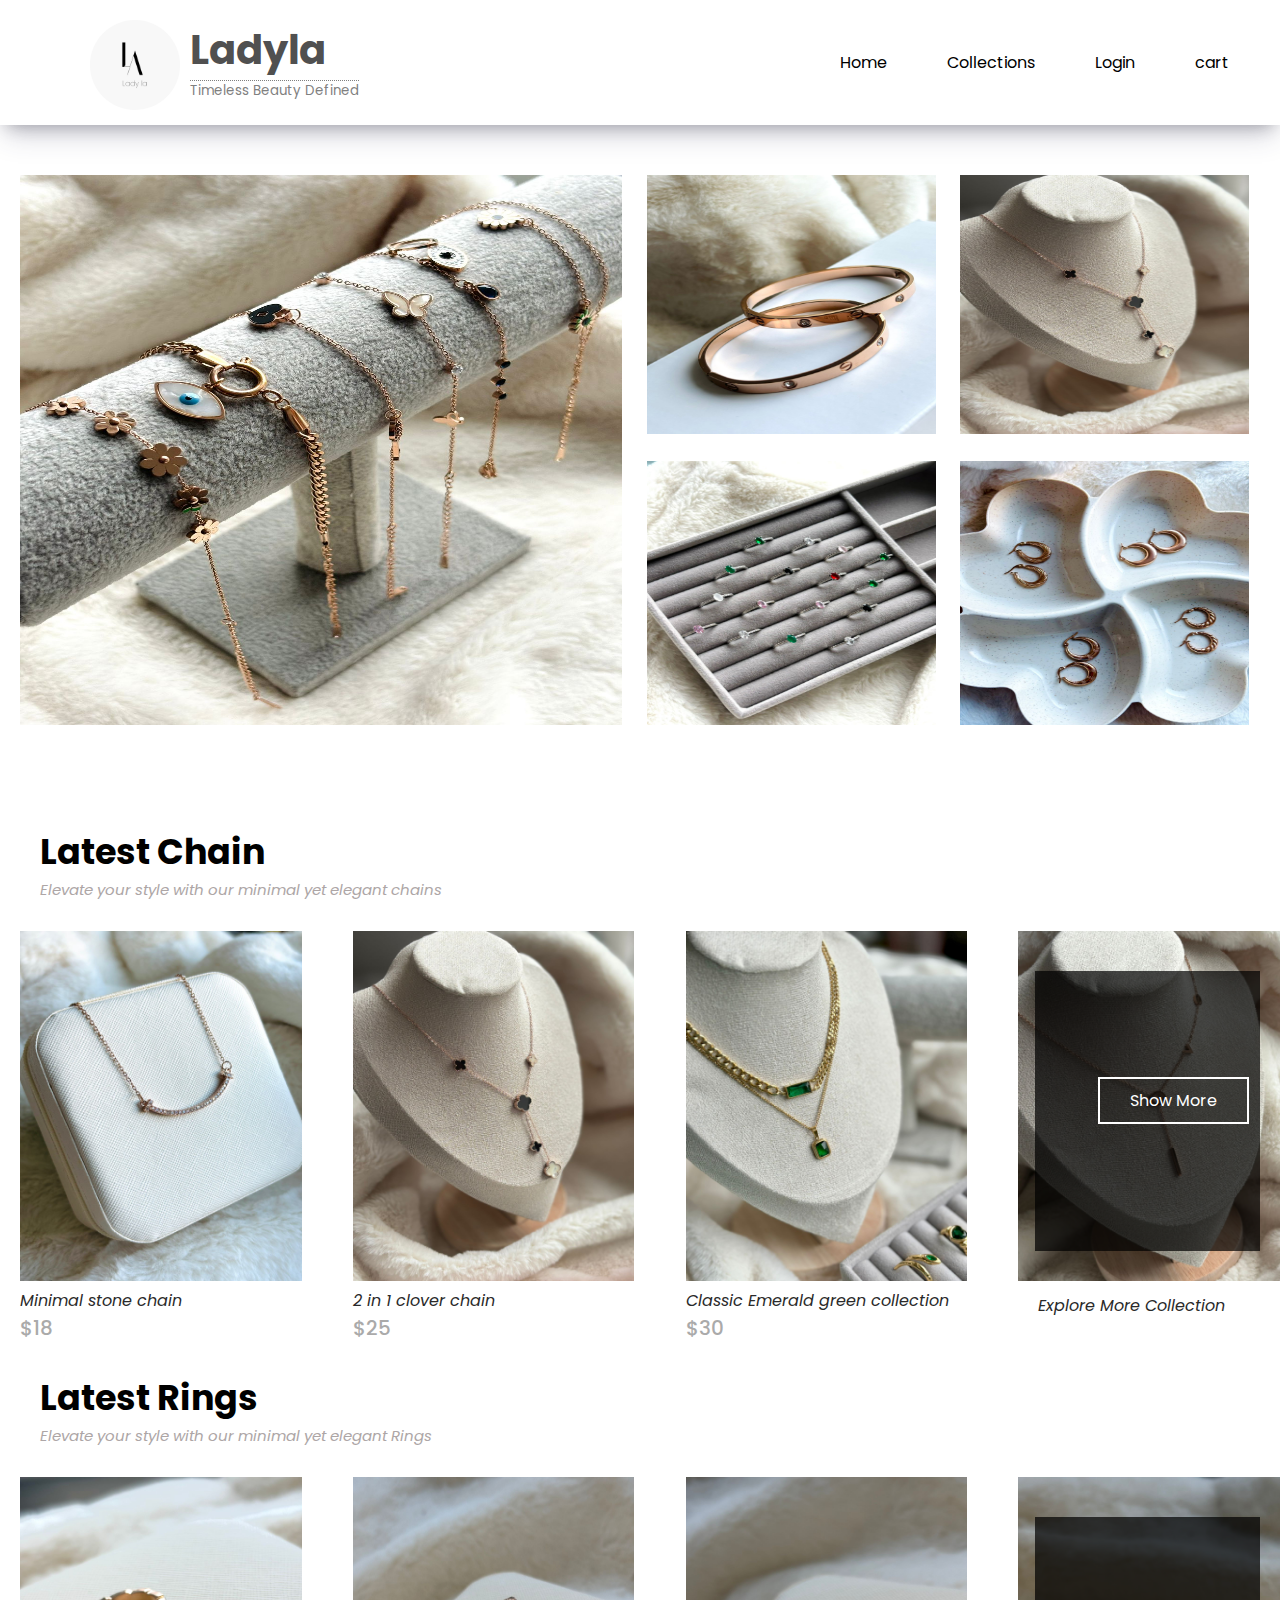
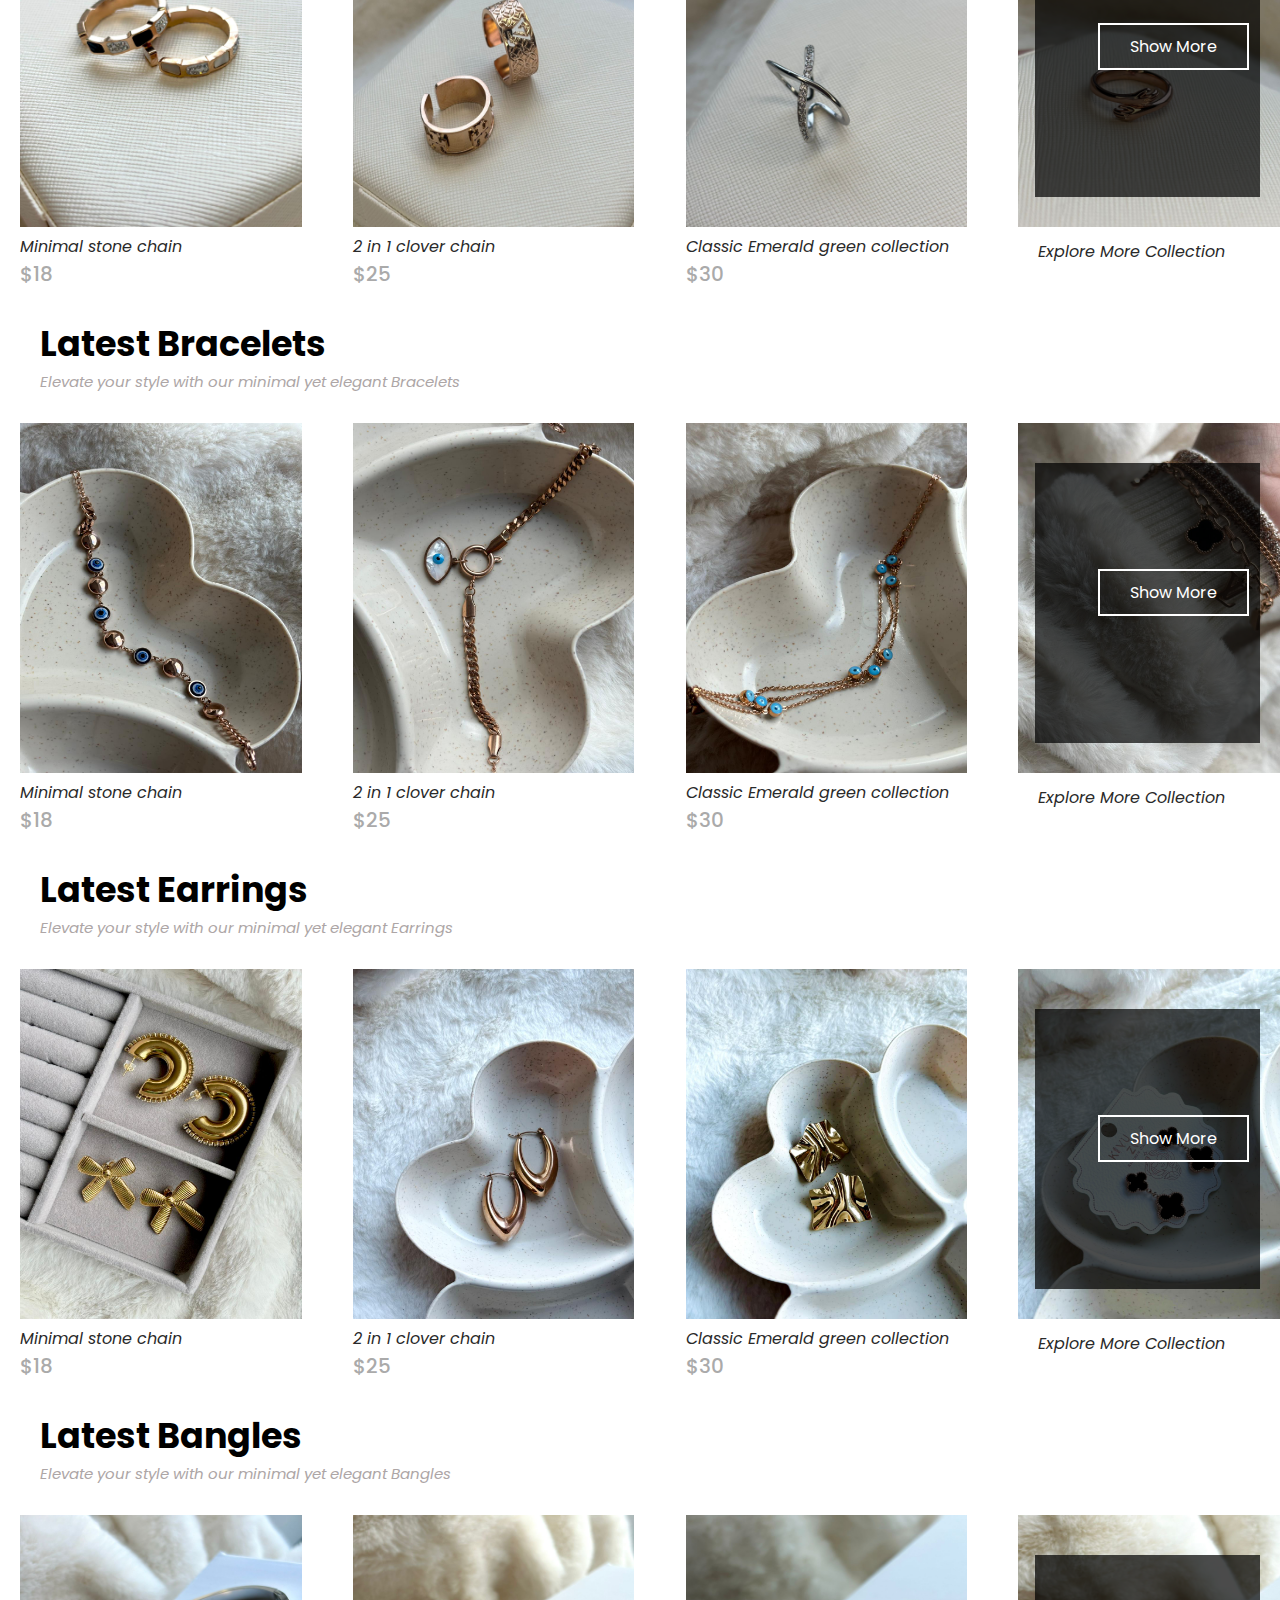
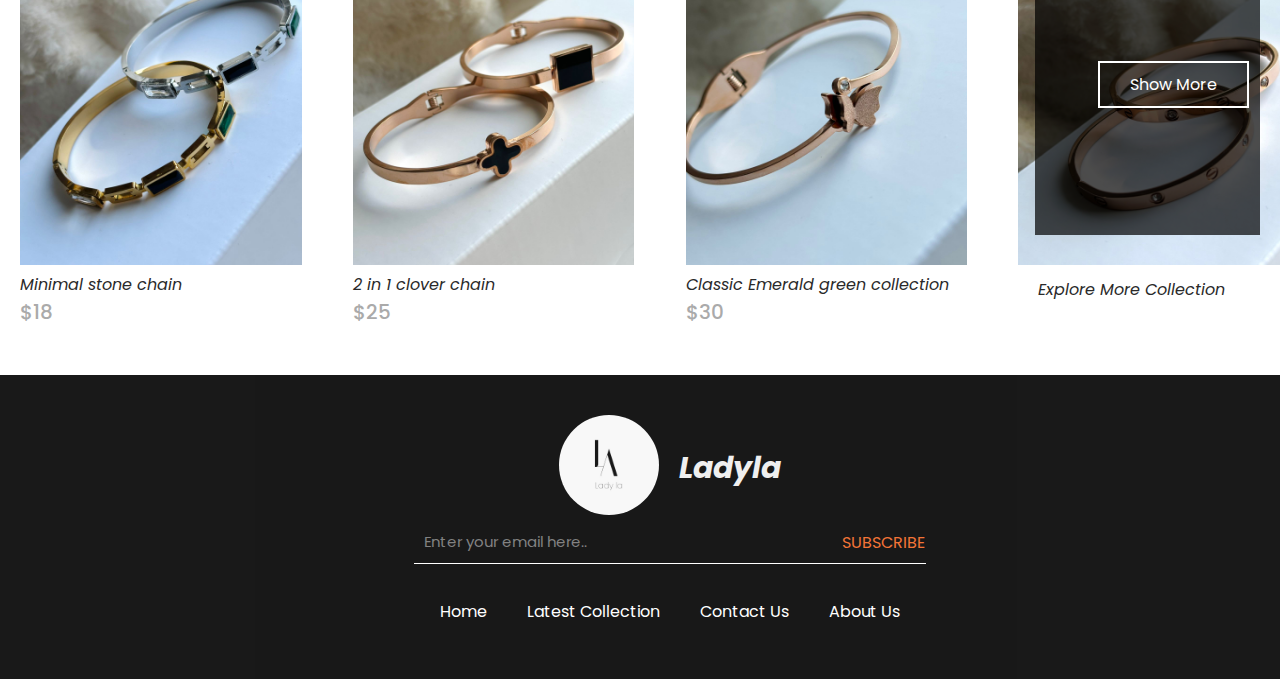
<file: htmlcss/index.html>
<!DOCTYPE html>
<html lang="en">

<head>
    <meta charset="UTF-8">
    <meta name="viewport" content="width=device-width, initial-scale=1.0">
    <title>Ladyla</title>


    <!-- Google font -->
    <link rel="preconnect" href="https://fonts.googleapis.com">
    <link rel="preconnect" href="https://fonts.gstatic.com" crossorigin>
    <link
        href="https://fonts.googleapis.com/css2?family=Poppins:ital,wght@0,100;0,200;0,300;0,400;0,500;0,600;0,700;0,800;0,900;1,100;1,200;1,300;1,400;1,500;1,600;1,700;1,800;1,900&display=swap"
        rel="stylesheet">

    <!-- css -->
    <link rel="stylesheet" href="style.css">



    <!-- font awesome icon -->
    <link rel="stylesheet" href="https://cdnjs.cloudflare.com/ajax/libs/font-awesome/6.5.1/css/all.min.css"
        integrity="sha512-DTOQO9RWCH3ppGqcWaEA1BIZOC6xxalwEsw9c2QQeAIftl+Vegovlnee1c9QX4TctnWMn13TZye+giMm8e2LwA=="
        crossorigin="anonymous" referrerpolicy="no-referrer" />

</head>

<body>

    <!-- Nav bar -->
    <nav class="navbar">
        <div class="logo">
            <img src="images/Logo.jpg" width="90px" height="90px">
            <div class="name">
                <h1>Ladyla</h1>
                <p>Timeless Beauty Defined</p>
            </div>
        </div>

        <div class="subheading">
            <ul class="navbarlist">
                <li><a href="">Home</a></li>
                <li><a href="">Collections</a>
                    <ul class="submenu">
                        <li><a href=>Rings</a></li>
                        <li><a href=>Chains</a></li>
                        <li><a href=>Earrings</a></li>
                        <li><a href=>Bracelets</a></li>
                        <li><a href=>Bangles </a></li>
                    </ul>
                </li>
                <li><a href="">Login</a></li>
                <li><a href="">cart<i class="fa-solid fa-cart-shopping"></i></a></li>
            </ul>
        </div>
    </nav>

    <!-- main body -->

    <div class="main-box">
        <div class="box1">
            <img src="images/Bracelets.jpeg">
            <span class="innerbigbox">
                <h1>Bracelets</h1>
                <p>Elegant,Stainless steel,Anti Tarnish</p>
                <button>Discover More</button>
            </span>
        </div>
        <div class="box2">
            <div class="box2-1">
                <div><img src="images/Bangles (1).jpeg">
                    <span class="innerbox">
                        <h1>Bangles</h1>
                        <p>Elegant,Stainless steel,Anti Tarnish</p>
                        <button>Discover More</button>
                    </span>
                </div>
                <div><img src="images/Chains.jpeg">
                    <span class="innerbox">
                        <h1>Chains</h1>
                        <p>Elegant,Stainless steel,Anti Tarnish</p>
                        <button>Discover More</button>
                    </span>
                </div>
            </div>
            <div class="box2-2">
                <div>
                    <img src="images/Rings.jpeg">
                    <span class="innerbox">
                        <h1>Rings</h1>
                        <p>Elegant,Stainless steel,Anti Tarnish</p>
                        <button>Discover More</button>
                    </span>
                </div>
                <div><img src="images/Earrings.jpeg">
                    <span class="innerbox">
                        <h1>Earrings</h1>
                        <p>Elegant,Stainless steel,Anti Tarnish</p>
                        <button>Discover More</button>
                    </span>
                </div>
            </div>
        </div>
    </div>

    <!-- Latest Collection -->
    <div class="latest">
        <div class="latest-collection">
            <div class="latest-title">
                <h1>Latest Chain</h1>
                <p>Elevate your style with our minimal yet elegant chains</p>
            </div>
            <div class="latest-images">
                <div class="latest-image">
                    <img src="images/chain1.jpeg" alt="" width="">
                    <p>Minimal stone chain</p>
                    <h2>$18</h2>
                </div>
                <div class="latest-image">
                    <img src="images/chain2.jpeg" alt="" width="">
                    <p>2 in 1 clover chain</p>
                    <h2>$25</h2>
                </div>
                <div class="latest-image">
                    <img src="images/chain3.jpeg" alt="" width="">
                    <p>Classic Emerald green collection</p>
                    <h2>$30</h2>
                </div>
                <div class="latest-image4">
                        <img src="images/chain4.jpeg" alt="" width="">
                        <a class="show-button" href="">Show More</a>
                        <p>Explore More Collection</p>
                    <span class="showmore">
                    <h1>Show More</h1>
                    </span>
                    
                </div>
            </div>
        </div>
        <div class="latest-collection">
            <div class="latest-title">
                <h1>Latest Rings</h1>
                <p>Elevate your style with our minimal yet elegant Rings</p>
            </div>
            <div class="latest-images">
                <div class="latest-image">
                    <img src="images/ring1.jpeg" alt="" width="">
                    <p>Minimal stone chain</p>
                    <h2>$18</h2>
                </div>
                <div class="latest-image">
                    <img src="images/ring2.jpeg" alt="" width="">
                    <p>2 in 1 clover chain</p>
                    <h2>$25</h2>
                </div>
                <div class="latest-image">
                    <img src="images/ring3.jpeg" alt="" width="">
                    <p>Classic Emerald green collection</p>
                    <h2>$30</h2>
                </div>
                <div class="latest-image4">
                        <img src="images/ring4.jpeg" alt="" width="">
                        <a class="show-button" href="">Show More</a>
                    <span class="showmore">
                    <h1>Show More</h1>
                    </span>
                    <p>Explore More Collection</p>
                </div>
            </div>
        </div>
        <div class="latest-collection">
            <div class="latest-title">
                <h1>Latest Bracelets</h1>
                <p>Elevate your style with our minimal yet elegant Bracelets</p>
            </div>
            <div class="latest-images">
                <div class="latest-image">
                    <img src="images/bracelet1.jpeg" alt="" width="">
                    <p>Minimal stone chain</p>
                    <h2>$18</h2>
                </div>
                <div class="latest-image">
                    <img src="images/bracelet2.jpeg" alt="" width="">
                    <p>2 in 1 clover chain</p>
                    <h2>$25</h2>
                </div>
                <div class="latest-image">
                    <img src="images/bracelet3.jpeg" alt="" width="">
                    <p>Classic Emerald green collection</p>
                    <h2>$30</h2>
                </div>
                <div class="latest-image4">
                        <img src="images/bracelet4.jpeg" alt="" width="">
                        <a class="show-button" href="">Show More</a>
                    <span class="showmore">
                    <h1>Show More</h1>
                    </span>
                    <p>Explore More Collection</p>
                </div>
            </div>
        </div>
        <div class="latest-collection">
            <div class="latest-title">
                <h1>Latest Earrings</h1>
                <p>Elevate your style with our minimal yet elegant Earrings</p>
            </div>
            <div class="latest-images">
                <div class="latest-image">
                    <img src="images/earring1.jpeg" alt="" width="">
                    <p>Minimal stone chain</p>
                    <h2>$18</h2>
                </div>
                <div class="latest-image">
                    <img src="images/earring2.jpeg" alt="" width="">
                    <p>2 in 1 clover chain</p>
                    <h2>$25</h2>
                </div>
                <div class="latest-image">
                    <img src="images/earring3.jpeg" alt="" width="">
                    <p>Classic Emerald green collection</p>
                    <h2>$30</h2>
                </div>
                <div class="latest-image4">
                        <img src="images/earring4.jpeg" alt="" width="">
                        <a class="show-button" href="">Show More</a>
                    <span class="showmore">
                    <h1>Show More</h1>
                    </span>
                    <p>Explore More Collection</p>
                </div>
            </div>
        </div>
         <div class="latest-collection">
            <div class="latest-title">
                <h1>Latest Bangles</h1>
                <p>Elevate your style with our minimal yet elegant Bangles</p>
            </div>
            <div class="latest-images">
                <div class="latest-image">
                    <img src="images/bangle1.jpeg" alt="" width="">
                    <p>Minimal stone chain</p>
                    <h2>$18</h2>
                </div>
                <div class="latest-image">
                    <img src="images/bangle2.jpeg" alt="" width="">
                    <p>2 in 1 clover chain</p>
                    <h2>$25</h2>
                </div>
                <div class="latest-image">
                    <img src="images/bangle3.jpeg" alt="" width="">
                    <p>Classic Emerald green collection</p>
                    <h2>$30</h2>
                </div>
                <div class="latest-image4">
                        <img src="images/bangle4.jpeg" alt="" width="">
                        <a class="show-button" href="">Show More</a>
                    <span class="showmore">
                    <h1>Show More</h1>
                    </span>
                    <p>Explore More Collection</p>
                </div>
            </div>
        </div>
    </div>
<!-- -----------footer------------ -->

    <div class="footer">
        <div class="footer-contents">
            <div class="footer-logo">
                <img src="images/Logo.jpg" alt="" width="100px" height="100px">
                <h1>Ladyla</h1>
            </div>
            <div class="footer-email">
                <input type="text" class="mail-box" placeholder="Enter your email here.." id="">
                <span class="subscribe-btn"><a href="">SUBSCRIBE</a></span>
            </div>
            <div class="footer-menu">
                <a href="">Home</a>
                <a href="">Latest Collection</a>
                <a href="">Contact Us <i class="fa-brands fa-instagram"></i></i></a>
                <a href="">About Us</a>
            </div>
            <div class="footer-contacts"></div>

        </div>
    </div>
   

</body>

</html>
</file>
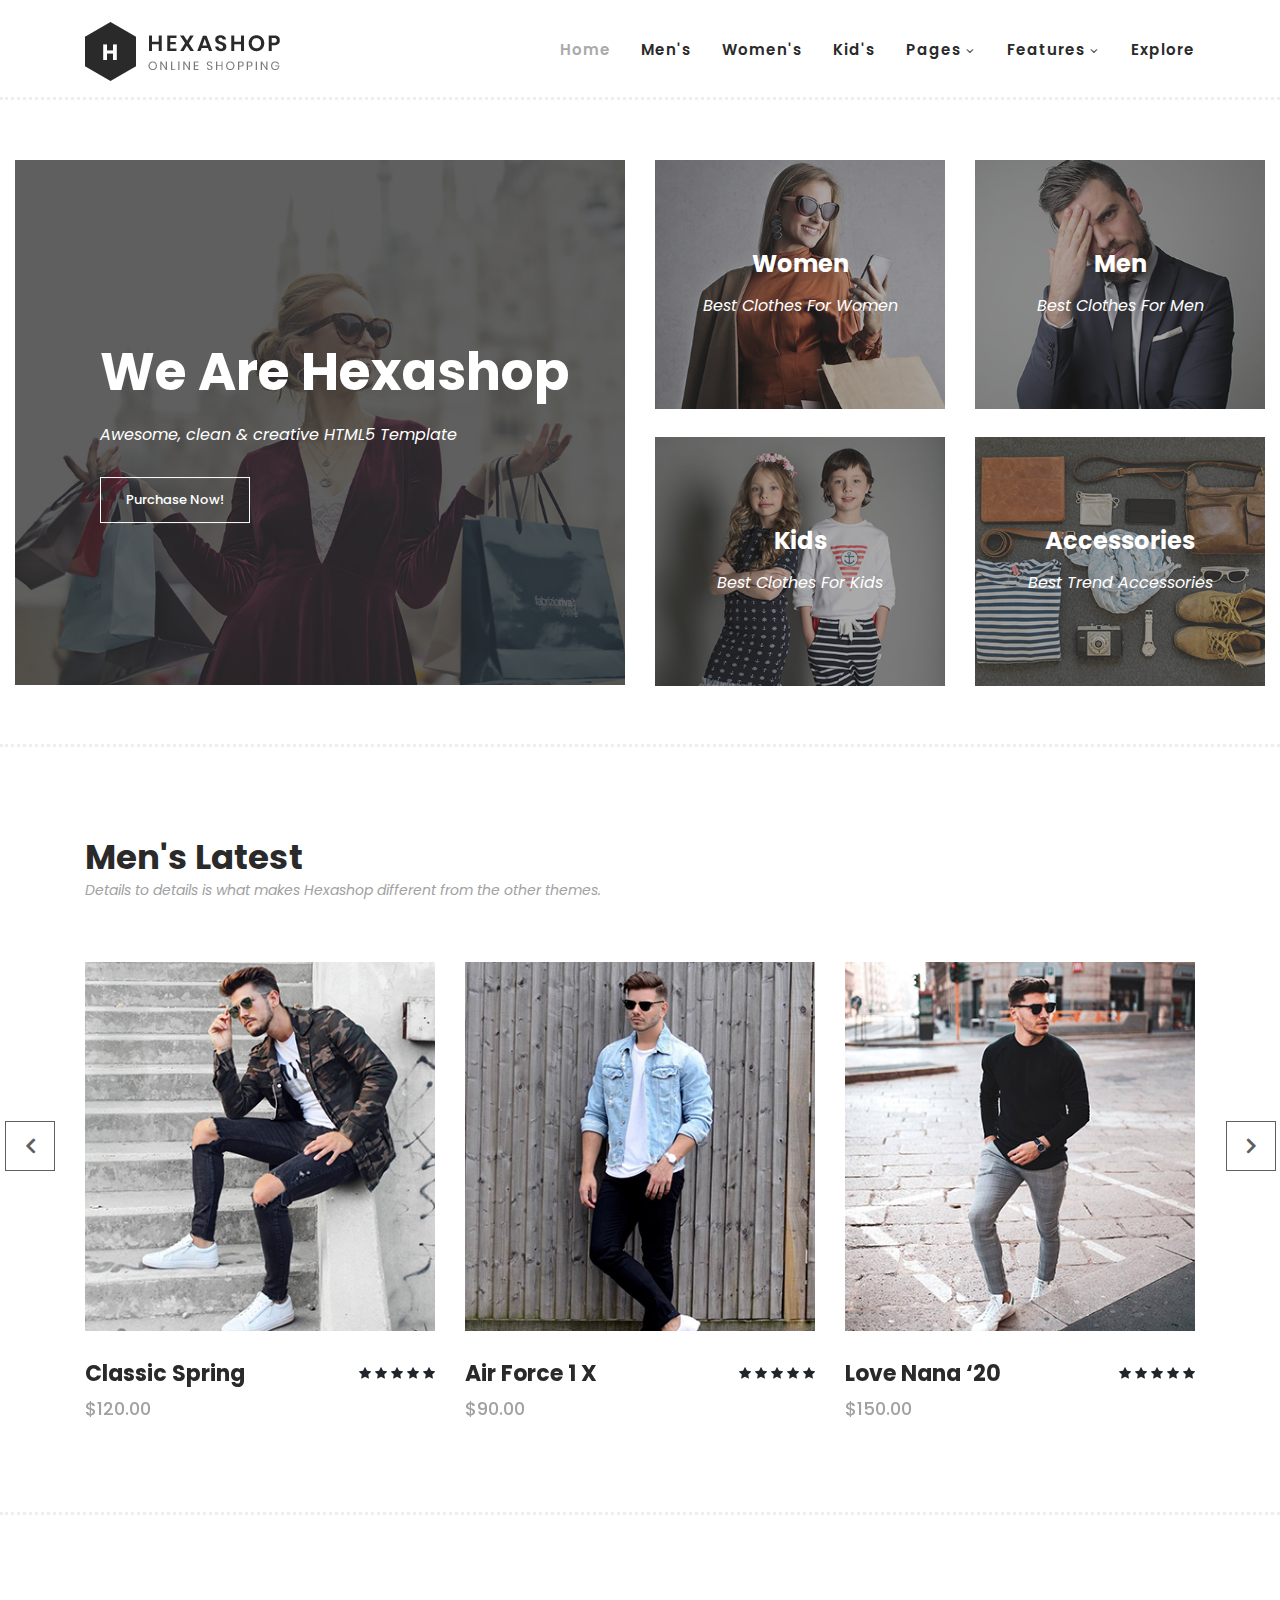
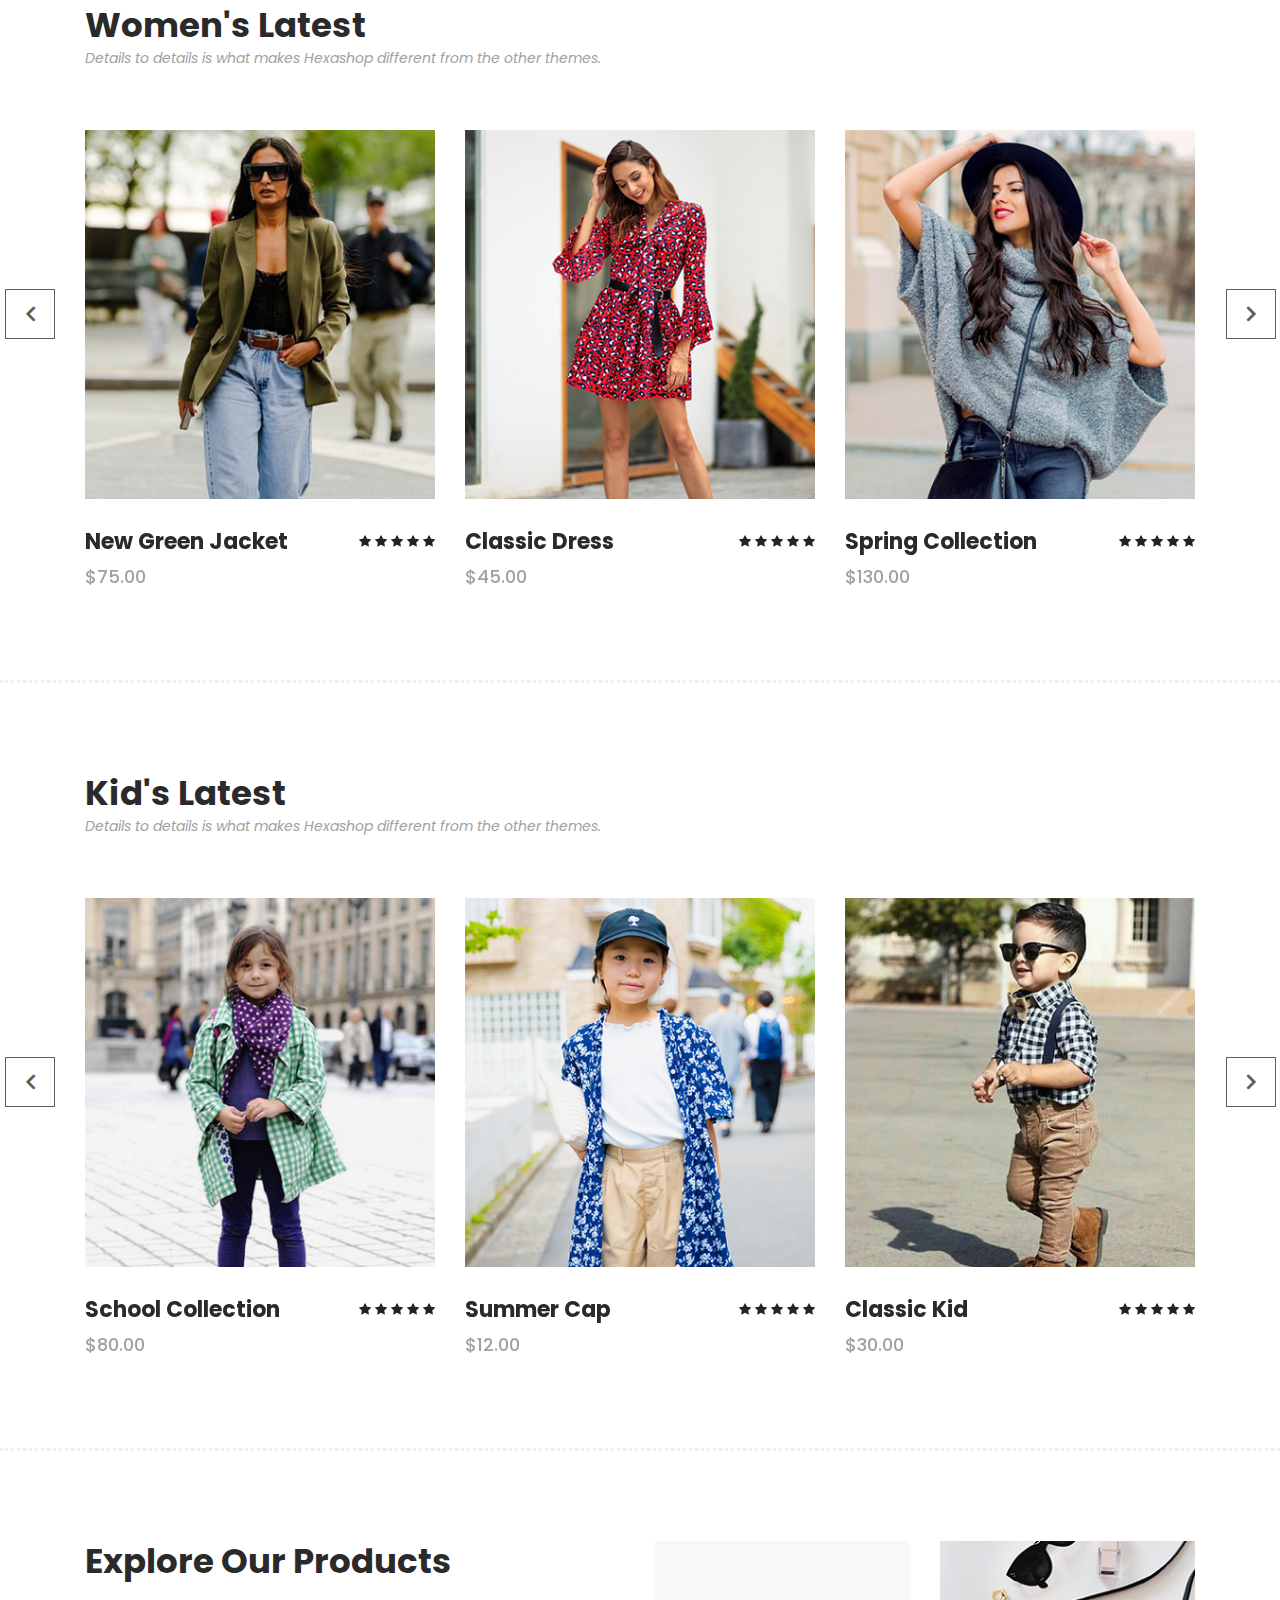
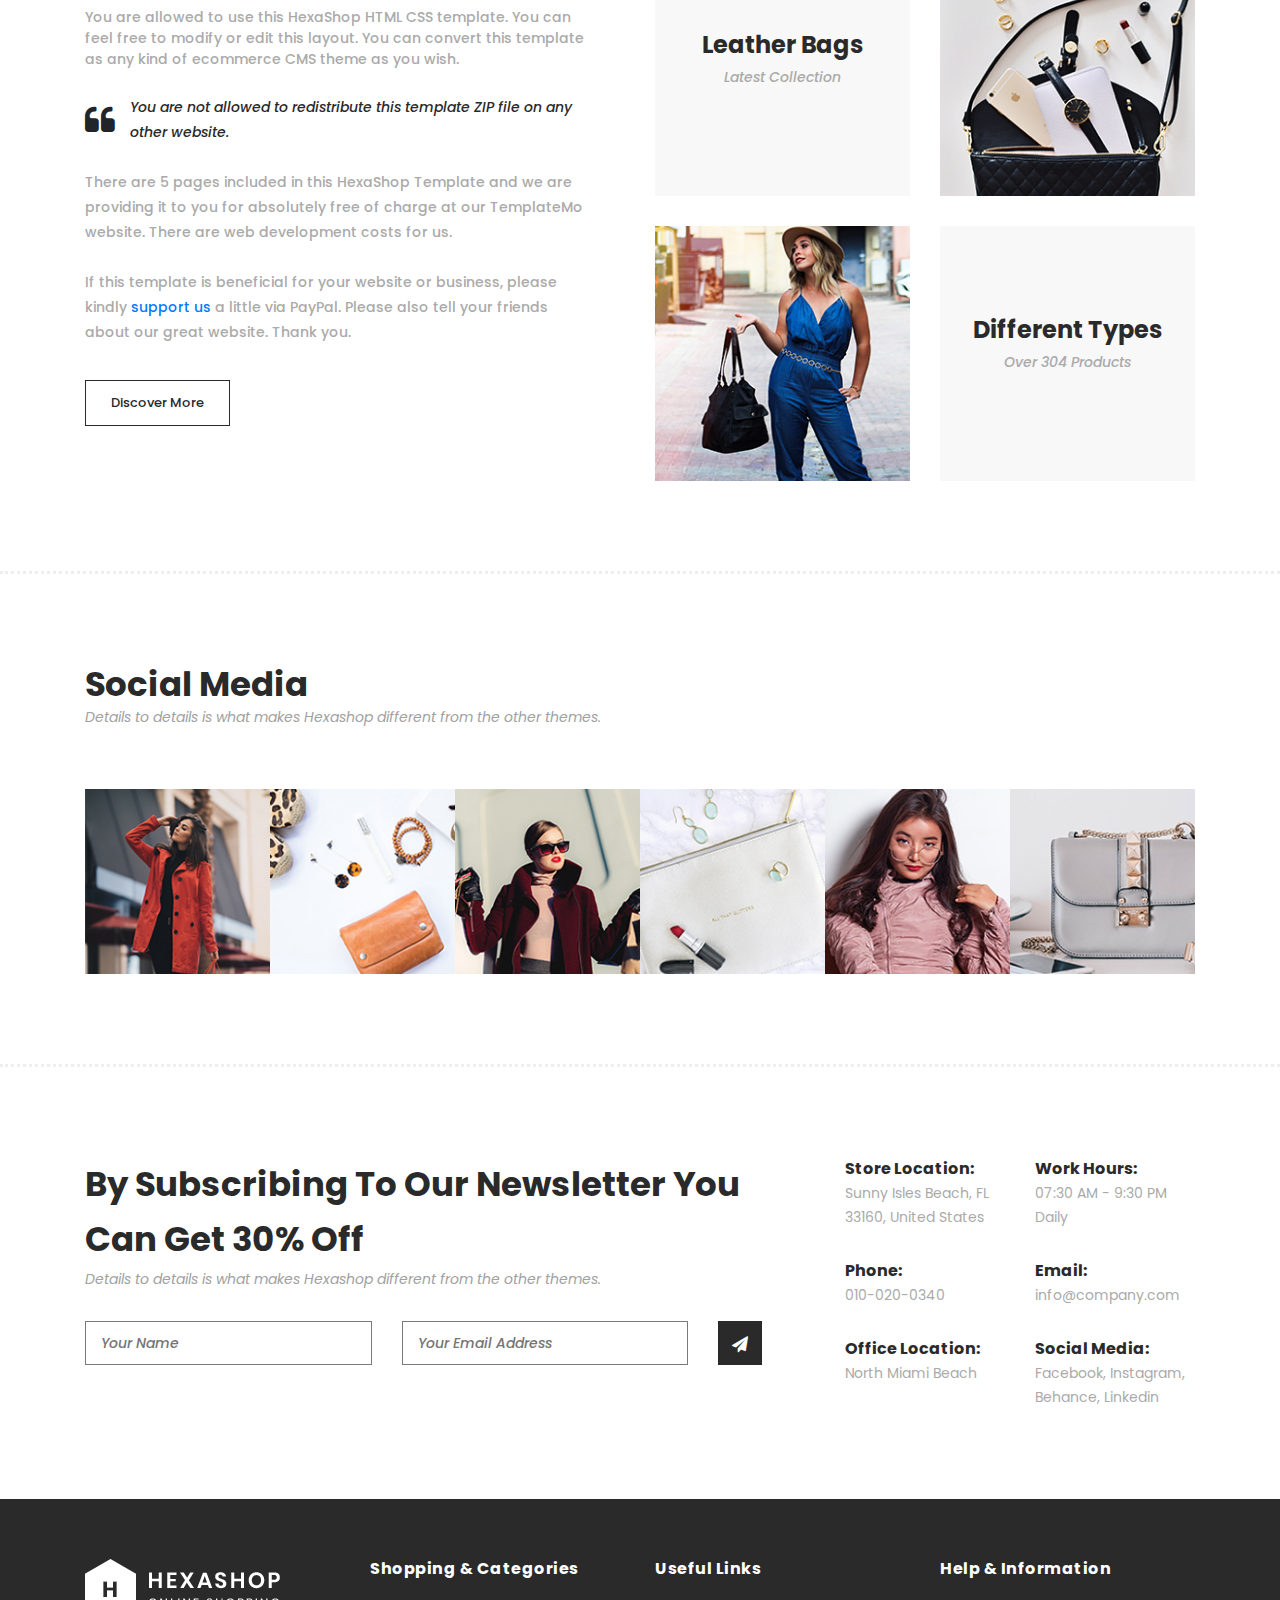
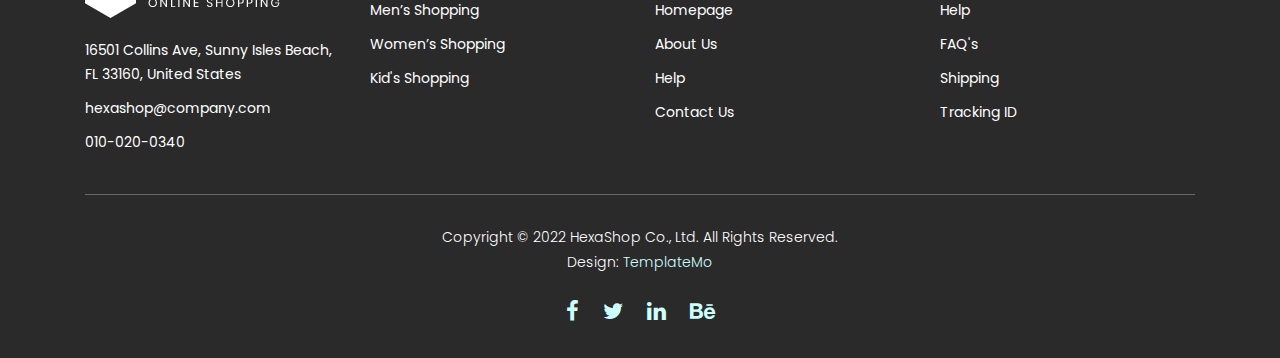
<file: Ladyla_Accesories/index.html>
<!DOCTYPE html>
<html lang="en">

  <head>

    <meta charset="utf-8">
    <meta name="viewport" content="width=device-width, initial-scale=1, shrink-to-fit=no">
    <meta name="description" content="">
    <meta name="author" content="">
    <link href="https://fonts.googleapis.com/css?family=Poppins:100,200,300,400,500,600,700,800,900&display=swap" rel="stylesheet">

    <title>Hexashop Ecommerce HTML CSS Template</title>


    <!-- Additional CSS Files -->
    <link rel="stylesheet" type="text/css" href="assets/css/bootstrap.min.css">

    <link rel="stylesheet" type="text/css" href="assets/css/font-awesome.css">

    <link rel="stylesheet" href="assets/css/templatemo-hexashop.css">

    <link rel="stylesheet" href="assets/css/owl-carousel.css">

    <link rel="stylesheet" href="assets/css/lightbox.css">
<!--

TemplateMo 571 Hexashop

https://templatemo.com/tm-571-hexashop

-->
    </head>
    
    <body>
    
    <!-- ***** Preloader Start ***** -->
    <div id="preloader">
        <div class="jumper">
            <div></div>
            <div></div>
            <div></div>
        </div>
    </div>  
    <!-- ***** Preloader End ***** -->
    
    
    <!-- ***** Header Area Start ***** -->
    <header class="header-area header-sticky">
        <div class="container">
            <div class="row">
                <div class="col-12">
                    <nav class="main-nav">
                        <!-- ***** Logo Start ***** -->
                        <a href="index.html" class="logo">
                            <img src="assets/images/logo.png">
                        </a>
                        <!-- ***** Logo End ***** -->
                        <!-- ***** Menu Start ***** -->
                        <ul class="nav">
                            <li class="scroll-to-section"><a href="#top" class="active">Home</a></li>
                            <li class="scroll-to-section"><a href="#men">Men's</a></li>
                            <li class="scroll-to-section"><a href="#women">Women's</a></li>
                            <li class="scroll-to-section"><a href="#kids">Kid's</a></li>
                            <li class="submenu">
                                <a href="javascript:;">Pages</a>
                                <ul>
                                    <li><a href="about.html">About Us</a></li>
                                    <li><a href="products.html">Products</a></li>
                                    <li><a href="single-product.html">Single Product</a></li>
                                    <li><a href="contact.html">Contact Us</a></li>
                                </ul>
                            </li>
                            <li class="submenu">
                                <a href="javascript:;">Features</a>
                                <ul>
                                    <li><a href="#">Features Page 1</a></li>
                                    <li><a href="#">Features Page 2</a></li>
                                    <li><a href="#">Features Page 3</a></li>
                                    <li><a rel="nofollow" href="https://templatemo.com/page/4" target="_blank">Template Page 4</a></li>
                                </ul>
                            </li>
                            <li class="scroll-to-section"><a href="#explore">Explore</a></li>
                        </ul>        
                        <a class='menu-trigger'>
                            <span>Menu</span>
                        </a>
                        <!-- ***** Menu End ***** -->
                    </nav>
                </div>
            </div>
        </div>
    </header>
    <!-- ***** Header Area End ***** -->

    <!-- ***** Main Banner Area Start ***** -->
    <div class="main-banner" id="top">
        <div class="container-fluid">
            <div class="row">
                <div class="col-lg-6">
                    <div class="left-content">
                        <div class="thumb">
                            <div class="inner-content">
                                <h4>We Are Hexashop</h4>
                                <span>Awesome, clean &amp; creative HTML5 Template</span>
                                <div class="main-border-button">
                                    <a href="#">Purchase Now!</a>
                                </div>
                            </div>
                            <img src="assets/images/left-banner-image.jpg" alt="">
                        </div>
                    </div>
                </div>
                <div class="col-lg-6">
                    <div class="right-content">
                        <div class="row">
                            <div class="col-lg-6">
                                <div class="right-first-image">
                                    <div class="thumb">
                                        <div class="inner-content">
                                            <h4>Women</h4>
                                            <span>Best Clothes For Women</span>
                                        </div>
                                        <div class="hover-content">
                                            <div class="inner">
                                                <h4>Women</h4>
                                                <p>Lorem ipsum dolor sit amet, conservisii ctetur adipiscing elit incid.</p>
                                                <div class="main-border-button">
                                                    <a href="#">Discover More</a>
                                                </div>
                                            </div>
                                        </div>
                                        <img src="assets/images/baner-right-image-01.jpg">
                                    </div>
                                </div>
                            </div>
                            <div class="col-lg-6">
                                <div class="right-first-image">
                                    <div class="thumb">
                                        <div class="inner-content">
                                            <h4>Men</h4>
                                            <span>Best Clothes For Men</span>
                                        </div>
                                        <div class="hover-content">
                                            <div class="inner">
                                                <h4>Men</h4>
                                                <p>Lorem ipsum dolor sit amet, conservisii ctetur adipiscing elit incid.</p>
                                                <div class="main-border-button">
                                                    <a href="#">Discover More</a>
                                                </div>
                                            </div>
                                        </div>
                                        <img src="assets/images/baner-right-image-02.jpg">
                                    </div>
                                </div>
                            </div>
                            <div class="col-lg-6">
                                <div class="right-first-image">
                                    <div class="thumb">
                                        <div class="inner-content">
                                            <h4>Kids</h4>
                                            <span>Best Clothes For Kids</span>
                                        </div>
                                        <div class="hover-content">
                                            <div class="inner">
                                                <h4>Kids</h4>
                                                <p>Lorem ipsum dolor sit amet, conservisii ctetur adipiscing elit incid.</p>
                                                <div class="main-border-button">
                                                    <a href="#">Discover More</a>
                                                </div>
                                            </div>
                                        </div>
                                        <img src="assets/images/baner-right-image-03.jpg">
                                    </div>
                                </div>
                            </div>
                            <div class="col-lg-6">
                                <div class="right-first-image">
                                    <div class="thumb">
                                        <div class="inner-content">
                                            <h4>Accessories</h4>
                                            <span>Best Trend Accessories</span>
                                        </div>
                                        <div class="hover-content">
                                            <div class="inner">
                                                <h4>Accessories</h4>
                                                <p>Lorem ipsum dolor sit amet, conservisii ctetur adipiscing elit incid.</p>
                                                <div class="main-border-button">
                                                    <a href="#">Discover More</a>
                                                </div>
                                            </div>
                                        </div>
                                        <img src="assets/images/baner-right-image-04.jpg">
                                    </div>
                                </div>
                            </div>
                        </div>
                    </div>
                </div>
            </div>
        </div>
    </div>
    <!-- ***** Main Banner Area End ***** -->

    <!-- ***** Men Area Starts ***** -->
    <section class="section" id="men">
        <div class="container">
            <div class="row">
                <div class="col-lg-6">
                    <div class="section-heading">
                        <h2>Men's Latest</h2>
                        <span>Details to details is what makes Hexashop different from the other themes.</span>
                    </div>
                </div>
            </div>
        </div>
        <div class="container">
            <div class="row">
                <div class="col-lg-12">
                    <div class="men-item-carousel">
                        <div class="owl-men-item owl-carousel">
                            <div class="item">
                                <div class="thumb">
                                    <div class="hover-content">
                                        <ul>
                                            <li><a href="single-product.html"><i class="fa fa-eye"></i></a></li>
                                            <li><a href="single-product.html"><i class="fa fa-star"></i></a></li>
                                            <li><a href="single-product.html"><i class="fa fa-shopping-cart"></i></a></li>
                                        </ul>
                                    </div>
                                    <img src="assets/images/men-01.jpg" alt="">
                                </div>
                                <div class="down-content">
                                    <h4>Classic Spring</h4>
                                    <span>$120.00</span>
                                    <ul class="stars">
                                        <li><i class="fa fa-star"></i></li>
                                        <li><i class="fa fa-star"></i></li>
                                        <li><i class="fa fa-star"></i></li>
                                        <li><i class="fa fa-star"></i></li>
                                        <li><i class="fa fa-star"></i></li>
                                    </ul>
                                </div>
                            </div>
                            <div class="item">
                                <div class="thumb">
                                    <div class="hover-content">
                                        <ul>
                                            <li><a href="single-product.html"><i class="fa fa-eye"></i></a></li>
                                            <li><a href="single-product.html"><i class="fa fa-star"></i></a></li>
                                            <li><a href="single-product.html"><i class="fa fa-shopping-cart"></i></a></li>
                                        </ul>
                                    </div>
                                    <img src="assets/images/men-02.jpg" alt="">
                                </div>
                                <div class="down-content">
                                    <h4>Air Force 1 X</h4>
                                    <span>$90.00</span>
                                    <ul class="stars">
                                        <li><i class="fa fa-star"></i></li>
                                        <li><i class="fa fa-star"></i></li>
                                        <li><i class="fa fa-star"></i></li>
                                        <li><i class="fa fa-star"></i></li>
                                        <li><i class="fa fa-star"></i></li>
                                    </ul>
                                </div>
                            </div>
                            <div class="item">
                                <div class="thumb">
                                    <div class="hover-content">
                                        <ul>
                                            <li><a href="single-product.html"><i class="fa fa-eye"></i></a></li>
                                            <li><a href="single-product.html"><i class="fa fa-star"></i></a></li>
                                            <li><a href="single-product.html"><i class="fa fa-shopping-cart"></i></a></li>
                                        </ul>
                                    </div>
                                    <img src="assets/images/men-03.jpg" alt="">
                                </div>
                                <div class="down-content">
                                    <h4>Love Nana ‘20</h4>
                                    <span>$150.00</span>
                                    <ul class="stars">
                                        <li><i class="fa fa-star"></i></li>
                                        <li><i class="fa fa-star"></i></li>
                                        <li><i class="fa fa-star"></i></li>
                                        <li><i class="fa fa-star"></i></li>
                                        <li><i class="fa fa-star"></i></li>
                                    </ul>
                                </div>
                            </div>
                            <div class="item">
                                <div class="thumb">
                                    <div class="hover-content">
                                        <ul>
                                            <li><a href="single-product.html"><i class="fa fa-eye"></i></a></li>
                                            <li><a href="single-product.html"><i class="fa fa-star"></i></a></li>
                                            <li><a href="single-product.html"><i class="fa fa-shopping-cart"></i></a></li>
                                        </ul>
                                    </div>
                                    <img src="assets/images/men-01.jpg" alt="">
                                </div>
                                <div class="down-content">
                                    <h4>Classic Spring</h4>
                                    <span>$120.00</span>
                                    <ul class="stars">
                                        <li><i class="fa fa-star"></i></li>
                                        <li><i class="fa fa-star"></i></li>
                                        <li><i class="fa fa-star"></i></li>
                                        <li><i class="fa fa-star"></i></li>
                                        <li><i class="fa fa-star"></i></li>
                                    </ul>
                                </div>
                            </div>
                        </div>
                    </div>
                </div>
            </div>
        </div>
    </section>
    <!-- ***** Men Area Ends ***** -->

    <!-- ***** Women Area Starts ***** -->
    <section class="section" id="women">
        <div class="container">
            <div class="row">
                <div class="col-lg-6">
                    <div class="section-heading">
                        <h2>Women's Latest</h2>
                        <span>Details to details is what makes Hexashop different from the other themes.</span>
                    </div>
                </div>
            </div>
        </div>
        <div class="container">
            <div class="row">
                <div class="col-lg-12">
                    <div class="women-item-carousel">
                        <div class="owl-women-item owl-carousel">
                            <div class="item">
                                <div class="thumb">
                                    <div class="hover-content">
                                        <ul>
                                            <li><a href="single-product.html"><i class="fa fa-eye"></i></a></li>
                                            <li><a href="single-product.html"><i class="fa fa-star"></i></a></li>
                                            <li><a href="single-product.html"><i class="fa fa-shopping-cart"></i></a></li>
                                        </ul>
                                    </div>
                                    <img src="assets/images/women-01.jpg" alt="">
                                </div>
                                <div class="down-content">
                                    <h4>New Green Jacket</h4>
                                    <span>$75.00</span>
                                    <ul class="stars">
                                        <li><i class="fa fa-star"></i></li>
                                        <li><i class="fa fa-star"></i></li>
                                        <li><i class="fa fa-star"></i></li>
                                        <li><i class="fa fa-star"></i></li>
                                        <li><i class="fa fa-star"></i></li>
                                    </ul>
                                </div>
                            </div>
                            <div class="item">
                                <div class="thumb">
                                    <div class="hover-content">
                                        <ul>
                                            <li><a href="single-product.html"><i class="fa fa-eye"></i></a></li>
                                            <li><a href="single-product.html"><i class="fa fa-star"></i></a></li>
                                            <li><a href="single-product.html"><i class="fa fa-shopping-cart"></i></a></li>
                                        </ul>
                                    </div>
                                    <img src="assets/images/women-02.jpg" alt="">
                                </div>
                                <div class="down-content">
                                    <h4>Classic Dress</h4>
                                    <span>$45.00</span>
                                    <ul class="stars">
                                        <li><i class="fa fa-star"></i></li>
                                        <li><i class="fa fa-star"></i></li>
                                        <li><i class="fa fa-star"></i></li>
                                        <li><i class="fa fa-star"></i></li>
                                        <li><i class="fa fa-star"></i></li>
                                    </ul>
                                </div>
                            </div>
                            <div class="item">
                                <div class="thumb">
                                    <div class="hover-content">
                                        <ul>
                                            <li><a href="single-product.html"><i class="fa fa-eye"></i></a></li>
                                            <li><a href="single-product.html"><i class="fa fa-star"></i></a></li>
                                            <li><a href="single-product.html"><i class="fa fa-shopping-cart"></i></a></li>
                                        </ul>
                                    </div>
                                    <img src="assets/images/women-03.jpg" alt="">
                                </div>
                                <div class="down-content">
                                    <h4>Spring Collection</h4>
                                    <span>$130.00</span>
                                    <ul class="stars">
                                        <li><i class="fa fa-star"></i></li>
                                        <li><i class="fa fa-star"></i></li>
                                        <li><i class="fa fa-star"></i></li>
                                        <li><i class="fa fa-star"></i></li>
                                        <li><i class="fa fa-star"></i></li>
                                    </ul>
                                </div>
                            </div>
                            <div class="item">
                                <div class="thumb">
                                    <div class="hover-content">
                                        <ul>
                                            <li><a href="single-product.html"><i class="fa fa-eye"></i></a></li>
                                            <li><a href="single-product.html"><i class="fa fa-star"></i></a></li>
                                            <li><a href="single-product.html"><i class="fa fa-shopping-cart"></i></a></li>
                                        </ul>
                                    </div>
                                    <img src="assets/images/women-01.jpg" alt="">
                                </div>
                                <div class="down-content">
                                    <h4>Classic Spring</h4>
                                    <span>$120.00</span>
                                    <ul class="stars">
                                        <li><i class="fa fa-star"></i></li>
                                        <li><i class="fa fa-star"></i></li>
                                        <li><i class="fa fa-star"></i></li>
                                        <li><i class="fa fa-star"></i></li>
                                        <li><i class="fa fa-star"></i></li>
                                    </ul>
                                </div>
                            </div>
                        </div>
                    </div>
                </div>
            </div>
        </div>
    </section>
    <!-- ***** Women Area Ends ***** -->

    <!-- ***** Kids Area Starts ***** -->
    <section class="section" id="kids">
        <div class="container">
            <div class="row">
                <div class="col-lg-6">
                    <div class="section-heading">
                        <h2>Kid's Latest</h2>
                        <span>Details to details is what makes Hexashop different from the other themes.</span>
                    </div>
                </div>
            </div>
        </div>
        <div class="container">
            <div class="row">
                <div class="col-lg-12">
                    <div class="kid-item-carousel">
                        <div class="owl-kid-item owl-carousel">
                            <div class="item">
                                <div class="thumb">
                                    <div class="hover-content">
                                        <ul>
                                            <li><a href="single-product.html"><i class="fa fa-eye"></i></a></li>
                                            <li><a href="single-product.html"><i class="fa fa-star"></i></a></li>
                                            <li><a href="single-product.html"><i class="fa fa-shopping-cart"></i></a></li>
                                        </ul>
                                    </div>
                                    <img src="assets/images/kid-01.jpg" alt="">
                                </div>
                                <div class="down-content">
                                    <h4>School Collection</h4>
                                    <span>$80.00</span>
                                    <ul class="stars">
                                        <li><i class="fa fa-star"></i></li>
                                        <li><i class="fa fa-star"></i></li>
                                        <li><i class="fa fa-star"></i></li>
                                        <li><i class="fa fa-star"></i></li>
                                        <li><i class="fa fa-star"></i></li>
                                    </ul>
                                </div>
                            </div>
                            <div class="item">
                                <div class="thumb">
                                    <div class="hover-content">
                                        <ul>
                                            <li><a href="single-product.html"><i class="fa fa-eye"></i></a></li>
                                            <li><a href="single-product.html"><i class="fa fa-star"></i></a></li>
                                            <li><a href="single-product.html"><i class="fa fa-shopping-cart"></i></a></li>
                                        </ul>
                                    </div>
                                    <img src="assets/images/kid-02.jpg" alt="">
                                </div>
                                <div class="down-content">
                                    <h4>Summer Cap</h4>
                                    <span>$12.00</span>
                                    <ul class="stars">
                                        <li><i class="fa fa-star"></i></li>
                                        <li><i class="fa fa-star"></i></li>
                                        <li><i class="fa fa-star"></i></li>
                                        <li><i class="fa fa-star"></i></li>
                                        <li><i class="fa fa-star"></i></li>
                                    </ul>
                                </div>
                            </div>
                            <div class="item">
                                <div class="thumb">
                                    <div class="hover-content">
                                        <ul>
                                            <li><a href="single-product.html"><i class="fa fa-eye"></i></a></li>
                                            <li><a href="single-product.html"><i class="fa fa-star"></i></a></li>
                                            <li><a href="single-product.html"><i class="fa fa-shopping-cart"></i></a></li>
                                        </ul>
                                    </div>
                                    <img src="assets/images/kid-03.jpg" alt="">
                                </div>
                                <div class="down-content">
                                    <h4>Classic Kid</h4>
                                    <span>$30.00</span>
                                    <ul class="stars">
                                        <li><i class="fa fa-star"></i></li>
                                        <li><i class="fa fa-star"></i></li>
                                        <li><i class="fa fa-star"></i></li>
                                        <li><i class="fa fa-star"></i></li>
                                        <li><i class="fa fa-star"></i></li>
                                    </ul>
                                </div>
                            </div>
                            <div class="item">
                                <div class="thumb">
                                    <div class="hover-content">
                                        <ul>
                                            <li><a href="single-product.html"><i class="fa fa-eye"></i></a></li>
                                            <li><a href="single-product.html"><i class="fa fa-star"></i></a></li>
                                            <li><a href="single-product.html"><i class="fa fa-shopping-cart"></i></a></li>
                                        </ul>
                                    </div>
                                    <img src="assets/images/kid-01.jpg" alt="">
                                </div>
                                <div class="down-content">
                                    <h4>Classic Spring</h4>
                                    <span>$120.00</span>
                                    <ul class="stars">
                                        <li><i class="fa fa-star"></i></li>
                                        <li><i class="fa fa-star"></i></li>
                                        <li><i class="fa fa-star"></i></li>
                                        <li><i class="fa fa-star"></i></li>
                                        <li><i class="fa fa-star"></i></li>
                                    </ul>
                                </div>
                            </div>
                        </div>
                    </div>
                </div>
            </div>
        </div>
    </section>
    <!-- ***** Kids Area Ends ***** -->

    <!-- ***** Explore Area Starts ***** -->
    <section class="section" id="explore">
        <div class="container">
            <div class="row">
                <div class="col-lg-6">
                    <div class="left-content">
                        <h2>Explore Our Products</h2>
                        <span>You are allowed to use this HexaShop HTML CSS template. You can feel free to modify or edit this layout. You can convert this template as any kind of ecommerce CMS theme as you wish.</span>
                        <div class="quote">
                            <i class="fa fa-quote-left"></i><p>You are not allowed to redistribute this template ZIP file on any other website.</p>
                        </div>
                        <p>There are 5 pages included in this HexaShop Template and we are providing it to you for absolutely free of charge at our TemplateMo website. There are web development costs for us.</p>
                        <p>If this template is beneficial for your website or business, please kindly <a rel="nofollow" href="https://paypal.me/templatemo" target="_blank">support us</a> a little via PayPal. Please also tell your friends about our great website. Thank you.</p>
                        <div class="main-border-button">
                            <a href="products.html">Discover More</a>
                        </div>
                    </div>
                </div>
                <div class="col-lg-6">
                    <div class="right-content">
                        <div class="row">
                            <div class="col-lg-6">
                                <div class="leather">
                                    <h4>Leather Bags</h4>
                                    <span>Latest Collection</span>
                                </div>
                            </div>
                            <div class="col-lg-6">
                                <div class="first-image">
                                    <img src="assets/images/explore-image-01.jpg" alt="">
                                </div>
                            </div>
                            <div class="col-lg-6">
                                <div class="second-image">
                                    <img src="assets/images/explore-image-02.jpg" alt="">
                                </div>
                            </div>
                            <div class="col-lg-6">
                                <div class="types">
                                    <h4>Different Types</h4>
                                    <span>Over 304 Products</span>
                                </div>
                            </div>
                        </div>
                    </div>
                </div>
            </div>
        </div>
    </section>
    <!-- ***** Explore Area Ends ***** -->

    <!-- ***** Social Area Starts ***** -->
    <section class="section" id="social">
        <div class="container">
            <div class="row">
                <div class="col-lg-12">
                    <div class="section-heading">
                        <h2>Social Media</h2>
                        <span>Details to details is what makes Hexashop different from the other themes.</span>
                    </div>
                </div>
            </div>
        </div>
        <div class="container">
            <div class="row images">
                <div class="col-2">
                    <div class="thumb">
                        <div class="icon">
                            <a href="http://instagram.com">
                                <h6>Fashion</h6>
                                <i class="fa fa-instagram"></i>
                            </a>
                        </div>
                        <img src="assets/images/instagram-01.jpg" alt="">
                    </div>
                </div>
                <div class="col-2">
                    <div class="thumb">
                        <div class="icon">
                            <a href="http://instagram.com">
                                <h6>New</h6>
                                <i class="fa fa-instagram"></i>
                            </a>
                        </div>
                        <img src="assets/images/instagram-02.jpg" alt="">
                    </div>
                </div>
                <div class="col-2">
                    <div class="thumb">
                        <div class="icon">
                            <a href="http://instagram.com">
                                <h6>Brand</h6>
                                <i class="fa fa-instagram"></i>
                            </a>
                        </div>
                        <img src="assets/images/instagram-03.jpg" alt="">
                    </div>
                </div>
                <div class="col-2">
                    <div class="thumb">
                        <div class="icon">
                            <a href="http://instagram.com">
                                <h6>Makeup</h6>
                                <i class="fa fa-instagram"></i>
                            </a>
                        </div>
                        <img src="assets/images/instagram-04.jpg" alt="">
                    </div>
                </div>
                <div class="col-2">
                    <div class="thumb">
                        <div class="icon">
                            <a href="http://instagram.com">
                                <h6>Leather</h6>
                                <i class="fa fa-instagram"></i>
                            </a>
                        </div>
                        <img src="assets/images/instagram-05.jpg" alt="">
                    </div>
                </div>
                <div class="col-2">
                    <div class="thumb">
                        <div class="icon">
                            <a href="http://instagram.com">
                                <h6>Bag</h6>
                                <i class="fa fa-instagram"></i>
                            </a>
                        </div>
                        <img src="assets/images/instagram-06.jpg" alt="">
                    </div>
                </div>
            </div>
        </div>
    </section>
    <!-- ***** Social Area Ends ***** -->

    <!-- ***** Subscribe Area Starts ***** -->
    <div class="subscribe">
        <div class="container">
            <div class="row">
                <div class="col-lg-8">
                    <div class="section-heading">
                        <h2>By Subscribing To Our Newsletter You Can Get 30% Off</h2>
                        <span>Details to details is what makes Hexashop different from the other themes.</span>
                    </div>
                    <form id="subscribe" action="" method="get">
                        <div class="row">
                          <div class="col-lg-5">
                            <fieldset>
                              <input name="name" type="text" id="name" placeholder="Your Name" required="">
                            </fieldset>
                          </div>
                          <div class="col-lg-5">
                            <fieldset>
                              <input name="email" type="text" id="email" pattern="[^ @]*@[^ @]*" placeholder="Your Email Address" required="">
                            </fieldset>
                          </div>
                          <div class="col-lg-2">
                            <fieldset>
                              <button type="submit" id="form-submit" class="main-dark-button"><i class="fa fa-paper-plane"></i></button>
                            </fieldset>
                          </div>
                        </div>
                    </form>
                </div>
                <div class="col-lg-4">
                    <div class="row">
                        <div class="col-6">
                            <ul>
                                <li>Store Location:<br><span>Sunny Isles Beach, FL 33160, United States</span></li>
                                <li>Phone:<br><span>010-020-0340</span></li>
                                <li>Office Location:<br><span>North Miami Beach</span></li>
                            </ul>
                        </div>
                        <div class="col-6">
                            <ul>
                                <li>Work Hours:<br><span>07:30 AM - 9:30 PM Daily</span></li>
                                <li>Email:<br><span>info@company.com</span></li>
                                <li>Social Media:<br><span><a href="#">Facebook</a>, <a href="#">Instagram</a>, <a href="#">Behance</a>, <a href="#">Linkedin</a></span></li>
                            </ul>
                        </div>
                    </div>
                </div>
            </div>
        </div>
    </div>
    <!-- ***** Subscribe Area Ends ***** -->
    
    <!-- ***** Footer Start ***** -->
    <footer>
        <div class="container">
            <div class="row">
                <div class="col-lg-3">
                    <div class="first-item">
                        <div class="logo">
                            <img src="assets/images/white-logo.png" alt="hexashop ecommerce templatemo">
                        </div>
                        <ul>
                            <li><a href="#">16501 Collins Ave, Sunny Isles Beach, FL 33160, United States</a></li>
                            <li><a href="#">hexashop@company.com</a></li>
                            <li><a href="#">010-020-0340</a></li>
                        </ul>
                    </div>
                </div>
                <div class="col-lg-3">
                    <h4>Shopping &amp; Categories</h4>
                    <ul>
                        <li><a href="#">Men’s Shopping</a></li>
                        <li><a href="#">Women’s Shopping</a></li>
                        <li><a href="#">Kid's Shopping</a></li>
                    </ul>
                </div>
                <div class="col-lg-3">
                    <h4>Useful Links</h4>
                    <ul>
                        <li><a href="#">Homepage</a></li>
                        <li><a href="#">About Us</a></li>
                        <li><a href="#">Help</a></li>
                        <li><a href="#">Contact Us</a></li>
                    </ul>
                </div>
                <div class="col-lg-3">
                    <h4>Help &amp; Information</h4>
                    <ul>
                        <li><a href="#">Help</a></li>
                        <li><a href="#">FAQ's</a></li>
                        <li><a href="#">Shipping</a></li>
                        <li><a href="#">Tracking ID</a></li>
                    </ul>
                </div>
                <div class="col-lg-12">
                    <div class="under-footer">
                        <p>Copyright © 2022 HexaShop Co., Ltd. All Rights Reserved. 
                        
                        <br>Design: <a href="https://templatemo.com" target="_parent" title="free css templates">TemplateMo</a></p>
                        <ul>
                            <li><a href="#"><i class="fa fa-facebook"></i></a></li>
                            <li><a href="#"><i class="fa fa-twitter"></i></a></li>
                            <li><a href="#"><i class="fa fa-linkedin"></i></a></li>
                            <li><a href="#"><i class="fa fa-behance"></i></a></li>
                        </ul>
                    </div>
                </div>
            </div>
        </div>
    </footer>
    

    <!-- jQuery -->
    <script src="assets/js/jquery-2.1.0.min.js"></script>

    <!-- Bootstrap -->
    <script src="assets/js/popper.js"></script>
    <script src="assets/js/bootstrap.min.js"></script>

    <!-- Plugins -->
    <script src="assets/js/owl-carousel.js"></script>
    <script src="assets/js/accordions.js"></script>
    <script src="assets/js/datepicker.js"></script>
    <script src="assets/js/scrollreveal.min.js"></script>
    <script src="assets/js/waypoints.min.js"></script>
    <script src="assets/js/jquery.counterup.min.js"></script>
    <script src="assets/js/imgfix.min.js"></script> 
    <script src="assets/js/slick.js"></script> 
    <script src="assets/js/lightbox.js"></script> 
    <script src="assets/js/isotope.js"></script> 
    
    <!-- Global Init -->
    <script src="assets/js/custom.js"></script>

    <script>

        $(function() {
            var selectedClass = "";
            $("p").click(function(){
            selectedClass = $(this).attr("data-rel");
            $("#portfolio").fadeTo(50, 0.1);
                $("#portfolio div").not("."+selectedClass).fadeOut();
            setTimeout(function() {
              $("."+selectedClass).fadeIn();
              $("#portfolio").fadeTo(50, 1);
            }, 500);
                
            });
        });

    </script>

  </body>
</html>
</file>
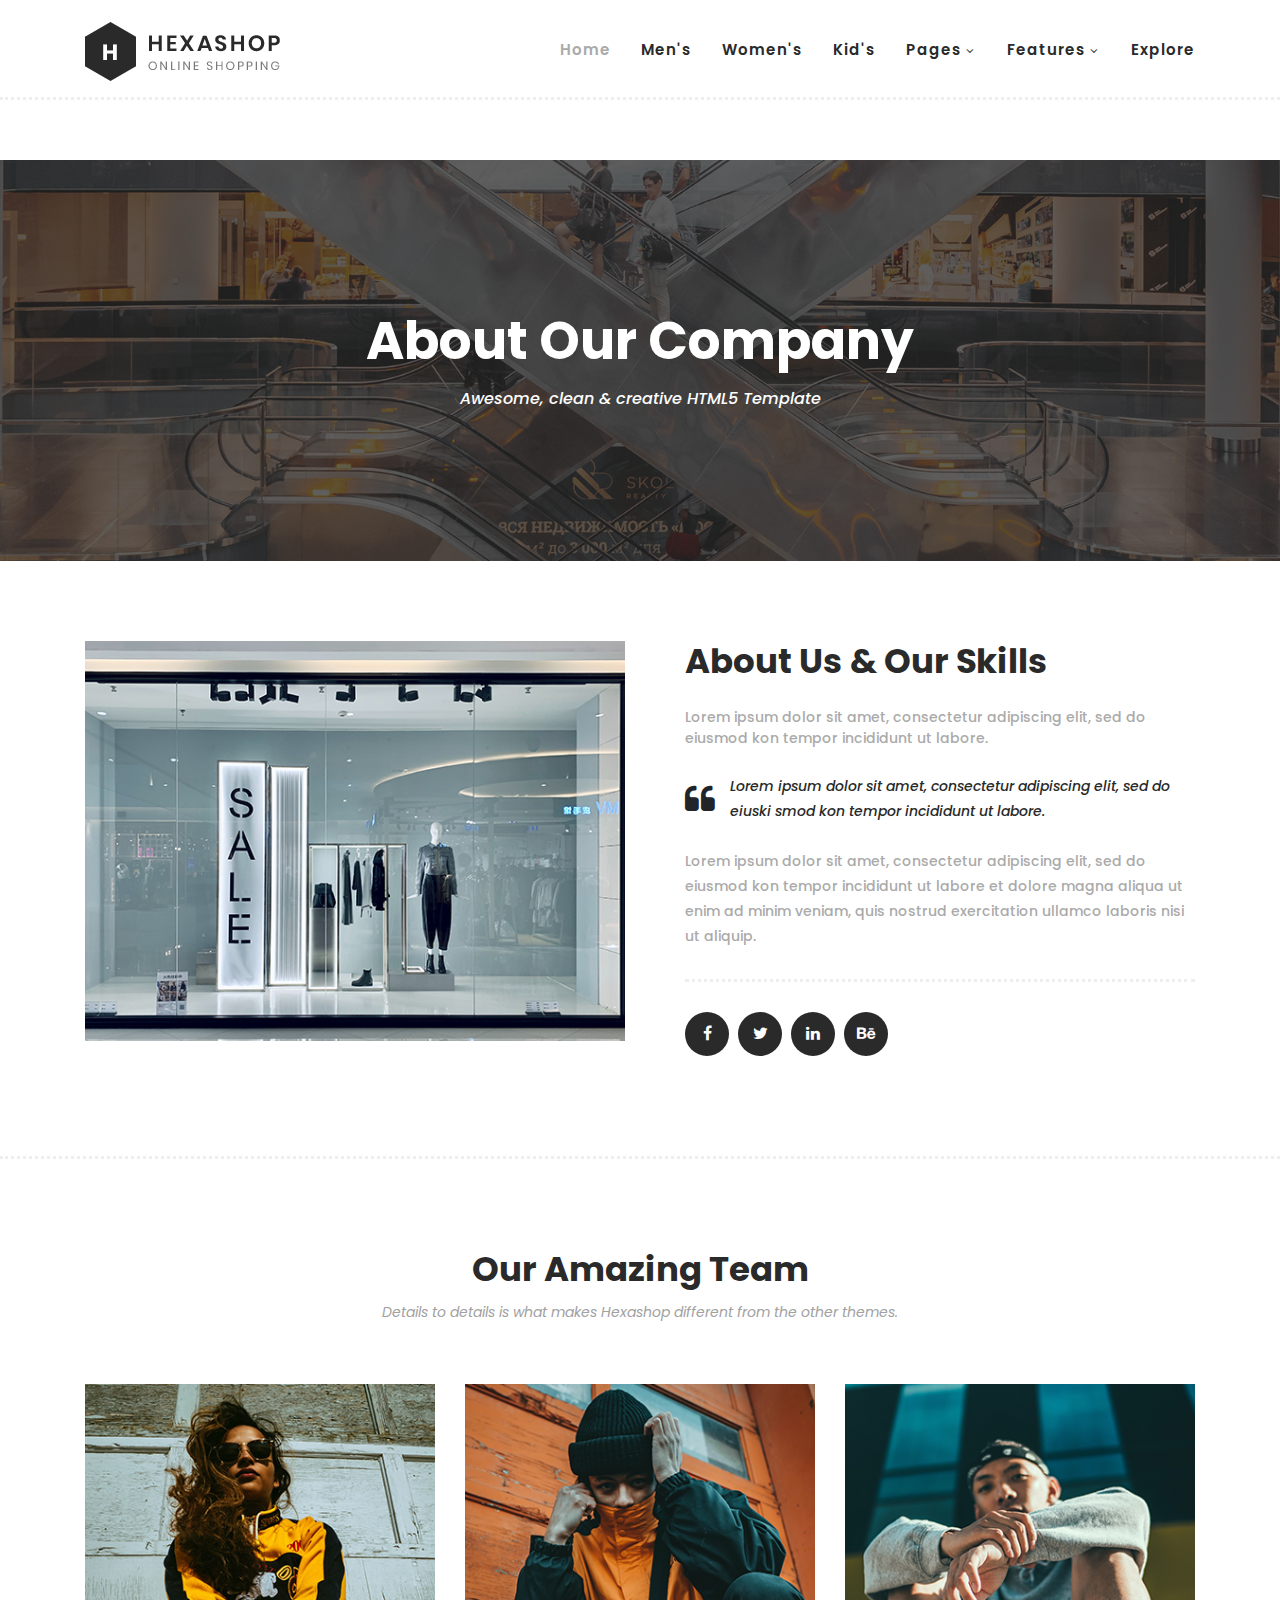
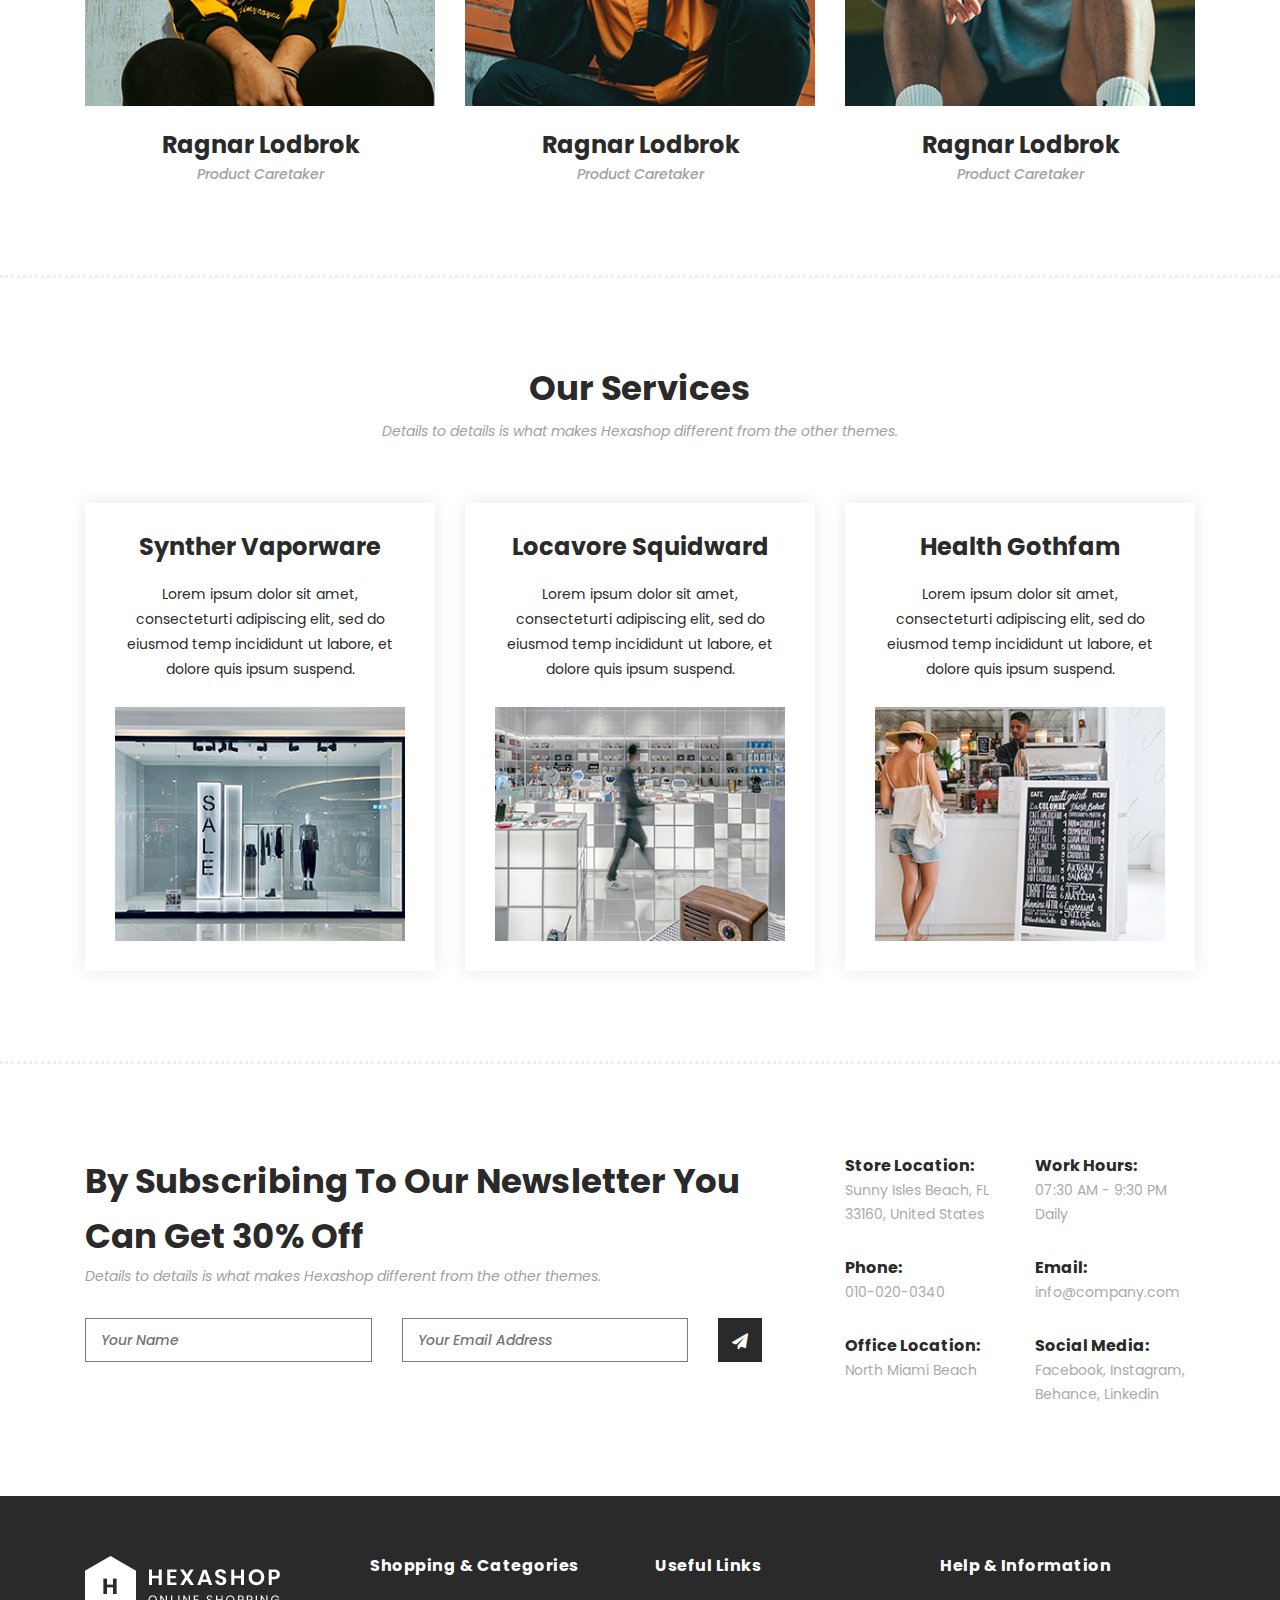
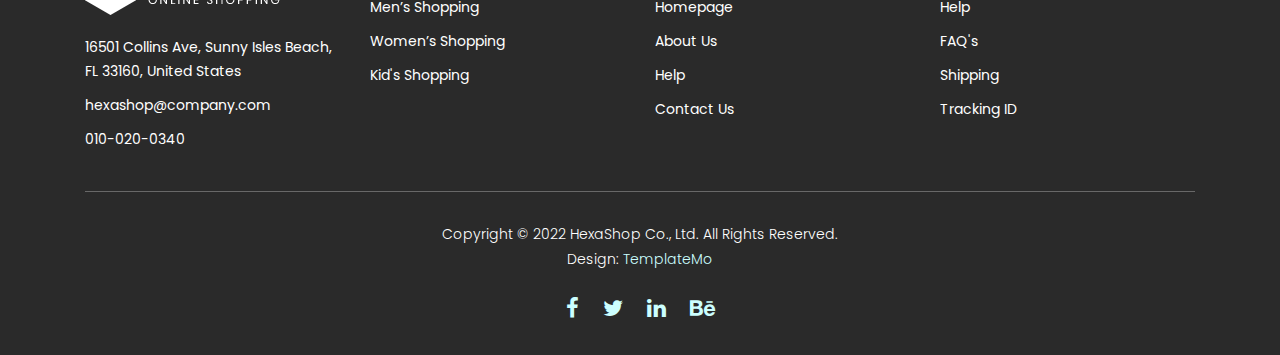
<file: Ladyla_Accesories/about.html>
<!DOCTYPE html>
<html lang="en">

  <head>

    <meta charset="utf-8">
    <meta name="viewport" content="width=device-width, initial-scale=1, shrink-to-fit=no">
    <meta name="description" content="">
    <meta name="author" content="">
    <link href="https://fonts.googleapis.com/css?family=Poppins:100,200,300,400,500,600,700,800,900&display=swap" rel="stylesheet">

    <title>Hexashop - About Page</title>


    <!-- Additional CSS Files -->
    <link rel="stylesheet" type="text/css" href="assets/css/bootstrap.min.css">

    <link rel="stylesheet" type="text/css" href="assets/css/font-awesome.css">

    <link rel="stylesheet" href="assets/css/templatemo-hexashop.css">

    <link rel="stylesheet" href="assets/css/owl-carousel.css">

    <link rel="stylesheet" href="assets/css/lightbox.css">
<!--

TemplateMo 571 Hexashop

https://templatemo.com/tm-571-hexashop

-->
    </head>
    
    <body>
    
    <!-- ***** Preloader Start ***** -->
    <div id="preloader">
        <div class="jumper">
            <div></div>
            <div></div>
            <div></div>
        </div>
    </div>  
    <!-- ***** Preloader End ***** -->
    
    
    <!-- ***** Header Area Start ***** -->
    <header class="header-area header-sticky">
        <div class="container">
            <div class="row">
                <div class="col-12">
                    <nav class="main-nav">
                        <!-- ***** Logo Start ***** -->
                        <a href="index.html" class="logo">
                            <img src="assets/images/logo.png">
                        </a>
                        <!-- ***** Logo End ***** -->
                        <!-- ***** Menu Start ***** -->
                        <ul class="nav">
                            <li class="scroll-to-section"><a href="index.html" class="active">Home</a></li>
                            <li class="scroll-to-section"><a href="index.html">Men's</a></li>
                            <li class="scroll-to-section"><a href="index.html">Women's</a></li>
                            <li class="scroll-to-section"><a href="index.html">Kid's</a></li>
                            <li class="submenu">
                                <a href="javascript:;">Pages</a>
                                <ul>
                                    <li><a href="about.html">About Us</a></li>
                                    <li><a href="products.html">Products</a></li>
                                    <li><a href="single-product.html">Single Product</a></li>
                                    <li><a href="contact.html">Contact Us</a></li>
                                </ul>
                            </li>
                            <li class="submenu">
                                <a href="javascript:;">Features</a>
                                <ul>
                                    <li><a href="#">Features Page 1</a></li>
                                    <li><a href="#">Features Page 2</a></li>
                                    <li><a href="#">Features Page 3</a></li>
                                    <li><a rel="nofollow" href="https://templatemo.com/page/4" target="_blank">Template Page 4</a></li>
                                </ul>
                            </li>
                            <li class="scroll-to-section"><a href="index.html">Explore</a></li>
                        </ul>        
                        <a class='menu-trigger'>
                            <span>Menu</span>
                        </a>
                        <!-- ***** Menu End ***** -->
                    </nav>
                </div>
            </div>
        </div>
    </header>
    <!-- ***** Header Area End ***** -->

    <!-- ***** Main Banner Area Start ***** -->
    <div class="page-heading about-page-heading" id="top">
        <div class="container">
            <div class="row">
                <div class="col-lg-12">
                    <div class="inner-content">
                        <h2>About Our Company</h2>
                        <span>Awesome, clean &amp; creative HTML5 Template</span>
                    </div>
                </div>
            </div>
        </div>
    </div>
    <!-- ***** Main Banner Area End ***** -->

    <!-- ***** About Area Starts ***** -->
    <div class="about-us">
        <div class="container">
            <div class="row">
                <div class="col-lg-6">
                    <div class="left-image">
                        <img src="assets/images/about-left-image.jpg" alt="">
                    </div>
                </div>
                <div class="col-lg-6">
                    <div class="right-content">
                        <h4>About Us &amp; Our Skills</h4>
                        <span>Lorem ipsum dolor sit amet, consectetur adipiscing elit, sed do eiusmod kon tempor incididunt ut labore.</span>
                        <div class="quote">
                            <i class="fa fa-quote-left"></i><p>Lorem ipsum dolor sit amet, consectetur adipiscing elit, sed do eiuski smod kon tempor incididunt ut labore.</p>
                        </div>
                        <p>Lorem ipsum dolor sit amet, consectetur adipiscing elit, sed do eiusmod kon tempor incididunt ut labore et dolore magna aliqua ut enim ad minim veniam, quis nostrud exercitation ullamco laboris nisi ut aliquip.</p>
                        <ul>
                            <li><a href="#"><i class="fa fa-facebook"></i></a></li>
                            <li><a href="#"><i class="fa fa-twitter"></i></a></li>
                            <li><a href="#"><i class="fa fa-linkedin"></i></a></li>
                            <li><a href="#"><i class="fa fa-behance"></i></a></li>
                        </ul>
                    </div>
                </div>
            </div>
        </div>
    </div>
    <!-- ***** About Area Ends ***** -->

    <!-- ***** Our Team Area Starts ***** -->
    <section class="our-team">
        <div class="container">
            <div class="row">
                <div class="col-lg-12">
                    <div class="section-heading">
                        <h2>Our Amazing Team</h2>
                        <span>Details to details is what makes Hexashop different from the other themes.</span>
                    </div>
                </div>
                <div class="col-lg-4">
                    <div class="team-item">
                        <div class="thumb">
                            <div class="hover-effect">
                                <div class="inner-content">
                                    <ul>
                                        <li><a href="#"><i class="fa fa-facebook"></i></a></li>
                                        <li><a href="#"><i class="fa fa-twitter"></i></a></li>
                                        <li><a href="#"><i class="fa fa-linkedin"></i></a></li>
                                        <li><a href="#"><i class="fa fa-behance"></i></a></li>
                                    </ul>
                                </div>
                            </div>
                            <img src="assets/images/team-member-01.jpg">
                        </div>
                        <div class="down-content">
                            <h4>Ragnar Lodbrok</h4>
                            <span>Product Caretaker</span>
                        </div>
                    </div>
                </div>
                <div class="col-lg-4">
                    <div class="team-item">
                        <div class="thumb">
                            <div class="hover-effect">
                                <div class="inner-content">
                                    <ul>
                                        <li><a href="#"><i class="fa fa-facebook"></i></a></li>
                                        <li><a href="#"><i class="fa fa-twitter"></i></a></li>
                                        <li><a href="#"><i class="fa fa-linkedin"></i></a></li>
                                        <li><a href="#"><i class="fa fa-behance"></i></a></li>
                                    </ul>
                                </div>
                            </div>
                            <img src="assets/images/team-member-02.jpg">
                        </div>
                        <div class="down-content">
                            <h4>Ragnar Lodbrok</h4>
                            <span>Product Caretaker</span>
                        </div>
                    </div>
                </div>
                <div class="col-lg-4">
                    <div class="team-item">
                        <div class="thumb">
                            <div class="hover-effect">
                                <div class="inner-content">
                                    <ul>
                                        <li><a href="#"><i class="fa fa-facebook"></i></a></li>
                                        <li><a href="#"><i class="fa fa-twitter"></i></a></li>
                                        <li><a href="#"><i class="fa fa-linkedin"></i></a></li>
                                        <li><a href="#"><i class="fa fa-behance"></i></a></li>
                                    </ul>
                                </div>
                            </div>
                            <img src="assets/images/team-member-03.jpg">
                        </div>
                        <div class="down-content">
                            <h4>Ragnar Lodbrok</h4>
                            <span>Product Caretaker</span>
                        </div>
                    </div>
                </div>
            </div>
        </div>
    </section>
    <!-- ***** Our Team Area Ends ***** -->

    <!-- ***** Services Area Starts ***** -->
    <section class="our-services">
        <div class="container">
            <div class="row">
                <div class="col-lg-12">
                    <div class="section-heading">
                        <h2>Our Services</h2>
                        <span>Details to details is what makes Hexashop different from the other themes.</span>
                    </div>
                </div>
                <div class="col-lg-4">
                    <div class="service-item">
                        <h4>Synther Vaporware</h4>
                        <p>Lorem ipsum dolor sit amet, consecteturti adipiscing elit, sed do eiusmod temp incididunt ut labore, et dolore quis ipsum suspend.</p>
                        <img src="assets/images/service-01.jpg" alt="">
                    </div>
                </div>
                <div class="col-lg-4">
                    <div class="service-item">
                        <h4>Locavore Squidward</h4>
                        <p>Lorem ipsum dolor sit amet, consecteturti adipiscing elit, sed do eiusmod temp incididunt ut labore, et dolore quis ipsum suspend.</p>
                        <img src="assets/images/service-02.jpg" alt="">
                    </div>
                </div>
                <div class="col-lg-4">
                    <div class="service-item">
                        <h4>Health Gothfam</h4>
                        <p>Lorem ipsum dolor sit amet, consecteturti adipiscing elit, sed do eiusmod temp incididunt ut labore, et dolore quis ipsum suspend.</p>
                        <img src="assets/images/service-03.jpg" alt="">
                    </div>
                </div>
            </div>
        </div>
    </section>
    <!-- ***** Services Area Ends ***** -->

    <!-- ***** Subscribe Area Starts ***** -->
    <div class="subscribe">
        <div class="container">
            <div class="row">
                <div class="col-lg-8">
                    <div class="section-heading">
                        <h2>By Subscribing To Our Newsletter You Can Get 30% Off</h2>
                        <span>Details to details is what makes Hexashop different from the other themes.</span>
                    </div>
                    <form id="subscribe" action="" method="get">
                        <div class="row">
                          <div class="col-lg-5">
                            <fieldset>
                              <input name="name" type="text" id="name" placeholder="Your Name" required="">
                            </fieldset>
                          </div>
                          <div class="col-lg-5">
                            <fieldset>
                              <input name="email" type="text" id="email" pattern="[^ @]*@[^ @]*" placeholder="Your Email Address" required="">
                            </fieldset>
                          </div>
                          <div class="col-lg-2">
                            <fieldset>
                              <button type="submit" id="form-submit" class="main-dark-button"><i class="fa fa-paper-plane"></i></button>
                            </fieldset>
                          </div>
                        </div>
                    </form>
                </div>
                <div class="col-lg-4">
                    <div class="row">
                        <div class="col-6">
                            <ul>
                                <li>Store Location:<br><span>Sunny Isles Beach, FL 33160, United States</span></li>
                                <li>Phone:<br><span>010-020-0340</span></li>
                                <li>Office Location:<br><span>North Miami Beach</span></li>
                            </ul>
                        </div>
                        <div class="col-6">
                            <ul>
                                <li>Work Hours:<br><span>07:30 AM - 9:30 PM Daily</span></li>
                                <li>Email:<br><span>info@company.com</span></li>
                                <li>Social Media:<br><span><a href="#">Facebook</a>, <a href="#">Instagram</a>, <a href="#">Behance</a>, <a href="#">Linkedin</a></span></li>
                            </ul>
                        </div>
                    </div>
                </div>
            </div>
        </div>
    </div>
    <!-- ***** Subscribe Area Ends ***** -->

    <!-- ***** Footer Start ***** -->
    <footer>
        <div class="container">
            <div class="row">
                <div class="col-lg-3">
                    <div class="first-item">
                        <div class="logo">
                            <img src="assets/images/white-logo.png" alt="hexashop ecommerce templatemo">
                        </div>
                        <ul>
                            <li><a href="#">16501 Collins Ave, Sunny Isles Beach, FL 33160, United States</a></li>
                            <li><a href="#">hexashop@company.com</a></li>
                            <li><a href="#">010-020-0340</a></li>
                        </ul>
                    </div>
                </div>
                <div class="col-lg-3">
                    <h4>Shopping &amp; Categories</h4>
                    <ul>
                        <li><a href="#">Men’s Shopping</a></li>
                        <li><a href="#">Women’s Shopping</a></li>
                        <li><a href="#">Kid's Shopping</a></li>
                    </ul>
                </div>
                <div class="col-lg-3">
                    <h4>Useful Links</h4>
                    <ul>
                        <li><a href="#">Homepage</a></li>
                        <li><a href="#">About Us</a></li>
                        <li><a href="#">Help</a></li>
                        <li><a href="#">Contact Us</a></li>
                    </ul>
                </div>
                <div class="col-lg-3">
                    <h4>Help &amp; Information</h4>
                    <ul>
                        <li><a href="#">Help</a></li>
                        <li><a href="#">FAQ's</a></li>
                        <li><a href="#">Shipping</a></li>
                        <li><a href="#">Tracking ID</a></li>
                    </ul>
                </div>
                <div class="col-lg-12">
                    <div class="under-footer">
                        <p>Copyright © 2022 HexaShop Co., Ltd. All Rights Reserved. 
                        
                        <br>Design: <a href="https://templatemo.com" target="_parent" title="free css templates">TemplateMo</a></p>
                        <ul>
                            <li><a href="#"><i class="fa fa-facebook"></i></a></li>
                            <li><a href="#"><i class="fa fa-twitter"></i></a></li>
                            <li><a href="#"><i class="fa fa-linkedin"></i></a></li>
                            <li><a href="#"><i class="fa fa-behance"></i></a></li>
                        </ul>
                    </div>
                </div>
            </div>
        </div>
    </footer>
    

    <!-- jQuery -->
    <script src="assets/js/jquery-2.1.0.min.js"></script>

    <!-- Bootstrap -->
    <script src="assets/js/popper.js"></script>
    <script src="assets/js/bootstrap.min.js"></script>

    <!-- Plugins -->
    <script src="assets/js/owl-carousel.js"></script>
    <script src="assets/js/accordions.js"></script>
    <script src="assets/js/datepicker.js"></script>
    <script src="assets/js/scrollreveal.min.js"></script>
    <script src="assets/js/waypoints.min.js"></script>
    <script src="assets/js/jquery.counterup.min.js"></script>
    <script src="assets/js/imgfix.min.js"></script> 
    <script src="assets/js/slick.js"></script> 
    <script src="assets/js/lightbox.js"></script> 
    <script src="assets/js/isotope.js"></script> 
    
    <!-- Global Init -->
    <script src="assets/js/custom.js"></script>

    <script>

        $(function() {
            var selectedClass = "";
            $("p").click(function(){
            selectedClass = $(this).attr("data-rel");
            $("#portfolio").fadeTo(50, 0.1);
                $("#portfolio div").not("."+selectedClass).fadeOut();
            setTimeout(function() {
              $("."+selectedClass).fadeIn();
              $("#portfolio").fadeTo(50, 1);
            }, 500);
                
            });
        });

    </script>

  </body>

</html>
</file>
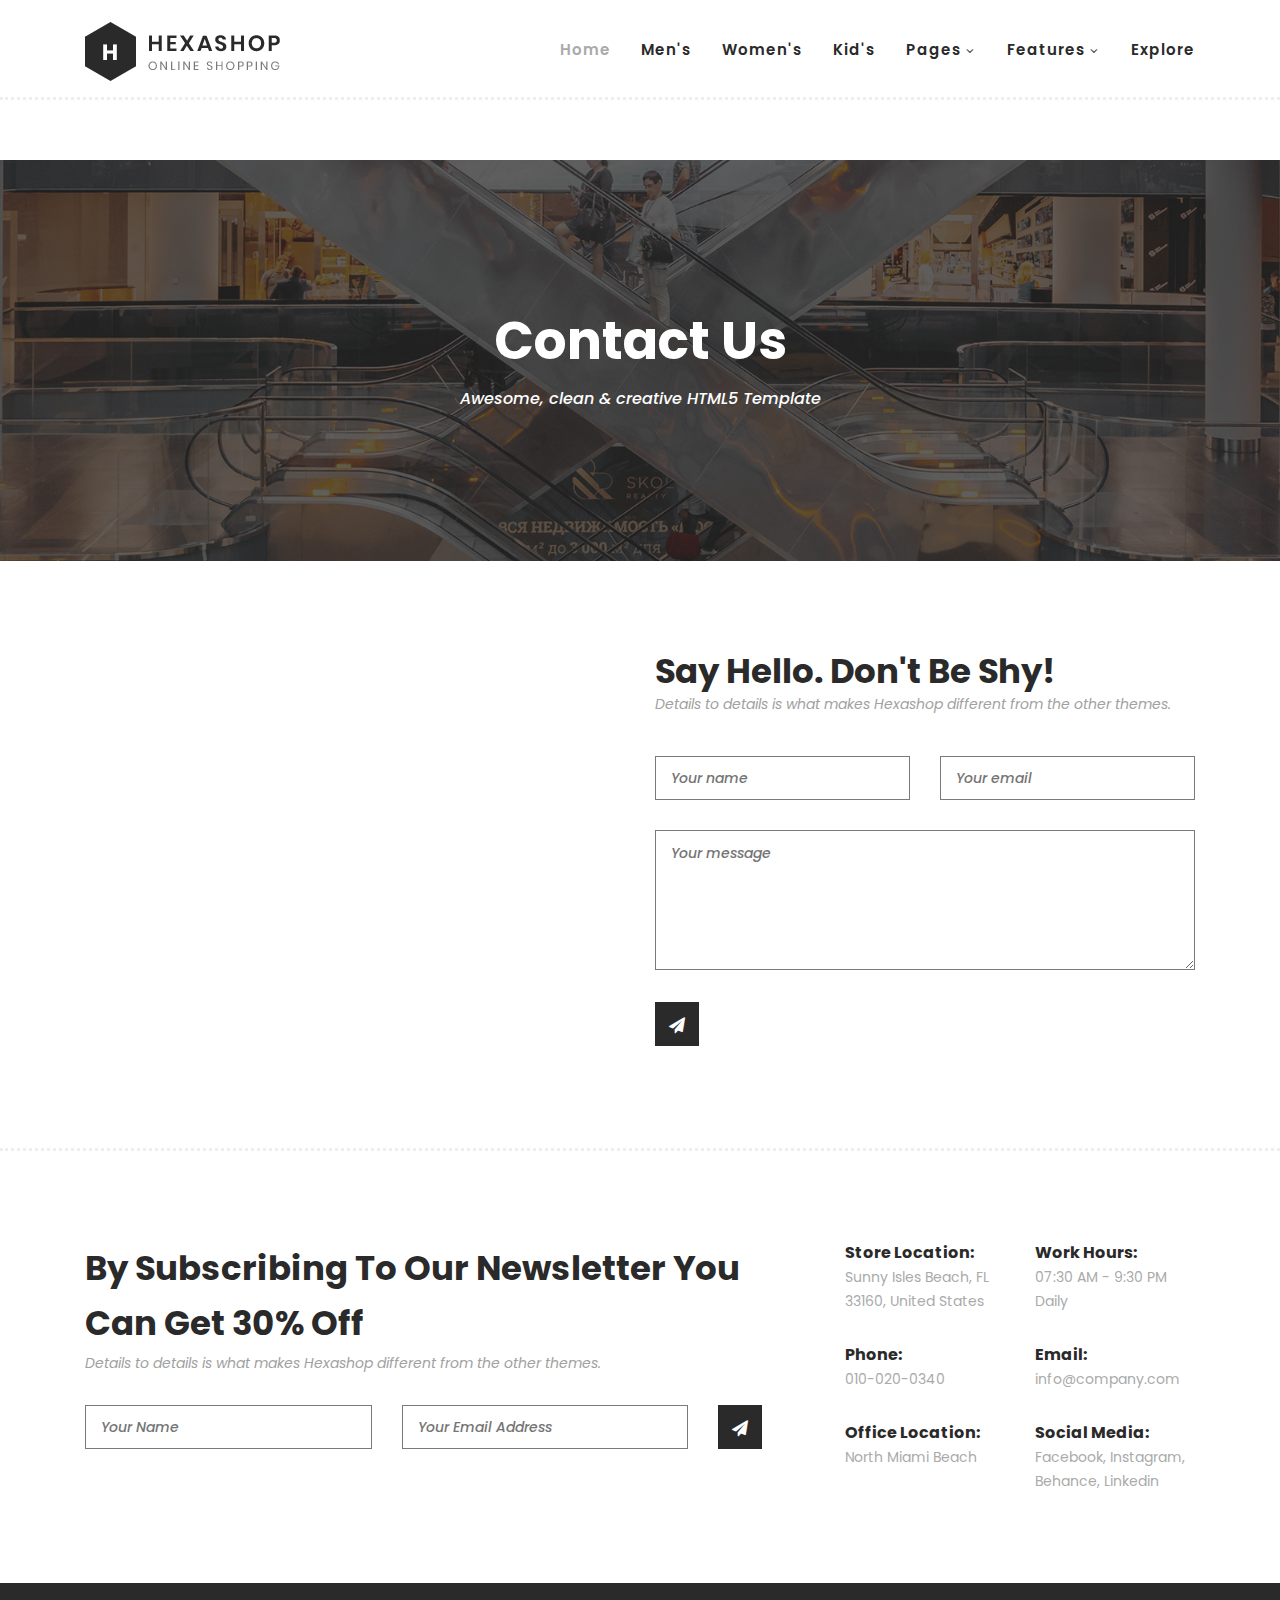
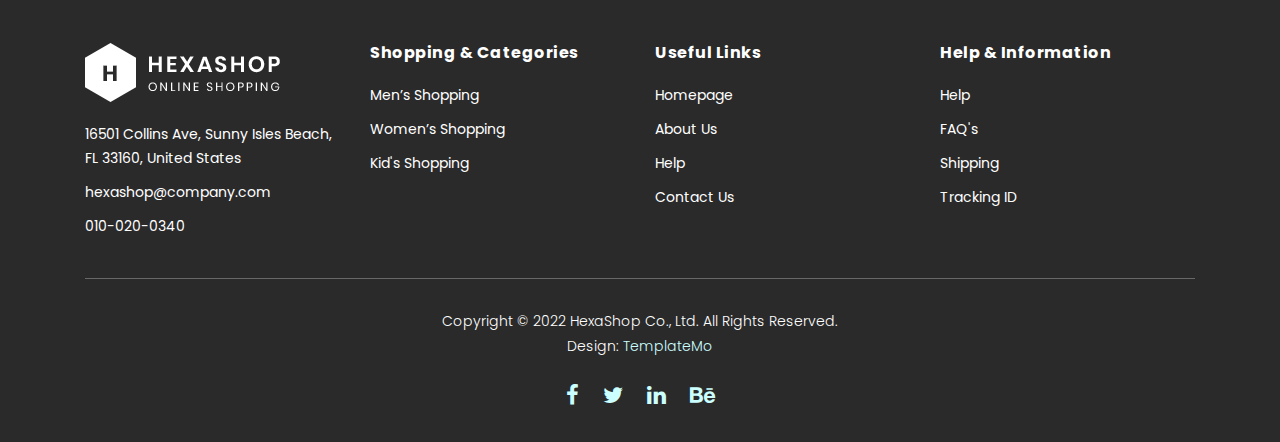
<file: Ladyla_Accesories/contact.html>
<!DOCTYPE html>
<html lang="en">

  <head>

    <meta charset="utf-8">
    <meta name="viewport" content="width=device-width, initial-scale=1, shrink-to-fit=no">
    <meta name="description" content="">
    <meta name="author" content="">
    <link href="https://fonts.googleapis.com/css?family=Poppins:100,200,300,400,500,600,700,800,900&display=swap" rel="stylesheet">

    <title>Hexashop - Contact Page</title>


    <!-- Additional CSS Files -->
    <link rel="stylesheet" type="text/css" href="assets/css/bootstrap.min.css">

    <link rel="stylesheet" type="text/css" href="assets/css/font-awesome.css">

    <link rel="stylesheet" href="assets/css/templatemo-hexashop.css">

    <link rel="stylesheet" href="assets/css/owl-carousel.css">

    <link rel="stylesheet" href="assets/css/lightbox.css">
<!--

TemplateMo 571 Hexashop

https://templatemo.com/tm-571-hexashop

-->
    </head>
    
    <body>
    
    <!-- ***** Preloader Start ***** -->
    <div id="preloader">
        <div class="jumper">
            <div></div>
            <div></div>
            <div></div>
        </div>
    </div>  
    <!-- ***** Preloader End ***** -->
    
    
    <!-- ***** Header Area Start ***** -->
    <header class="header-area header-sticky">
        <div class="container">
            <div class="row">
                <div class="col-12">
                    <nav class="main-nav">
                        <!-- ***** Logo Start ***** -->
                        <a href="index.html" class="logo">
                            <img src="assets/images/logo.png">
                        </a>
                        <!-- ***** Logo End ***** -->
                        <!-- ***** Menu Start ***** -->
                        <ul class="nav">
                            <li class="scroll-to-section"><a href="index.html" class="active">Home</a></li>
                            <li class="scroll-to-section"><a href="index.html">Men's</a></li>
                            <li class="scroll-to-section"><a href="index.html">Women's</a></li>
                            <li class="scroll-to-section"><a href="index.html">Kid's</a></li>
                            <li class="submenu">
                                <a href="javascript:;">Pages</a>
                                <ul>
                                    <li><a href="about.html">About Us</a></li>
                                    <li><a href="products.html">Products</a></li>
                                    <li><a href="single-product.html">Single Product</a></li>
                                    <li><a href="contact.html">Contact Us</a></li>
                                </ul>
                            </li>
                            <li class="submenu">
                                <a href="javascript:;">Features</a>
                                <ul>
                                    <li><a href="#">Features Page 1</a></li>
                                    <li><a href="#">Features Page 2</a></li>
                                    <li><a href="#">Features Page 3</a></li>
                                    <li><a rel="nofollow" href="https://templatemo.com/page/4" target="_blank">Template Page 4</a></li>
                                </ul>
                            </li>
                            <li class="scroll-to-section"><a href="index.html">Explore</a></li>
                        </ul>        
                        <a class='menu-trigger'>
                            <span>Menu</span>
                        </a>
                        <!-- ***** Menu End ***** -->
                    </nav>
                </div>
            </div>
        </div>
    </header>
    <!-- ***** Header Area End ***** -->

    <!-- ***** Main Banner Area Start ***** -->
    <div class="page-heading about-page-heading" id="top">
        <div class="container">
            <div class="row">
                <div class="col-lg-12">
                    <div class="inner-content">
                        <h2>Contact Us</h2>
                        <span>Awesome, clean &amp; creative HTML5 Template</span>
                    </div>
                </div>
            </div>
        </div>
    </div>
    <!-- ***** Main Banner Area End ***** -->

    <!-- ***** Contact Area Starts ***** -->
    <div class="contact-us">
        <div class="container">
            <div class="row">
                <div class="col-lg-6">
                    <div id="map">
                      <iframe src="https://www.google.com/maps/embed?pb=!1m18!1m12!1m3!1d90186.37207676383!2d-80.13495239500924!3d25.9317678710111!2m3!1f0!2f0!3f0!3m2!1i1024!2i768!4f13.1!3m3!1m2!1s0x88d9ad1877e4a82d%3A0xa891714787d1fb5e!2sPier%20Park!5e1!3m2!1sen!2sth!4v1637512439384!5m2!1sen!2sth" width="100%" height="400px" frameborder="0" style="border:0" allowfullscreen></iframe>
                      <!-- You can simply copy and paste "Embed a map" code from Google Maps for any location. -->
                      
                    </div>
                </div>
                <div class="col-lg-6">
                    <div class="section-heading">
                        <h2>Say Hello. Don't Be Shy!</h2>
                        <span>Details to details is what makes Hexashop different from the other themes.</span>
                    </div>
                    <form id="contact" action="" method="post">
                        <div class="row">
                          <div class="col-lg-6">
                            <fieldset>
                              <input name="name" type="text" id="name" placeholder="Your name" required="">
                            </fieldset>
                          </div>
                          <div class="col-lg-6">
                            <fieldset>
                              <input name="email" type="text" id="email" placeholder="Your email" required="">
                            </fieldset>
                          </div>
                          <div class="col-lg-12">
                            <fieldset>
                              <textarea name="message" rows="6" id="message" placeholder="Your message" required=""></textarea>
                            </fieldset>
                          </div>
                          <div class="col-lg-12">
                            <fieldset>
                              <button type="submit" id="form-submit" class="main-dark-button"><i class="fa fa-paper-plane"></i></button>
                          </div>
                        </div>
                      </form>
                </div>
            </div>
        </div>
    </div>
    <!-- ***** Contact Area Ends ***** -->

    <!-- ***** Subscribe Area Starts ***** -->
    <div class="subscribe">
        <div class="container">
            <div class="row">
                <div class="col-lg-8">
                    <div class="section-heading">
                        <h2>By Subscribing To Our Newsletter You Can Get 30% Off</h2>
                        <span>Details to details is what makes Hexashop different from the other themes.</span>
                    </div>
                    <form id="subscribe" action="" method="get">
                        <div class="row">
                          <div class="col-lg-5">
                            <fieldset>
                              <input name="name" type="text" id="name" placeholder="Your Name" required="">
                            </fieldset>
                          </div>
                          <div class="col-lg-5">
                            <fieldset>
                              <input name="email" type="text" id="email" pattern="[^ @]*@[^ @]*" placeholder="Your Email Address" required="">
                            </fieldset>
                          </div>
                          <div class="col-lg-2">
                            <fieldset>
                              <button type="submit" id="form-submit" class="main-dark-button"><i class="fa fa-paper-plane"></i></button>
                            </fieldset>
                          </div>
                        </div>
                    </form>
                </div>
                <div class="col-lg-4">
                    <div class="row">
                        <div class="col-6">
                            <ul>
                                <li>Store Location:<br><span>Sunny Isles Beach, FL 33160, United States</span></li>
                                <li>Phone:<br><span>010-020-0340</span></li>
                                <li>Office Location:<br><span>North Miami Beach</span></li>
                            </ul>
                        </div>
                        <div class="col-6">
                            <ul>
                                <li>Work Hours:<br><span>07:30 AM - 9:30 PM Daily</span></li>
                                <li>Email:<br><span>info@company.com</span></li>
                                <li>Social Media:<br><span><a href="#">Facebook</a>, <a href="#">Instagram</a>, <a href="#">Behance</a>, <a href="#">Linkedin</a></span></li>
                            </ul>
                        </div>
                    </div>
                </div>
            </div>
        </div>
    </div>
    <!-- ***** Subscribe Area Ends ***** -->

    <!-- ***** Footer Start ***** -->
    <footer>
        <div class="container">
            <div class="row">
                <div class="col-lg-3">
                    <div class="first-item">
                        <div class="logo">
                            <img src="assets/images/white-logo.png" alt="hexashop ecommerce templatemo">
                        </div>
                        <ul>
                            <li><a href="#">16501 Collins Ave, Sunny Isles Beach, FL 33160, United States</a></li>
                            <li><a href="#">hexashop@company.com</a></li>
                            <li><a href="#">010-020-0340</a></li>
                        </ul>
                    </div>
                </div>
                <div class="col-lg-3">
                    <h4>Shopping &amp; Categories</h4>
                    <ul>
                        <li><a href="#">Men’s Shopping</a></li>
                        <li><a href="#">Women’s Shopping</a></li>
                        <li><a href="#">Kid's Shopping</a></li>
                    </ul>
                </div>
                <div class="col-lg-3">
                    <h4>Useful Links</h4>
                    <ul>
                        <li><a href="#">Homepage</a></li>
                        <li><a href="#">About Us</a></li>
                        <li><a href="#">Help</a></li>
                        <li><a href="#">Contact Us</a></li>
                    </ul>
                </div>
                <div class="col-lg-3">
                    <h4>Help &amp; Information</h4>
                    <ul>
                        <li><a href="#">Help</a></li>
                        <li><a href="#">FAQ's</a></li>
                        <li><a href="#">Shipping</a></li>
                        <li><a href="#">Tracking ID</a></li>
                    </ul>
                </div>
                <div class="col-lg-12">
                    <div class="under-footer">
                        <p>Copyright © 2022 HexaShop Co., Ltd. All Rights Reserved. 
                        
                        <br>Design: <a href="https://templatemo.com" target="_parent" title="free css templates">TemplateMo</a></p>
                        <ul>
                            <li><a href="#"><i class="fa fa-facebook"></i></a></li>
                            <li><a href="#"><i class="fa fa-twitter"></i></a></li>
                            <li><a href="#"><i class="fa fa-linkedin"></i></a></li>
                            <li><a href="#"><i class="fa fa-behance"></i></a></li>
                        </ul>
                    </div>
                </div>
            </div>
        </div>
    </footer>
    

    <!-- jQuery -->
    <script src="assets/js/jquery-2.1.0.min.js"></script>

    <!-- Bootstrap -->
    <script src="assets/js/popper.js"></script>
    <script src="assets/js/bootstrap.min.js"></script>

    <!-- Plugins -->
    <script src="assets/js/owl-carousel.js"></script>
    <script src="assets/js/accordions.js"></script>
    <script src="assets/js/datepicker.js"></script>
    <script src="assets/js/scrollreveal.min.js"></script>
    <script src="assets/js/waypoints.min.js"></script>
    <script src="assets/js/jquery.counterup.min.js"></script>
    <script src="assets/js/imgfix.min.js"></script> 
    <script src="assets/js/slick.js"></script> 
    <script src="assets/js/lightbox.js"></script> 
    <script src="assets/js/isotope.js"></script> 
    
    <!-- Global Init -->
    <script src="assets/js/custom.js"></script>

    <script>

        $(function() {
            var selectedClass = "";
            $("p").click(function(){
            selectedClass = $(this).attr("data-rel");
            $("#portfolio").fadeTo(50, 0.1);
                $("#portfolio div").not("."+selectedClass).fadeOut();
            setTimeout(function() {
              $("."+selectedClass).fadeIn();
              $("#portfolio").fadeTo(50, 1);
            }, 500);
                
            });
        });

    </script>

  </body>

</html>
</file>
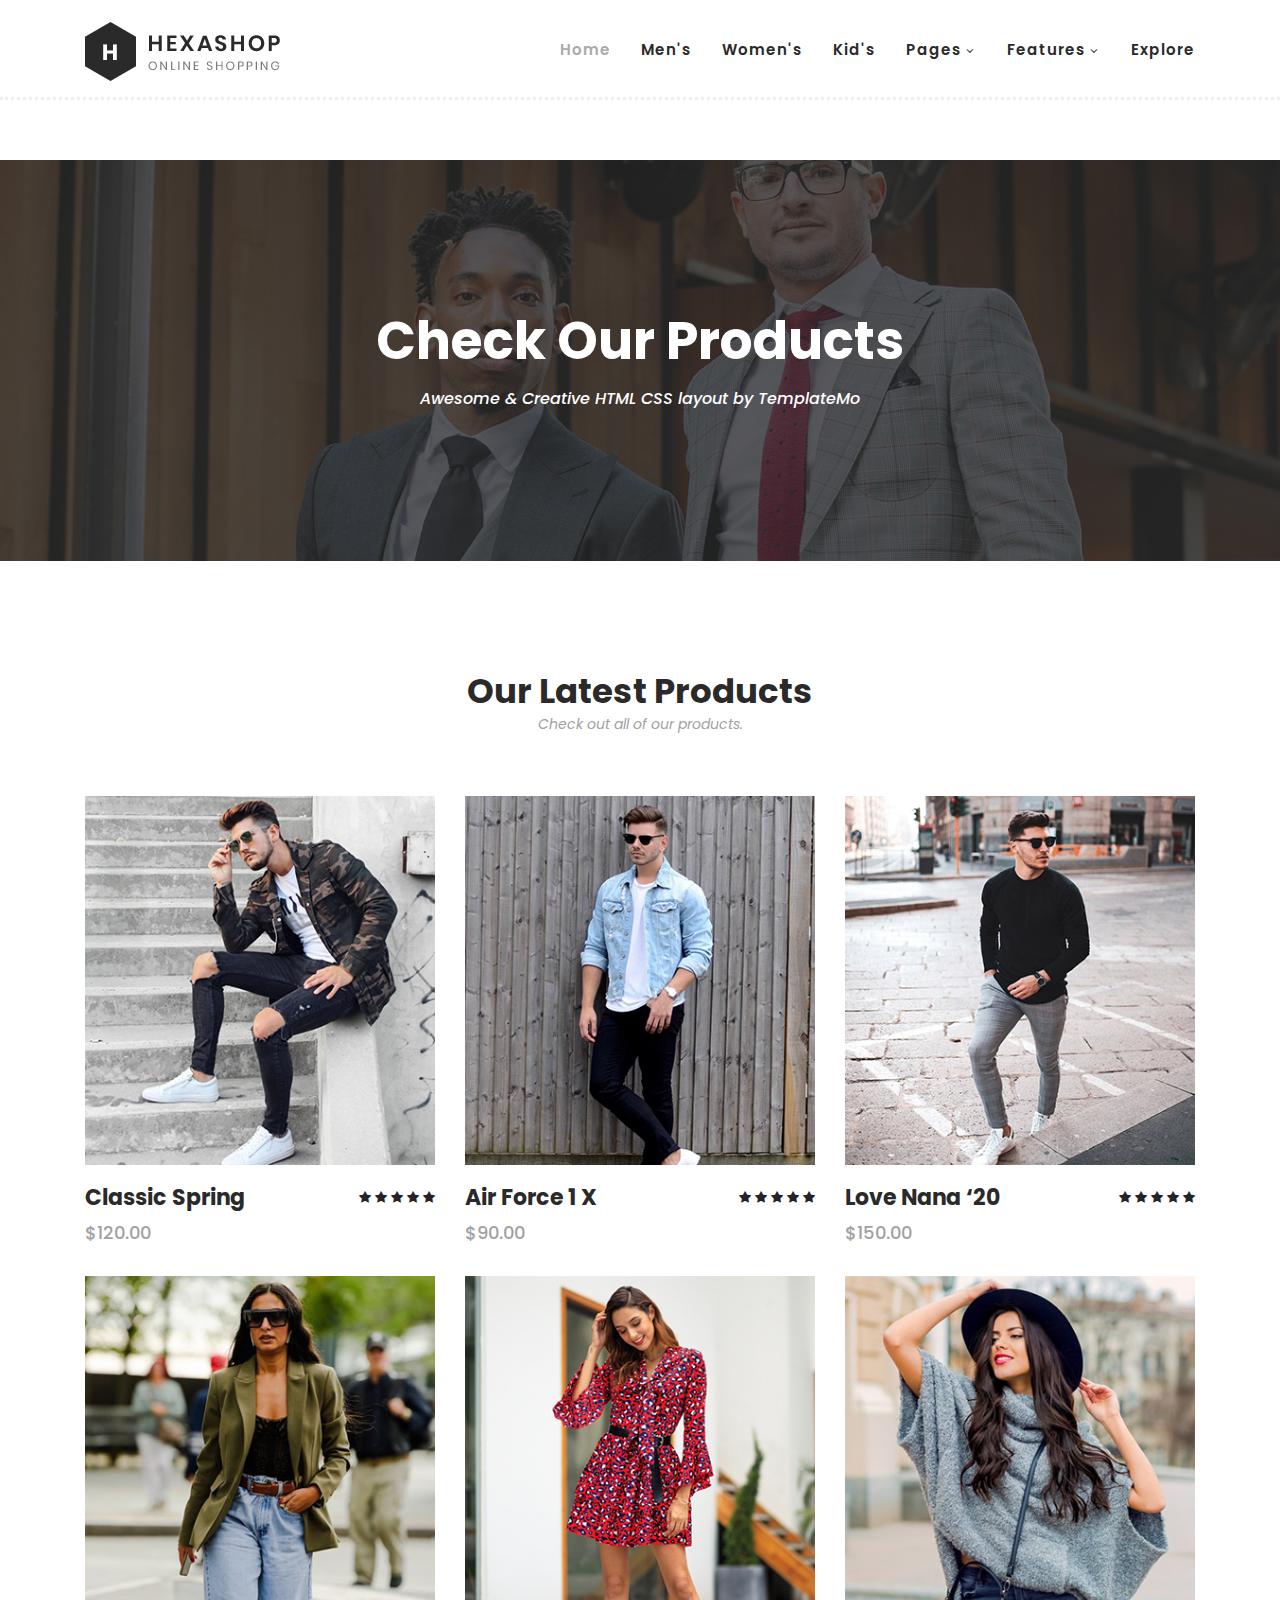
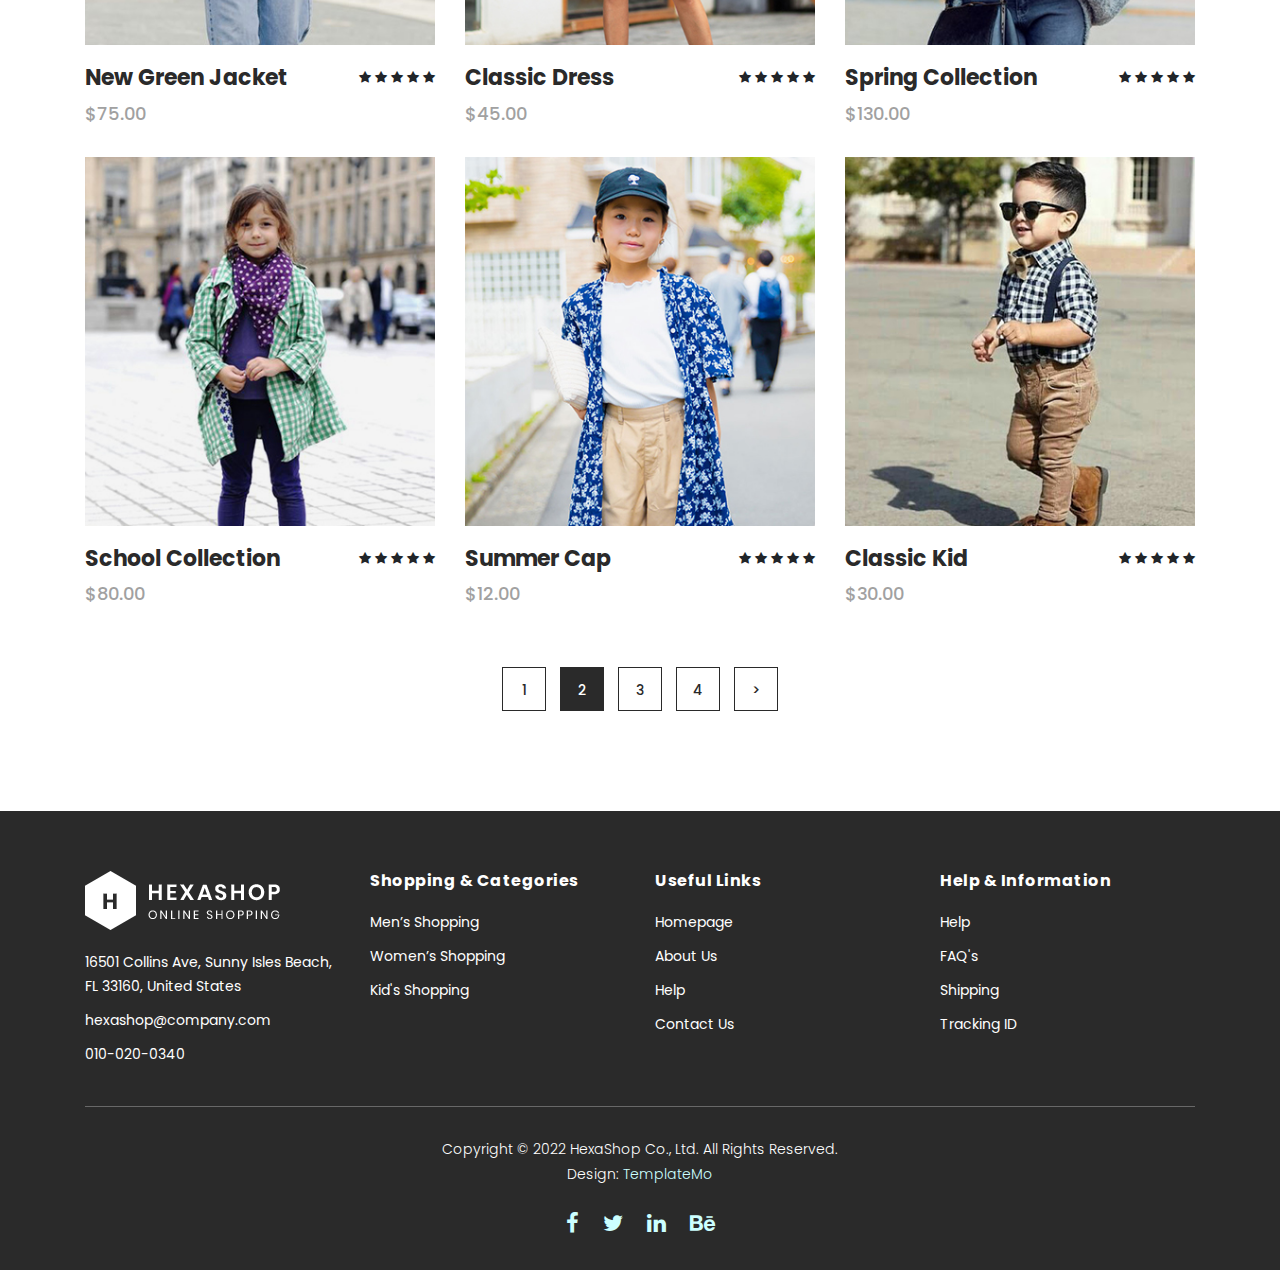
<file: Ladyla_Accesories/products.html>
<!DOCTYPE html>
<html lang="en">

  <head>

    <meta charset="utf-8">
    <meta name="viewport" content="width=device-width, initial-scale=1, shrink-to-fit=no">
    <meta name="description" content="">
    <meta name="author" content="">
    <link href="https://fonts.googleapis.com/css?family=Poppins:100,200,300,400,500,600,700,800,900&display=swap" rel="stylesheet">

    <title>Hexashop - Product Listing Page</title>


    <!-- Additional CSS Files -->
    <link rel="stylesheet" type="text/css" href="assets/css/bootstrap.min.css">

    <link rel="stylesheet" type="text/css" href="assets/css/font-awesome.css">

    <link rel="stylesheet" href="assets/css/templatemo-hexashop.css">

    <link rel="stylesheet" href="assets/css/owl-carousel.css">

    <link rel="stylesheet" href="assets/css/lightbox.css">
<!--

TemplateMo 571 Hexashop

https://templatemo.com/tm-571-hexashop

-->
    </head>
    
    <body>
    
    <!-- ***** Preloader Start ***** -->
    <div id="preloader">
        <div class="jumper">
            <div></div>
            <div></div>
            <div></div>
        </div>
    </div>  
    <!-- ***** Preloader End ***** -->
    
    
    <!-- ***** Header Area Start ***** -->
    <header class="header-area header-sticky">
        <div class="container">
            <div class="row">
                <div class="col-12">
                    <nav class="main-nav">
                        <!-- ***** Logo Start ***** -->
                        <a href="index.html" class="logo">
                            <img src="assets/images/logo.png">
                        </a>
                        <!-- ***** Logo End ***** -->
                        <!-- ***** Menu Start ***** -->
                        <ul class="nav">
                            <li class="scroll-to-section"><a href="index.html" class="active">Home</a></li>
                            <li class="scroll-to-section"><a href="index.html">Men's</a></li>
                            <li class="scroll-to-section"><a href="index.html">Women's</a></li>
                            <li class="scroll-to-section"><a href="index.html">Kid's</a></li>
                            <li class="submenu">
                                <a href="javascript:;">Pages</a>
                                <ul>
                                    <li><a href="about.html">About Us</a></li>
                                    <li><a href="products.html">Products</a></li>
                                    <li><a href="single-product.html">Single Product</a></li>
                                    <li><a href="contact.html">Contact Us</a></li>
                                </ul>
                            </li>
                            <li class="submenu">
                                <a href="javascript:;">Features</a>
                                <ul>
                                    <li><a href="#">Features Page 1</a></li>
                                    <li><a href="#">Features Page 2</a></li>
                                    <li><a href="#">Features Page 3</a></li>
                                    <li><a rel="nofollow" href="https://templatemo.com/page/4" target="_blank">Template Page 4</a></li>
                                </ul>
                            </li>
                            <li class="scroll-to-section"><a href="index.html">Explore</a></li>
                        </ul>        
                        <a class='menu-trigger'>
                            <span>Menu</span>
                        </a>
                        <!-- ***** Menu End ***** -->
                    </nav>
                </div>
            </div>
        </div>
    </header>
    <!-- ***** Header Area End ***** -->

    <!-- ***** Main Banner Area Start ***** -->
    <div class="page-heading" id="top">
        <div class="container">
            <div class="row">
                <div class="col-lg-12">
                    <div class="inner-content">
                        <h2>Check Our Products</h2>
                        <span>Awesome &amp; Creative HTML CSS layout by TemplateMo</span>
                    </div>
                </div>
            </div>
        </div>
    </div>
    <!-- ***** Main Banner Area End ***** -->


    <!-- ***** Products Area Starts ***** -->
    <section class="section" id="products">
        <div class="container">
            <div class="row">
                <div class="col-lg-12">
                    <div class="section-heading">
                        <h2>Our Latest Products</h2>
                        <span>Check out all of our products.</span>
                    </div>
                </div>
            </div>
        </div>
        <div class="container">
            <div class="row">
                <div class="col-lg-4">
                    <div class="item">
                        <div class="thumb">
                            <div class="hover-content">
                                <ul>
                                    <li><a href="single-product.html"><i class="fa fa-eye"></i></a></li>
                                    <li><a href="single-product.html"><i class="fa fa-star"></i></a></li>
                                    <li><a href="single-product.html"><i class="fa fa-shopping-cart"></i></a></li>
                                </ul>
                            </div>
                            <img src="assets/images/men-01.jpg" alt="">
                        </div>
                        <div class="down-content">
                            <h4>Classic Spring</h4>
                            <span>$120.00</span>
                            <ul class="stars">
                                <li><i class="fa fa-star"></i></li>
                                <li><i class="fa fa-star"></i></li>
                                <li><i class="fa fa-star"></i></li>
                                <li><i class="fa fa-star"></i></li>
                                <li><i class="fa fa-star"></i></li>
                            </ul>
                        </div>
                    </div>
                </div>
                <div class="col-lg-4">
                    <div class="item">
                        <div class="thumb">
                            <div class="hover-content">
                                <ul>
                                    <li><a href="single-product.html"><i class="fa fa-eye"></i></a></li>
                                    <li><a href="single-product.html"><i class="fa fa-star"></i></a></li>
                                    <li><a href="single-product.html"><i class="fa fa-shopping-cart"></i></a></li>
                                </ul>
                            </div>
                            <img src="assets/images/men-02.jpg" alt="">
                        </div>
                        <div class="down-content">
                            <h4>Air Force 1 X</h4>
                            <span>$90.00</span>
                            <ul class="stars">
                                <li><i class="fa fa-star"></i></li>
                                <li><i class="fa fa-star"></i></li>
                                <li><i class="fa fa-star"></i></li>
                                <li><i class="fa fa-star"></i></li>
                                <li><i class="fa fa-star"></i></li>
                            </ul>
                        </div>
                    </div>
                </div>
                <div class="col-lg-4">
                    <div class="item">
                        <div class="thumb">
                            <div class="hover-content">
                                <ul>
                                    <li><a href="single-product.html"><i class="fa fa-eye"></i></a></li>
                                    <li><a href="single-product.html"><i class="fa fa-star"></i></a></li>
                                    <li><a href="single-product.html"><i class="fa fa-shopping-cart"></i></a></li>
                                </ul>
                            </div>
                            <img src="assets/images/men-03.jpg" alt="">
                        </div>
                        <div class="down-content">
                            <h4>Love Nana ‘20</h4>
                            <span>$150.00</span>
                            <ul class="stars">
                                <li><i class="fa fa-star"></i></li>
                                <li><i class="fa fa-star"></i></li>
                                <li><i class="fa fa-star"></i></li>
                                <li><i class="fa fa-star"></i></li>
                                <li><i class="fa fa-star"></i></li>
                            </ul>
                        </div>
                    </div>
                </div>
                <div class="col-lg-4">
                    <div class="item">
                        <div class="thumb">
                            <div class="hover-content">
                                <ul>
                                    <li><a href="single-product.html"><i class="fa fa-eye"></i></a></li>
                                    <li><a href="single-product.html"><i class="fa fa-star"></i></a></li>
                                    <li><a href="single-product.html"><i class="fa fa-shopping-cart"></i></a></li>
                                </ul>
                            </div>
                            <img src="assets/images/women-01.jpg" alt="">
                        </div>
                        <div class="down-content">
                            <h4>New Green Jacket</h4>
                            <span>$75.00</span>
                            <ul class="stars">
                                <li><i class="fa fa-star"></i></li>
                                <li><i class="fa fa-star"></i></li>
                                <li><i class="fa fa-star"></i></li>
                                <li><i class="fa fa-star"></i></li>
                                <li><i class="fa fa-star"></i></li>
                            </ul>
                        </div>
                    </div>
                </div>
                <div class="col-lg-4">
                    <div class="item">
                        <div class="thumb">
                            <div class="hover-content">
                                <ul>
                                    <li><a href="single-product.html"><i class="fa fa-eye"></i></a></li>
                                    <li><a href="single-product.html"><i class="fa fa-star"></i></a></li>
                                    <li><a href="single-product.html"><i class="fa fa-shopping-cart"></i></a></li>
                                </ul>
                            </div>
                            <img src="assets/images/women-02.jpg" alt="">
                        </div>
                        <div class="down-content">
                            <h4>Classic Dress</h4>
                            <span>$45.00</span>
                            <ul class="stars">
                                <li><i class="fa fa-star"></i></li>
                                <li><i class="fa fa-star"></i></li>
                                <li><i class="fa fa-star"></i></li>
                                <li><i class="fa fa-star"></i></li>
                                <li><i class="fa fa-star"></i></li>
                            </ul>
                        </div>
                    </div>
                </div>
                <div class="col-lg-4">
                    <div class="item">
                        <div class="thumb">
                            <div class="hover-content">
                                <ul>
                                    <li><a href="single-product.html"><i class="fa fa-eye"></i></a></li>
                                    <li><a href="single-product.html"><i class="fa fa-star"></i></a></li>
                                    <li><a href="single-product.html"><i class="fa fa-shopping-cart"></i></a></li>
                                </ul>
                            </div>
                            <img src="assets/images/women-03.jpg" alt="">
                        </div>
                        <div class="down-content">
                            <h4>Spring Collection</h4>
                            <span>$130.00</span>
                            <ul class="stars">
                                <li><i class="fa fa-star"></i></li>
                                <li><i class="fa fa-star"></i></li>
                                <li><i class="fa fa-star"></i></li>
                                <li><i class="fa fa-star"></i></li>
                                <li><i class="fa fa-star"></i></li>
                            </ul>
                        </div>
                    </div>
                </div>
                <div class="col-lg-4">
                    <div class="item">
                        <div class="thumb">
                            <div class="hover-content">
                                <ul>
                                    <li><a href="single-product.html"><i class="fa fa-eye"></i></a></li>
                                    <li><a href="single-product.html"><i class="fa fa-star"></i></a></li>
                                    <li><a href="single-product.html"><i class="fa fa-shopping-cart"></i></a></li>
                                </ul>
                            </div>
                            <img src="assets/images/kid-01.jpg" alt="">
                        </div>
                        <div class="down-content">
                            <h4>School Collection</h4>
                            <span>$80.00</span>
                            <ul class="stars">
                                <li><i class="fa fa-star"></i></li>
                                <li><i class="fa fa-star"></i></li>
                                <li><i class="fa fa-star"></i></li>
                                <li><i class="fa fa-star"></i></li>
                                <li><i class="fa fa-star"></i></li>
                            </ul>
                        </div>
                    </div>
                </div>
                <div class="col-lg-4">
                    <div class="item">
                        <div class="thumb">
                            <div class="hover-content">
                                <ul>
                                    <li><a href="single-product.html"><i class="fa fa-eye"></i></a></li>
                                    <li><a href="single-product.html"><i class="fa fa-star"></i></a></li>
                                    <li><a href="single-product.html"><i class="fa fa-shopping-cart"></i></a></li>
                                </ul>
                            </div>
                            <img src="assets/images/kid-02.jpg" alt="">
                        </div>
                        <div class="down-content">
                            <h4>Summer Cap</h4>
                            <span>$12.00</span>
                            <ul class="stars">
                                <li><i class="fa fa-star"></i></li>
                                <li><i class="fa fa-star"></i></li>
                                <li><i class="fa fa-star"></i></li>
                                <li><i class="fa fa-star"></i></li>
                                <li><i class="fa fa-star"></i></li>
                            </ul>
                        </div>
                    </div>
                </div>
                <div class="col-lg-4">
                    <div class="item">
                        <div class="thumb">
                            <div class="hover-content">
                                <ul>
                                    <li><a href="single-product.html"><i class="fa fa-eye"></i></a></li>
                                    <li><a href="single-product.html"><i class="fa fa-star"></i></a></li>
                                    <li><a href="single-product.html"><i class="fa fa-shopping-cart"></i></a></li>
                                </ul>
                            </div>
                            <img src="assets/images/kid-03.jpg" alt="">
                        </div>
                        <div class="down-content">
                            <h4>Classic Kid</h4>
                            <span>$30.00</span>
                            <ul class="stars">
                                <li><i class="fa fa-star"></i></li>
                                <li><i class="fa fa-star"></i></li>
                                <li><i class="fa fa-star"></i></li>
                                <li><i class="fa fa-star"></i></li>
                                <li><i class="fa fa-star"></i></li>
                            </ul>
                        </div>
                    </div>
                </div>
                <div class="col-lg-12">
                    <div class="pagination">
                        <ul>
                            <li>
                                <a href="#">1</a>
                            </li>
                            <li class="active">
                                <a href="#">2</a>
                            </li>
                            <li>
                                <a href="#">3</a>
                            </li>
                            <li>
                                <a href="#">4</a>
                            </li>
                            <li>
                                <a href="#">></a>
                            </li>
                        </ul>
                    </div>
                </div>
            </div>
        </div>
    </section>
    <!-- ***** Products Area Ends ***** -->
    
    <!-- ***** Footer Start ***** -->
    <footer>
        <div class="container">
            <div class="row">
                <div class="col-lg-3">
                    <div class="first-item">
                        <div class="logo">
                            <img src="assets/images/white-logo.png" alt="hexashop ecommerce templatemo">
                        </div>
                        <ul>
                            <li><a href="#">16501 Collins Ave, Sunny Isles Beach, FL 33160, United States</a></li>
                            <li><a href="#">hexashop@company.com</a></li>
                            <li><a href="#">010-020-0340</a></li>
                        </ul>
                    </div>
                </div>
                <div class="col-lg-3">
                    <h4>Shopping &amp; Categories</h4>
                    <ul>
                        <li><a href="#">Men’s Shopping</a></li>
                        <li><a href="#">Women’s Shopping</a></li>
                        <li><a href="#">Kid's Shopping</a></li>
                    </ul>
                </div>
                <div class="col-lg-3">
                    <h4>Useful Links</h4>
                    <ul>
                        <li><a href="#">Homepage</a></li>
                        <li><a href="#">About Us</a></li>
                        <li><a href="#">Help</a></li>
                        <li><a href="#">Contact Us</a></li>
                    </ul>
                </div>
                <div class="col-lg-3">
                    <h4>Help &amp; Information</h4>
                    <ul>
                        <li><a href="#">Help</a></li>
                        <li><a href="#">FAQ's</a></li>
                        <li><a href="#">Shipping</a></li>
                        <li><a href="#">Tracking ID</a></li>
                    </ul>
                </div>
                <div class="col-lg-12">
                    <div class="under-footer">
                        <p>Copyright © 2022 HexaShop Co., Ltd. All Rights Reserved. 
                        
                        <br>Design: <a href="https://templatemo.com" target="_parent" title="free css templates">TemplateMo</a></p>
                        <ul>
                            <li><a href="#"><i class="fa fa-facebook"></i></a></li>
                            <li><a href="#"><i class="fa fa-twitter"></i></a></li>
                            <li><a href="#"><i class="fa fa-linkedin"></i></a></li>
                            <li><a href="#"><i class="fa fa-behance"></i></a></li>
                        </ul>
                    </div>
                </div>
            </div>
        </div>
    </footer>
    

    <!-- jQuery -->
    <script src="assets/js/jquery-2.1.0.min.js"></script>

    <!-- Bootstrap -->
    <script src="assets/js/popper.js"></script>
    <script src="assets/js/bootstrap.min.js"></script>

    <!-- Plugins -->
    <script src="assets/js/owl-carousel.js"></script>
    <script src="assets/js/accordions.js"></script>
    <script src="assets/js/datepicker.js"></script>
    <script src="assets/js/scrollreveal.min.js"></script>
    <script src="assets/js/waypoints.min.js"></script>
    <script src="assets/js/jquery.counterup.min.js"></script>
    <script src="assets/js/imgfix.min.js"></script> 
    <script src="assets/js/slick.js"></script> 
    <script src="assets/js/lightbox.js"></script> 
    <script src="assets/js/isotope.js"></script> 
    
    <!-- Global Init -->
    <script src="assets/js/custom.js"></script>

    <script>

        $(function() {
            var selectedClass = "";
            $("p").click(function(){
            selectedClass = $(this).attr("data-rel");
            $("#portfolio").fadeTo(50, 0.1);
                $("#portfolio div").not("."+selectedClass).fadeOut();
            setTimeout(function() {
              $("."+selectedClass).fadeIn();
              $("#portfolio").fadeTo(50, 1);
            }, 500);
                
            });
        });

    </script>

  </body>

</html>
</file>
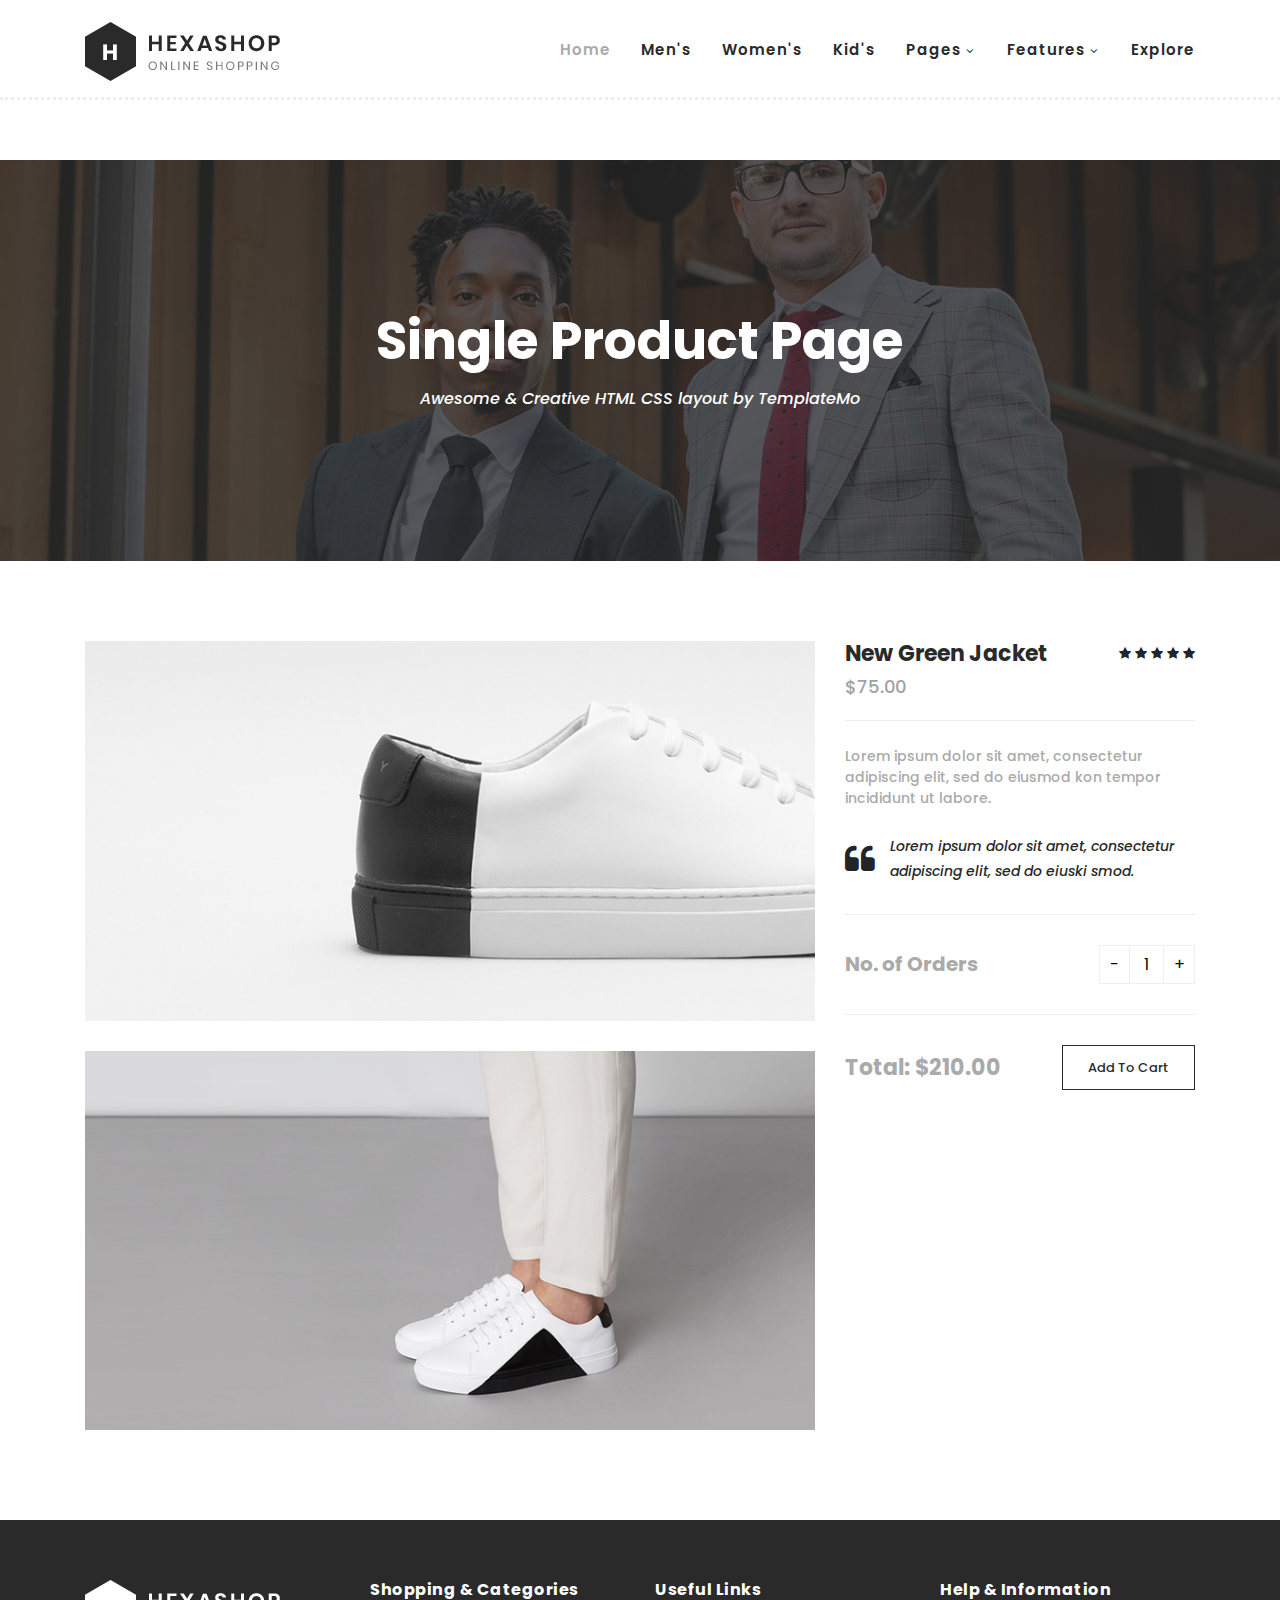
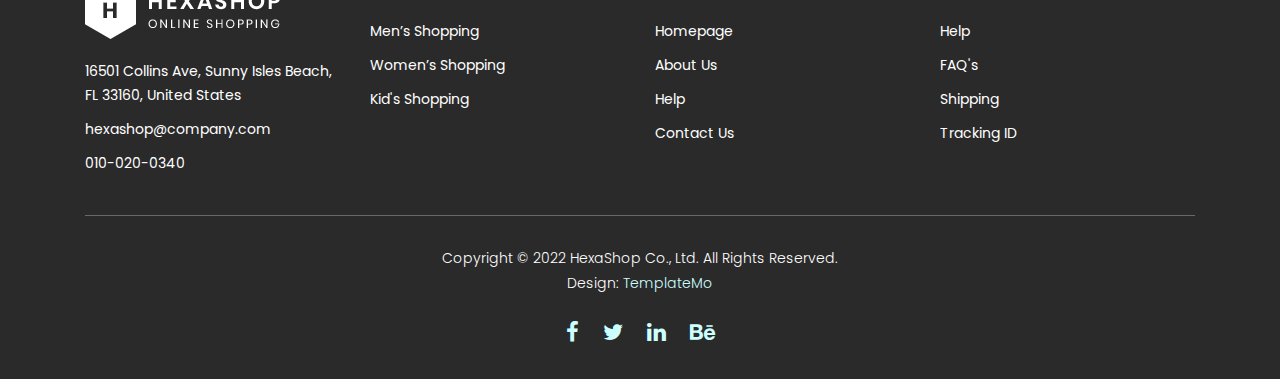
<file: Ladyla_Accesories/single-product.html>
<!DOCTYPE html>
<html lang="en">

  <head>

    <meta charset="utf-8">
    <meta name="viewport" content="width=device-width, initial-scale=1, shrink-to-fit=no">
    <meta name="description" content="">
    <meta name="author" content="">
    <link href="https://fonts.googleapis.com/css?family=Poppins:100,200,300,400,500,600,700,800,900&display=swap" rel="stylesheet">

    <title>Hexashop - Product Detail Page</title>


    <!-- Additional CSS Files -->
    <link rel="stylesheet" type="text/css" href="assets/css/bootstrap.min.css">

    <link rel="stylesheet" type="text/css" href="assets/css/font-awesome.css">

    <link rel="stylesheet" href="assets/css/templatemo-hexashop.css">

    <link rel="stylesheet" href="assets/css/owl-carousel.css">

    <link rel="stylesheet" href="assets/css/lightbox.css">
<!--

TemplateMo 571 Hexashop

https://templatemo.com/tm-571-hexashop

-->
    </head>
    
    <body>
    
    <!-- ***** Preloader Start ***** -->
    <div id="preloader">
        <div class="jumper">
            <div></div>
            <div></div>
            <div></div>
        </div>
    </div>  
    <!-- ***** Preloader End ***** -->
    
    
    <!-- ***** Header Area Start ***** -->
    <header class="header-area header-sticky">
        <div class="container">
            <div class="row">
                <div class="col-12">
                    <nav class="main-nav">
                        <!-- ***** Logo Start ***** -->
                        <a href="index.html" class="logo">
                            <img src="assets/images/logo.png">
                        </a>
                        <!-- ***** Logo End ***** -->
                        <!-- ***** Menu Start ***** -->
                        <ul class="nav">
                            <li class="scroll-to-section"><a href="index.html" class="active">Home</a></li>
                            <li class="scroll-to-section"><a href="index.html">Men's</a></li>
                            <li class="scroll-to-section"><a href="index.html">Women's</a></li>
                            <li class="scroll-to-section"><a href="index.html">Kid's</a></li>
                            <li class="submenu">
                                <a href="javascript:;">Pages</a>
                                <ul>
                                    <li><a href="about.html">About Us</a></li>
                                    <li><a href="products.html">Products</a></li>
                                    <li><a href="single-product.html">Single Product</a></li>
                                    <li><a href="contact.html">Contact Us</a></li>
                                </ul>
                            </li>
                            <li class="submenu">
                                <a href="javascript:;">Features</a>
                                <ul>
                                    <li><a href="#">Features Page 1</a></li>
                                    <li><a href="#">Features Page 2</a></li>
                                    <li><a href="#">Features Page 3</a></li>
                                    <li><a rel="nofollow" href="https://templatemo.com/page/4" target="_blank">Template Page 4</a></li>
                                </ul>
                            </li>
                            <li class="scroll-to-section"><a href="index.html">Explore</a></li>
                        </ul>        
                        <a class='menu-trigger'>
                            <span>Menu</span>
                        </a>
                        <!-- ***** Menu End ***** -->
                    </nav>
                </div>
            </div>
        </div>
    </header>
    <!-- ***** Header Area End ***** -->

    <!-- ***** Main Banner Area Start ***** -->
    <div class="page-heading" id="top">
        <div class="container">
            <div class="row">
                <div class="col-lg-12">
                    <div class="inner-content">
                        <h2>Single Product Page</h2>
                        <span>Awesome &amp; Creative HTML CSS layout by TemplateMo</span>
                    </div>
                </div>
            </div>
        </div>
    </div>
    <!-- ***** Main Banner Area End ***** -->


    <!-- ***** Product Area Starts ***** -->
    <section class="section" id="product">
        <div class="container">
            <div class="row">
                <div class="col-lg-8">
                <div class="left-images">
                    <img src="assets/images/single-product-01.jpg" alt="">
                    <img src="assets/images/single-product-02.jpg" alt="">
                </div>
            </div>
            <div class="col-lg-4">
                <div class="right-content">
                    <h4>New Green Jacket</h4>
                    <span class="price">$75.00</span>
                    <ul class="stars">
                        <li><i class="fa fa-star"></i></li>
                        <li><i class="fa fa-star"></i></li>
                        <li><i class="fa fa-star"></i></li>
                        <li><i class="fa fa-star"></i></li>
                        <li><i class="fa fa-star"></i></li>
                    </ul>
                    <span>Lorem ipsum dolor sit amet, consectetur adipiscing elit, sed do eiusmod kon tempor incididunt ut labore.</span>
                    <div class="quote">
                        <i class="fa fa-quote-left"></i><p>Lorem ipsum dolor sit amet, consectetur adipiscing elit, sed do eiuski smod.</p>
                    </div>
                    <div class="quantity-content">
                        <div class="left-content">
                            <h6>No. of Orders</h6>
                        </div>
                        <div class="right-content">
                            <div class="quantity buttons_added">
                                <input type="button" value="-" class="minus"><input type="number" step="1" min="1" max="" name="quantity" value="1" title="Qty" class="input-text qty text" size="4" pattern="" inputmode=""><input type="button" value="+" class="plus">
                            </div>
                        </div>
                    </div>
                    <div class="total">
                        <h4>Total: $210.00</h4>
                        <div class="main-border-button"><a href="#">Add To Cart</a></div>
                    </div>
                </div>
            </div>
            </div>
        </div>
    </section>
    <!-- ***** Product Area Ends ***** -->
    
    <!-- ***** Footer Start ***** -->
    <footer>
        <div class="container">
            <div class="row">
                <div class="col-lg-3">
                    <div class="first-item">
                        <div class="logo">
                            <img src="assets/images/white-logo.png" alt="hexashop ecommerce templatemo">
                        </div>
                        <ul>
                            <li><a href="#">16501 Collins Ave, Sunny Isles Beach, FL 33160, United States</a></li>
                            <li><a href="#">hexashop@company.com</a></li>
                            <li><a href="#">010-020-0340</a></li>
                        </ul>
                    </div>
                </div>
                <div class="col-lg-3">
                    <h4>Shopping &amp; Categories</h4>
                    <ul>
                        <li><a href="#">Men’s Shopping</a></li>
                        <li><a href="#">Women’s Shopping</a></li>
                        <li><a href="#">Kid's Shopping</a></li>
                    </ul>
                </div>
                <div class="col-lg-3">
                    <h4>Useful Links</h4>
                    <ul>
                        <li><a href="#">Homepage</a></li>
                        <li><a href="#">About Us</a></li>
                        <li><a href="#">Help</a></li>
                        <li><a href="#">Contact Us</a></li>
                    </ul>
                </div>
                <div class="col-lg-3">
                    <h4>Help &amp; Information</h4>
                    <ul>
                        <li><a href="#">Help</a></li>
                        <li><a href="#">FAQ's</a></li>
                        <li><a href="#">Shipping</a></li>
                        <li><a href="#">Tracking ID</a></li>
                    </ul>
                </div>
                <div class="col-lg-12">
                    <div class="under-footer">
                        <p>Copyright © 2022 HexaShop Co., Ltd. All Rights Reserved. 
                        
                        <br>Design: <a href="https://templatemo.com" target="_parent" title="free css templates">TemplateMo</a></p>
                        <ul>
                            <li><a href="#"><i class="fa fa-facebook"></i></a></li>
                            <li><a href="#"><i class="fa fa-twitter"></i></a></li>
                            <li><a href="#"><i class="fa fa-linkedin"></i></a></li>
                            <li><a href="#"><i class="fa fa-behance"></i></a></li>
                        </ul>
                    </div>
                </div>
            </div>
        </div>
    </footer>
    

    <!-- jQuery -->
    <script src="assets/js/jquery-2.1.0.min.js"></script>

    <!-- Bootstrap -->
    <script src="assets/js/popper.js"></script>
    <script src="assets/js/bootstrap.min.js"></script>

    <!-- Plugins -->
    <script src="assets/js/owl-carousel.js"></script>
    <script src="assets/js/accordions.js"></script>
    <script src="assets/js/datepicker.js"></script>
    <script src="assets/js/scrollreveal.min.js"></script>
    <script src="assets/js/waypoints.min.js"></script>
    <script src="assets/js/jquery.counterup.min.js"></script>
    <script src="assets/js/imgfix.min.js"></script> 
    <script src="assets/js/slick.js"></script> 
    <script src="assets/js/lightbox.js"></script> 
    <script src="assets/js/isotope.js"></script> 
    <script src="assets/js/quantity.js"></script>
    
    <!-- Global Init -->
    <script src="assets/js/custom.js"></script>

    <script>

        $(function() {
            var selectedClass = "";
            $("p").click(function(){
            selectedClass = $(this).attr("data-rel");
            $("#portfolio").fadeTo(50, 0.1);
                $("#portfolio div").not("."+selectedClass).fadeOut();
            setTimeout(function() {
              $("."+selectedClass).fadeIn();
              $("#portfolio").fadeTo(50, 1);
            }, 500);
                
            });
        });

    </script>

  </body>

</html>
</file>
<file: htmlcss/style.css>
*{
    margin: 0;
    padding: 0;
    font-family: "Poppins", sans-serif;
}
body{
    font-family: 'Poppins', sans-serif;
}

/* navbar */
.navbar{
     display: flex;
     justify-content: space-between;
     box-shadow: rgba(50, 50, 93, 0.25) 0px 13px 27px -5px, rgba(0, 0, 0, 0.3) 0px 8px 16px -8px;
    width: 100%;
}

.logo{

    display: flex;
    padding: 10px;
    margin-left: 80px;
    margin-top: 10px;
}

.logo img{
    border-radius: 50%;
}
.name p{
    margin-top: -30px;
    color: grey;
    font-size: smaller;
    font-style: bold;
}
.name{
    margin-left: 10px;
}

.name h1{
    color: rgb(80, 80, 80);
    font-size: 40px;
    margin-top: 0px;
    margin-bottom: 30px;
   border-bottom:dotted 1px gray;
}

.subheading{
    flex-basis: 40%;
    padding-top: 50px;
    padding-bottom: 50px;
}
.navbarlist{
    list-style-type: none;
    display: flex;
    justify-content: center;
    position: relative;
}
.navbarlist li{
    margin-left: 40px;
    margin-right: 20px;

    
}
.navbarlist li a{
    text-decoration: none;
    color: black;
}

.navbarlist li a:hover{
    /* text-decoration: underline; */
    color: #aaa;

}


.submenu{
    position: absolute;
    width: 150px;
    box-shadow: 0 2px 28px 0 rgba(0, 0, 0, 0.06);
    list-style-type:none;
    top: 30px;
    
    visibility: hidden;

}

.submenu li{

    opacity: 1;
    display: block;
    /* background: #f7f7f7; */
    color: #2a2a2a;
    padding-left: 10px;
    height: 40px;
    line-height: 40px;
    border-bottom: 1px solid #eee;
    
}

/* main box */
.main-box{
    padding: 20px;
    height: 550px;
    width: 96%;
    display: flex;
    margin-top: 30px;
    display: flex;
    justify-content: space-between;
   
}

/* box 1 */

.box1{
    height: 100%;
    flex-basis: 49%;
    position: relative;
}
.box1 img{
    height: 100%;
    width: 100%;
}
.box1:hover .innerbigbox{
    visibility: visible;
    opacity: 0.8;
}
.innerbigbox{
    background-color:black;
    color: white;
    /* align-items: center; */
    height: 60%;
    width: 60%;
    position: absolute;
    z-index: 2;
    top: 106px;
    left: 95px;
    opacity: 0;
    padding: 10px;
    visibility: hidden;
    transition: all .9s;
    }
    
    .innerbigbox h1{
        text-align: center;
        font-size:x-large;
        margin-top: 80px;
    }
    .innerbigbox p{
        margin-top: 30px;
        text-align:center;
        margin-top: 10px;
        font-size: medium;
    }
    .innerbigbox button{
        padding-top: 10px;
        padding-bottom: 10px;
        padding-left: 20px;
        padding-right: 20px;
        align-items: center;
        border: solid 1px white;
        background: none;
        color: white;
        margin-left: 130px;
        margin-top: 40px;
    }
    
    .innerbigbox button:hover{
        background-color: white;
        color: black;
    }

    /* --------Box 2-------------- */

.box2{
    height: 100%;
    flex-basis: 49%;
    display: flex;
    flex-direction: column; 
    justify-content:space-between;
}

.box2-1{
    display: flex;
    justify-content: space-between;
    height: 45%;
    flex-basis: 47%;
}
.box2-1 div{
    flex-basis: 48%;
    z-index: 1;
    position: relative;

}
.box2-1 img{
    height: 100%;
    width: 100%;
}
.box2-2{
    display: flex;
    justify-content: space-between;
    height: 45%;
    flex-basis: 48%;
}
.box2-2 div{
    flex-basis: 48%;
    z-index: 1;
    position: relative;
}
.box2-2 img{
    
    height: 100%;
    width: 100%;
}

.box2-1 div:hover .innerbox{
    visibility: visible;
    opacity: 0.8;
}
.box2-2 div:hover .innerbox{
    visibility: visible;
    opacity: 0.8;
}

.innerbox{
background-color:black;
color: white;
align-items: center;
height: 75%;
width: 80%;
position: absolute;
z-index: 2;
top:20px;
left: 20px;
opacity: 0;
padding: 10px;
visibility: hidden;
transition: all .9s;

}

.innerbox h1{
    text-align: center;
    font-size:large;
}
.innerbox p{
    text-align:center;
    margin-top: 10px;
}
.innerbox button{
    padding-top: 10px;
    padding-bottom: 10px;
    padding-left: 20px;
    padding-right: 20px;
    align-items: center;
    border: solid 1px white;
    background: none;
    color: white;
    margin-left: 70px;
    margin-top: 30px;
}

.innerbox button:hover{
    background-color: white;
    color: black;
}

/* --------Latest Collection------- */

.latest-title{
    margin-top: 80px;
    /* border-bottom: 1px dotted black; */
}

.latest-title h1{
    font-size: 35px;
    margin-top: 30px;
    margin-left: 40px;
    /* border-bottom: inset 1px black; */
    
}
.latest-title p{
    color: rgb(173, 166, 166);
    font-size: 15px;
    margin-left: 40px;
    font-weight: 400;
    font-style: italic;
}

.latest-images{
    display: flex;
    justify-content: space-between;
    height: 350px;
    width: 100%;
    padding: 20px;
    
}

.latest-image{
    flex-basis: 22%;
    height: 100%;
    margin-top: 10px;
    position: relative;
    z-index:1;
}

.latest-image img{
    width: 100%;
    height: 100%;
}

.latest-image p{
    font-style: italic;
    font-weight: 400;
    color: #2a2a2a;
}

.latest-image h2{
    font-size: 20px;
    font-weight: 500;
    color: #aaa;
    
}

.latest-image4{
    flex-basis: 22%;
    height: 100%;
    margin-top: 10px;
    position: relative;
    z-index:1;
}

.latest-image4 img{
    width: 100%;
    height: 100%;
}

.latest-image4 p{
    margin: -20px;
    margin-left: 20px;
    font-style: italic;
    font-weight: 400;
    color: #2a2a2a;
}


.latest-image4:hover .showmore{
    opacity: 0;
    
}
.showmore{
    position: absolute;
    height: 80%;
    width: 80%;
    background-color: black;
    z-index:2;
    top: 40px;
    right: 40px;
    opacity: 0.7;
    transition: 0.7s;

}

.latest-image4 a{
    position: relative; 
    border:solid white 2px;
    color:white;
    text-decoration: none;
    padding-left: 30px;
    padding-right: 30px;
    padding-top: 10px;
    padding-bottom: 10px;
    right: -80px;
    top: -200px;
    z-index: 3;
}

.latest-image4 a:hover{
    background-color: white;
    border: none;
    color: black;
}

/* ---------footer------------- */

.footer{
    margin-top: 100px;
background-color: black;
    opacity: 0.9;
    width: 100%;
    padding-top: 40px;
    padding-left: 30px;
    padding-bottom: 50px;
    color:#eee;
    text-align: center;
}

.footer-logo{
    margin-bottom: 15px;
    display: flex;
    justify-content: center;
}
.footer-logo h1{
    font-size: 30px;
    font-style: italic;
    margin-left: 20px;
    padding-top: 30px;
}
.footer-logo img{
    border-radius: 50%;
}

.footer-email{

    width: 40%;
    margin: 0 auto;
    text-align: center;
    display: flex;
    border-bottom: 1px solid #ffffff !important;
}
.mail-box{
    float: left;
     padding-left: 10px;
    /* padding-right: 20px;
    padding-top: 10px; */ 
    padding-bottom: 10px; 
    color:white;
    font-size: 15px;
    background-color: transparent;
   border: 0px;
    width: 400px;
    /* margin-top: 20px; */
    
}

.mail-box:focus{
    outline: none;
}

.subscribe-btn{
    /* float: right; */
    text-align: right;
    width: 30%;
}
.subscribe-btn a{
    background-color: transparent;
    padding: 20px 0px 5px 0px;
    color: #f26522;
    font-size: 16px;
    border-radius: 30PX;
    text-decoration: none;
    transition: .7s;
    /* padding: 10px 20px 10px 20px; */
}

.subscribe-btn a:hover{
    color: white;
}

.footer-menu{
    display: flex;
    justify-content: center;
    margin-top: 15px;
}
.footer-menu a{
    background-color: transparent;
    padding: 20px 0px 5px 0px;
    color: white;
    font-size: 16px;
    border-radius: 30PX;
    text-decoration: none;
    transition: .7s;
    margin-left: 20px;
    margin-right: 20px;
}

.footer-menu a:hover{
    color: #f26522;
}
</file>
<file: Ladyla_Accesories/assets/css/templatemo-hexashop.css>
/*

TemplateMo 571 Hexashop

https://templatemo.com/tm-571-hexashop

*/

/* ---------------------------------------------
Table of contents
------------------------------------------------
01. font & reset css
02. reset
03. global styles
04. header
05. banner
06. features
07. testimonials
08. contact
09. footer
10. preloader
11. search
12. portfolio

--------------------------------------------- */
/* 
---------------------------------------------
font & reset css
--------------------------------------------- 
*/
@import url("https://fonts.googleapis.com/css?family=Poppins:100,200,300,400,500,600,700,800,900");
/* 
---------------------------------------------
reset
--------------------------------------------- 
*/
html, body, div, span, applet, object, iframe, h1, h2, h3, h4, h5, h6, p, blockquote, div
pre, a, abbr, acronym, address, big, cite, code, del, dfn, em, font, img, ins, kbd, q,
s, samp, small, strike, strong, sub, sup, tt, var, b, u, i, center, dl, dt, dd, ol, ul, li,
figure, header, nav, section, article, aside, footer, figcaption {
  margin: 0;
  padding: 0;
  border: 0;
  outline: 0;
}

.clearfix:after {
  content: ".";
  display: block;
  clear: both;
  visibility: hidden;
  line-height: 0;
  height: 0;
}

.clearfix {
  display: inline-block;
}

html[xmlns] .clearfix {
  display: block;
}

* html .clearfix {
  height: 1%;
}

ul, li {
  padding: 0;
  margin: 0;
  list-style: none;
}

header, nav, section, article, aside, footer, hgroup {
  display: block;
}

* {
  box-sizing: border-box;
}

html, body {
  font-family: 'Poppins', sans-serif;
  font-weight: 400;
  background-color: #fff;
  font-size: 16px;
  -ms-text-size-adjust: 100%;
  -webkit-font-smoothing: antialiased;
  -moz-osx-font-smoothing: grayscale;
}

a {
  text-decoration: none !important;
}

h1, h2, h3, h4, h5, h6 {
  margin-top: 0px;
  margin-bottom: 0px;
}

ul {
  margin-bottom: 0px;
}

p {
  font-size: 14px;
  line-height: 25px;
  color: #2a2a2a;
}

/* 
---------------------------------------------
global styles
--------------------------------------------- 
*/
html,
body {
  background: #fff;
  font-family: 'Poppins', sans-serif;
}

::selection {
  background: #2a2a2a;
  color: #fff;
}

::-moz-selection {
  background: #2a2a2a;
  color: #fff;
}

@media (max-width: 991px) {
  html, body {
    overflow-x: hidden;
  }
  .mobile-top-fix {
    margin-top: 30px;
    margin-bottom: 0px;
  }
  .mobile-bottom-fix {
    margin-bottom: 30px;
  }
  .mobile-bottom-fix-big {
    margin-bottom: 60px;
  }
}

.main-border-button a {
  font-size: 13px;
  color: #fff;
  border: 1px solid #fff;
  padding: 12px 25px;
  display: inline-block;
  font-weight: 500;
  transition: all .3s;
}

.main-border-button a:hover {
  background-color: #fff;
  color: #2a2a2a;
}

.main-white-button a {
  font-size: 13px;
  color: #2a2a2a;
  background-color: #fff;
  padding: 12px 25px;
  display: inline-block;
  border-radius: 3px;
  font-weight: 600;
  transition: all .3s;
}

.main-white-button a:hover {
  opacity: 0.9;
}

.main-text-button a {
  font-size: 13px;
  color: #fff;
  font-weight: 600;
  transition: all .3s;
}

.main-text-button a:hover {
  opacity: 0.9;
}

.section-heading h2 {
  font-size: 34px;
  font-weight: 700;
  color: #2a2a2a;
}

.section-heading span {
  font-size: 14px;
  color: #a1a1a1;
  font-style: italic;
  font-weight: 400;
}



/* 
---------------------------------------------
header
--------------------------------------------- 
*/

.background-header {
  border-bottom: none !important;
  background-color: #fff;
  height: 80px!important;
  position: fixed!important;
  top: 0px;
  left: 0px;
  right: 0px;
  box-shadow: 0px 0px 10px rgba(0,0,0,0.15)!important;
}

.background-header .logo,
.background-header .main-nav .nav li a {
  color: #1e1e1e!important;
}

.background-header .main-nav .nav li:hover a {
  color: #2a2a2a!important;
}

.background-header .nav li a.active {
  color: #2a2a2a!important;
}

.header-area {
  border-bottom: 3px dotted #eee;
  box-shadow: none;
  background-color: #fff;
  position: absolute;
  top: 0px;
  left: 0px;
  right: 0px;
  z-index: 100;
  height: 100px;
  -webkit-transition: all .5s ease 0s;
  -moz-transition: all .5s ease 0s;
  -o-transition: all .5s ease 0s;
  transition: all .5s ease 0s;
}

.header-area .main-nav {
  min-height: 40px;
  background: transparent;
}

.header-area .main-nav .logo {
  line-height: 100px;
  color: #fff;
  font-size: 28px;
  font-weight: 700;
  text-transform: uppercase;
  letter-spacing: 2px;
  float: left;
  -webkit-transition: all 0.3s ease 0s;
  -moz-transition: all 0.3s ease 0s;
  -o-transition: all 0.3s ease 0s;
  transition: all 0.3s ease 0s;
}

.background-header .main-nav .logo {
  line-height: 75px;
}

.background-header .nav {
  margin-top: 20px !important;
}

.header-area .main-nav .nav {
  float: right;
  margin-top: 30px;
  margin-right: 0px;
  background-color: transparent;
  -webkit-transition: all 0.3s ease 0s;
  -moz-transition: all 0.3s ease 0s;
  -o-transition: all 0.3s ease 0s;
  transition: all 0.3s ease 0s;
  position: relative;
  z-index: 999;
}

.header-area .main-nav .nav li {
  padding-left: 15px;
  padding-right: 15px;
}

.header-area .main-nav .nav li:last-child {
  padding-right: 0px;
}

.header-area .main-nav .nav li a {
  display: block;
  font-weight: 600;
  font-size: 15px;
  color: #2a2a2a;
  text-transform: capitalize;
  -webkit-transition: all 0.3s ease 0s;
  -moz-transition: all 0.3s ease 0s;
  -o-transition: all 0.3s ease 0s;
  transition: all 0.3s ease 0s;
  height: 40px;
  line-height: 40px;
  border: transparent;
  letter-spacing: 1px;
}

.header-area .main-nav .nav li a {
  color: #2a2a2a;
}

.header-area .main-nav .nav li:hover a,
.header-area .main-nav .nav li a.active {
  color: #aaa!important;
}

.background-header .main-nav .nav li:hover a,
.background-header .main-nav .nav li a.active {
  color: #aaa!important;
  opacity: 1;
}

.header-area .main-nav .nav li.submenu {
  position: relative;
  padding-right: 30px;
}

.header-area .main-nav .nav li.submenu:after {
  font-family: FontAwesome;
  content: "\f107";
  font-size: 12px;
  color: #2a2a2a;
  position: absolute;
  right: 18px;
  top: 12px;
}

.background-header .main-nav .nav li.submenu:after {
  color: #2a2a2a;
}

.header-area .main-nav .nav li.submenu ul {
  position: absolute;
  width: 200px;
  box-shadow: 0 2px 28px 0 rgba(0, 0, 0, 0.06);
  overflow: hidden;
  top: 50px;
  opacity: 0;
  transform: translateY(+2em);
  visibility: hidden;
  z-index: -1;
  transition: all 0.3s ease-in-out 0s, visibility 0s linear 0.3s, z-index 0s linear 0.01s;
}

.header-area .main-nav .nav li.submenu ul li {
  margin-left: 0px;
  padding-left: 0px;
  padding-right: 0px;
}

.header-area .main-nav .nav li.submenu ul li a {
  opacity: 1;
  display: block;
  background: #f7f7f7;
  color: #2a2a2a!important;
  padding-left: 20px;
  height: 40px;
  line-height: 40px;
  -webkit-transition: all 0.3s ease 0s;
  -moz-transition: all 0.3s ease 0s;
  -o-transition: all 0.3s ease 0s;
  transition: all 0.3s ease 0s;
  position: relative;
  font-size: 13px;
  font-weight: 400;
  border-bottom: 1px solid #eee;
}

.header-area .main-nav .nav li.submenu ul li a:hover {
  background: #fff;
  color: #aaa!important;
  padding-left: 25px;
}

.header-area .main-nav .nav li.submenu ul li a:hover:before {
  width: 3px;
}

.header-area .main-nav .nav li.submenu:hover ul {
  visibility: visible;
  opacity: 1;
  z-index: 1;
  transform: translateY(0%);
  transition-delay: 0s, 0s, 0.3s;
}

.header-area .main-nav .menu-trigger {
  cursor: pointer;
  display: block;
  position: absolute;
  top: 33px;
  width: 32px;
  height: 10px;
  text-indent: -9999em;
  z-index: 99;
  right: 40px;
  display: none;
}

.background-header .main-nav .menu-trigger {
  top: 23px;
}

.header-area .main-nav .menu-trigger span,
.header-area .main-nav .menu-trigger span:before,
.header-area .main-nav .menu-trigger span:after {
  -moz-transition: all 0.4s;
  -o-transition: all 0.4s;
  -webkit-transition: all 0.4s;
  transition: all 0.4s;
  background-color: #1e1e1e;
  display: block;
  position: absolute;
  width: 30px;
  height: 2px;
  left: 0;
}

.background-header .main-nav .menu-trigger span,
.background-header .main-nav .menu-trigger span:before,
.background-header .main-nav .menu-trigger span:after {
  background-color: #1e1e1e;
}

.header-area .main-nav .menu-trigger span:before,
.header-area .main-nav .menu-trigger span:after {
  -moz-transition: all 0.4s;
  -o-transition: all 0.4s;
  -webkit-transition: all 0.4s;
  transition: all 0.4s;
  background-color: #1e1e1e;
  display: block;
  position: absolute;
  width: 30px;
  height: 2px;
  left: 0;
  width: 75%;
}

.background-header .main-nav .menu-trigger span:before,
.background-header .main-nav .menu-trigger span:after {
  background-color: #1e1e1e;
}

.header-area .main-nav .menu-trigger span:before,
.header-area .main-nav .menu-trigger span:after {
  content: "";
}

.header-area .main-nav .menu-trigger span {
  top: 16px;
}

.header-area .main-nav .menu-trigger span:before {
  -moz-transform-origin: 33% 100%;
  -ms-transform-origin: 33% 100%;
  -webkit-transform-origin: 33% 100%;
  transform-origin: 33% 100%;
  top: -10px;
  z-index: 10;
}

.header-area .main-nav .menu-trigger span:after {
  -moz-transform-origin: 33% 0;
  -ms-transform-origin: 33% 0;
  -webkit-transform-origin: 33% 0;
  transform-origin: 33% 0;
  top: 10px;
}

.header-area .main-nav .menu-trigger.active span,
.header-area .main-nav .menu-trigger.active span:before,
.header-area .main-nav .menu-trigger.active span:after {
  background-color: transparent;
  width: 100%;
}

.header-area .main-nav .menu-trigger.active span:before {
  -moz-transform: translateY(6px) translateX(1px) rotate(45deg);
  -ms-transform: translateY(6px) translateX(1px) rotate(45deg);
  -webkit-transform: translateY(6px) translateX(1px) rotate(45deg);
  transform: translateY(6px) translateX(1px) rotate(45deg);
  background-color: #1e1e1e;
}

.background-header .main-nav .menu-trigger.active span:before {
  background-color: #1e1e1e;
}

.header-area .main-nav .menu-trigger.active span:after {
  -moz-transform: translateY(-6px) translateX(1px) rotate(-45deg);
  -ms-transform: translateY(-6px) translateX(1px) rotate(-45deg);
  -webkit-transform: translateY(-6px) translateX(1px) rotate(-45deg);
  transform: translateY(-6px) translateX(1px) rotate(-45deg);
  background-color: #1e1e1e;
}

.background-header .main-nav .menu-trigger.active span:after {
  background-color: #1e1e1e;
}

.header-area.header-sticky {
  min-height: 80px;
}

.header-area .nav {
  margin-top: 30px;
}

.header-area.header-sticky .nav li a.active {
  color: #aaa;
}

@media (max-width: 1200px) {
  .header-area .main-nav .nav li {
    padding-left: 12px;
    padding-right: 12px;
  }
  .header-area .main-nav:before {
    display: none;
  }
}

@media (max-width: 767px) {
  .header-area .main-nav .logo {
    color: #1e1e1e;
  }
  .header-area.header-sticky .nav li a:hover,
  .header-area.header-sticky .nav li a.active {
    color: #aaa!important;
    opacity: 1;
  }
  .header-area.header-sticky .nav li.search-icon a {
    width: 100%;
  }
  .header-area {
    background-color: #f7f7f7;
    padding: 0px 15px;
    height: 100px;
    box-shadow: none;
    text-align: center;
  }
  .header-area .container {
    padding: 0px;
  }
  .header-area .logo {
    margin-left: 30px;
  }
  .header-area .menu-trigger {
    display: block !important;
  }
  .header-area .main-nav {
    overflow: hidden;
  }
  .header-area .main-nav .nav {
    float: none;
    width: 100%;
    display: none;
    -webkit-transition: all 0s ease 0s;
    -moz-transition: all 0s ease 0s;
    -o-transition: all 0s ease 0s;
    transition: all 0s ease 0s;
    margin-left: 0px;
  }
  .header-area .main-nav .nav li:first-child {
    border-top: 1px solid #eee;
  }
  .header-area.header-sticky .nav {
    margin-top: 100px !important;
  }
  .header-area .main-nav .nav li {
    width: 100%;
    background: #fff;
    border-bottom: 1px solid #eee;
    padding-left: 0px !important;
    padding-right: 0px !important;
  }
  .header-area .main-nav .nav li a {
    height: 50px !important;
    line-height: 50px !important;
    padding: 0px !important;
    border: none !important;
    background: #f7f7f7 !important;
    color: #191a20 !important;
  }
  .header-area .main-nav .nav li a:hover {
    background: #eee !important;
    color: #aaa!important;
  }
  .header-area .main-nav .nav li.submenu ul {
    position: relative;
    visibility: inherit;
    opacity: 1;
    z-index: 1;
    transform: translateY(0%);
    transition-delay: 0s, 0s, 0.3s;
    top: 0px;
    width: 100%;
    box-shadow: none;
    height: 0px;
  }
  .header-area .main-nav .nav li.submenu ul li a {
    font-size: 12px;
    font-weight: 400;
  }
  .header-area .main-nav .nav li.submenu ul li a:hover:before {
    width: 0px;
  }
  .header-area .main-nav .nav li.submenu ul.active {
    height: auto !important;
  }
  .header-area .main-nav .nav li.submenu:after {
    color: #3B566E;
    right: 25px;
    font-size: 14px;
    top: 15px;
  }
  .header-area .main-nav .nav li.submenu:hover ul, .header-area .main-nav .nav li.submenu:focus ul {
    height: 0px;
  }
}

@media (min-width: 767px) {
  .header-area .main-nav .nav {
    display: flex !important;
  }
}


/* 
---------------------------------------------
banner
--------------------------------------------- 
*/

.main-banner {
  border-bottom: 3px dotted #eee;
  padding-top: 160px;
  padding-bottom: 30px;
}

.main-banner .left-content .thumb img {
  width: 100%;
  overflow: hidden;
}

.main-banner .left-content .inner-content {
  position: absolute;
  left: 100px;
  top: 50%;
  transform: translateY(-50%);
}

.main-banner .left-content .inner-content h4 {
  color: #fff;
  margin-top: -10px;
  font-size: 52px;
  font-weight: 700;
  margin-bottom: 20px;
}

.main-banner .left-content .inner-content span {
  font-size: 16px;
  color: #fff;
  font-weight: 400;
  font-style: italic;
  display: block;
  margin-bottom: 30px;
}

.main-banner .right-content .right-first-image {
  margin-bottom: 28.5px;
}

.main-banner .right-content .right-first-image .thumb {
  position: relative;
  text-align: center;
}

.main-banner .right-content .right-first-image .thumb img {
  width: 100%;
  overflow: hidden;
}

.main-banner .right-content .right-first-image .thumb .inner-content {
  position: absolute;
  top: 50%;
  transform: translateY(-50%);
  width: 100%;
  text-align: center;
}

.main-banner .right-content .right-first-image .thumb .inner-content h4 {
  color: #fff;
  font-size: 24px;
  font-weight: 700;
  margin-bottom: 15px;
}

.main-banner .right-content .right-first-image .thumb .inner-content span {
  font-size: 16px;
  color: #fff;
  font-style: italic;
}

.main-banner .right-content .right-first-image .thumb .hover-content {
  position: absolute;
  top: 15px;
  right: 15px;
  left: 15px;
  bottom: 15px;
  text-align: center;
  background-color: rgba(42,42,42,.97);
  opacity: 0;
  visibility: hidden;
  transition: all 0.5s;
}

.main-banner .right-content .right-first-image .thumb:hover .hover-content {
  opacity: 1;
  visibility: visible;
}

.main-banner .right-content .right-first-image .thumb .hover-content .inner {
  position: absolute;
  top: 50%;
  left: 50%;
  transform: translate(-50%, -50%);
  width: 100%;
}

.main-banner .right-content .right-first-image .thumb .hover-content h4 {
  color: #fff;
  font-size: 24px;
  font-weight: 700;
  margin-bottom: 15px;
}

.main-banner .right-content .right-first-image .thumb .hover-content p {
  color: #fff;
  padding: 0px 20px;
  margin-bottom: 20px;
}



/*
---------------------------------------------
Men
---------------------------------------------
*/

#men {
  padding-top: 90px;
  padding-bottom: 90px;
  border-bottom: 3px dotted #eee;
}

#men .section-heading {
  margin-bottom: 60px;
}

#men .item .down-content {
  padding-top: 30px;
  position: relative;
  z-index: 3;
  background-color: #fff;
}

#men .item .down-content h4 {
  font-size: 22px;
  color: #2a2a2a;
  font-weight: 700;
  margin-bottom: 8px;
}

#men .item .down-content span {
  font-size: 18px;
  color: #a1a1a1;
  font-weight: 500;
  display: block;
}

#men .item .down-content ul.stars {
  position: absolute;
  right: 0;
  top: 30px;
}

#men .item .down-content ul.stars li {
  display: inline;
  font-size: 13px;
}

#men .item .thumb .hover-content {
  position: absolute;
  z-index: 2;
  text-align: center;
  bottom: -60px;
  width: 100%;
  opacity: 0;
  visibility: hidden;
  transition: all .5s;
}

#men .item .thumb:hover .hover-content {
  bottom: 30px;
  opacity: 1;
  visibility: visible;
}

#men .item .thumb {
  position: relative;
}

#men .item .thumb .hover-content ul li {
  display: inline;
  margin: 0px 10px;
}

#men .item .thumb .hover-content ul li a {
  width: 50px;
  height: 50px;
  text-align: center;
  line-height: 50px;
  display: inline-block;
  color: #2a2a2a;
  background-color: #fff;
}


#men .owl-nav {
  text-align: center;
  position: absolute;
  width: 100%;
  top: 40%;
  transform: translateY(-25px);
}

#men .owl-dots {
  display: none;
}
    
#men .owl-nav .owl-prev{
  position: absolute;
  left: -80px;
  outline: none;
}

#men .owl-nav .owl-prev span,
#men .owl-nav .owl-next span {
  opacity: 0;
}

#men .owl-nav .owl-prev:before {
  display: inline-block;
  font-family: 'FontAwesome';
  color: #2a2a2a;
  font-size: 25px;
  font-weight: 700;
  content: '\f104';
  width: 50px;
  height: 50px;
  background-color: transparent;
  line-height: 48px;
  border :1px solid #2a2a2a;
}

#men .owl-nav .owl-prev {
  opacity: 0.75;
  transition: all .5s;
}

#men .owl-nav .owl-prev:hover {
  opacity: 1;
}

#men .owl-nav .owl-next {
  opacity: 0.75;
  transition: all .5s;
}

#men .owl-nav .owl-next:hover {
  opacity: 1;
}

#men .owl-nav .owl-next{
  outline: none;
  position: absolute;
  right: -85px;
}

#men .owl-nav .owl-next:before {
  display: inline-block;
  font-family: 'FontAwesome';
  color: #2a2a2a;
  font-size: 25px;
  font-weight: 700;
  content: '\f105';
  width: 50px;
  height: 50px;
  background-color: transparent;
  line-height: 48px;
  border :1px solid #2a2a2a;
}


/*
---------------------------------------------
Women
---------------------------------------------
*/

#women {
  padding-top: 90px;
  padding-bottom: 90px;
  border-bottom: 3px dotted #eee;
}

#women .section-heading {
  margin-bottom: 60px;
}

#women .item .down-content {
  padding-top: 30px;
  position: relative;
  z-index: 3;
  background-color: #fff;
}

#women .item .down-content h4 {
  font-size: 22px;
  color: #2a2a2a;
  font-weight: 700;
  margin-bottom: 8px;
}

#women .item .down-content span {
  font-size: 18px;
  color: #a1a1a1;
  font-weight: 500;
  display: block;
}

#women .item .down-content ul.stars {
  position: absolute;
  right: 0;
  top: 30px;
}

#women .item .down-content ul.stars li {
  display: inline;
  font-size: 13px;
}

#women .item .thumb .hover-content {
  position: absolute;
  z-index: 2;
  text-align: center;
  bottom: -60px;
  width: 100%;
  opacity: 0;
  visibility: hidden;
  transition: all .5s;
}

#women .item .thumb:hover .hover-content {
  bottom: 30px;
  opacity: 1;
  visibility: visible;
}

#women .item .thumb {
  position: relative;
}

#women .item .thumb .hover-content ul li {
  display: inline;
  margin: 0px 10px;
}

#women .item .thumb .hover-content ul li a {
  width: 50px;
  height: 50px;
  text-align: center;
  line-height: 50px;
  display: inline-block;
  color: #2a2a2a;
  background-color: #fff;
}


#women .owl-nav {
  text-align: center;
  position: absolute;
  width: 100%;
  top: 40%;
  transform: translateY(-25px);
}

#women .owl-dots {
  display: none;
}
    
#women .owl-nav .owl-prev{
  position: absolute;
  left: -80px;
  outline: none;
}

#women .owl-nav .owl-prev span,
#women .owl-nav .owl-next span {
  opacity: 0;
}

#women .owl-nav .owl-prev:before {
  display: inline-block;
  font-family: 'FontAwesome';
  color: #2a2a2a;
  font-size: 25px;
  font-weight: 700;
  content: '\f104';
  width: 50px;
  height: 50px;
  background-color: transparent;
  line-height: 48px;
  border :1px solid #2a2a2a;
}

#women .owl-nav .owl-prev {
  opacity: 0.75;
  transition: all .5s;
}

#women .owl-nav .owl-prev:hover {
  opacity: 1;
}

#women .owl-nav .owl-next {
  opacity: 0.75;
  transition: all .5s;
}

#women .owl-nav .owl-next:hover {
  opacity: 1;
}

#women .owl-nav .owl-next{
  outline: none;
  position: absolute;
  right: -85px;
}

#women .owl-nav .owl-next:before {
  display: inline-block;
  font-family: 'FontAwesome';
  color: #2a2a2a;
  font-size: 25px;
  font-weight: 700;
  content: '\f105';
  width: 50px;
  height: 50px;
  background-color: transparent;
  line-height: 48px;
  border :1px solid #2a2a2a;
}

/*
---------------------------------------------
Kids
---------------------------------------------
*/

#kids {
  padding-top: 90px;
  padding-bottom: 90px;
  border-bottom: 3px dotted #eee;
}

#kids .section-heading {
  margin-bottom: 60px;
}

#kids .item .down-content {
  padding-top: 30px;
  position: relative;
  z-index: 3;
  background-color: #fff;
}

#kids .item .down-content h4 {
  font-size: 22px;
  color: #2a2a2a;
  font-weight: 700;
  margin-bottom: 8px;
}

#kids .item .down-content span {
  font-size: 18px;
  color: #a1a1a1;
  font-weight: 500;
  display: block;
}

#kids .item .down-content ul.stars {
  position: absolute;
  right: 0;
  top: 30px;
}

#kids .item .down-content ul.stars li {
  display: inline;
  font-size: 13px;
}

#kids .item .thumb .hover-content {
  position: absolute;
  z-index: 2;
  text-align: center;
  bottom: -60px;
  width: 100%;
  opacity: 0;
  visibility: hidden;
  transition: all .5s;
}

#kids .item .thumb:hover .hover-content {
  bottom: 30px;
  opacity: 1;
  visibility: visible;
}

#kids .item .thumb {
  position: relative;
}

#kids .item .thumb .hover-content ul li {
  display: inline;
  margin: 0px 10px;
}

#kids .item .thumb .hover-content ul li a {
  width: 50px;
  height: 50px;
  text-align: center;
  line-height: 50px;
  display: inline-block;
  color: #2a2a2a;
  background-color: #fff;
}


#kids .owl-nav {
  text-align: center;
  position: absolute;
  width: 100%;
  top: 40%;
  transform: translateY(-25px);
}

#kids .owl-dots {
  display: none;
}
    
#kids .owl-nav .owl-prev{
  position: absolute;
  left: -80px;
  outline: none;
}

#kids .owl-nav .owl-prev span,
#kids .owl-nav .owl-next span {
  opacity: 0;
}

#kids .owl-nav .owl-prev:before {
  display: inline-block;
  font-family: 'FontAwesome';
  color: #2a2a2a;
  font-size: 25px;
  font-weight: 700;
  content: '\f104';
  width: 50px;
  height: 50px;
  background-color: transparent;
  line-height: 48px;
  border :1px solid #2a2a2a;
}

#kids .owl-nav .owl-prev {
  opacity: 0.75;
  transition: all .5s;
}

#kids .owl-nav .owl-prev:hover {
  opacity: 1;
}

#kids .owl-nav .owl-next {
  opacity: 0.75;
  transition: all .5s;
}

#kids .owl-nav .owl-next:hover {
  opacity: 1;
}

#kids .owl-nav .owl-next{
  outline: none;
  position: absolute;
  right: -85px;
}

#kids .owl-nav .owl-next:before {
  display: inline-block;
  font-family: 'FontAwesome';
  color: #2a2a2a;
  font-size: 25px;
  font-weight: 700;
  content: '\f105';
  width: 50px;
  height: 50px;
  background-color: transparent;
  line-height: 48px;
  border :1px solid #2a2a2a;
}


/*
---------------------------------------------
Explore
---------------------------------------------
*/

#explore {
  padding-top: 90px;
  padding-bottom: 90px;
  border-bottom: 3px dotted #eee;
}

#explore .left-content {
  margin-right: 30px;
}

#explore .left-content h2 {
  font-size: 34px;
  font-weight: 700;
  color: #2a2a2a;
}

#explore .left-content span {
  font-size: 14px;
  color: #aaaaaa;
  font-weight: 500;
  display: block;
  margin-top: 25px;
}

#explore .left-content .quote {
  margin-top: 25px;
}

#explore .left-content .quote i {
  float: left;
  font-size: 32px;
  margin-right: 15px;
  margin-top: 10px;
}

#explore .left-content .quote p {
  font-style: italic;
  color: #2a2a2a;
  font-weight: 500;
}

#explore .left-content p {
  font-size: 14px;
  color: #aaaaaa;
  font-weight: 500;
  display: block;
  margin-top: 25px;
}

#explore .left-content .main-border-button a {
  color: #2a2a2a;
  border-color: #2a2a2a;
  margin-top: 35px;
}

#explore .left-content .main-border-button a:hover {
  background-color: #2a2a2a;
  color: #fff;
}

#explore img {
  width: 100%;
  overflow: hidden;
}

#explore .leather {
  margin-bottom: 30px;
}

#explore .first-image {
  margin-bottom: 30px;
}

#explore .leather,
#explore .types {
  min-height: 255px;
  background-color: #f8f8f8;
  text-align: center;
  width: 100%;
}

#explore .leather h4,
#explore .types h4 {
  font-size: 24px;
  font-weight: 700;
  color: #2a2a2a;
  padding-top: 90px;
  margin-bottom: 5px;
}

#explore .leather span,
#explore .types span {
  font-size: 14px;
  font-style: italic;
  color: #aaa;
  font-weight: 500;
}

/* 
---------------------------------------------
Social
--------------------------------------------- 
*/

#social {
  margin-top: 90px;
  padding-bottom: 90px;
  border-bottom: 3px dotted #eee;
}

#social .col-2 {
  padding-left: 0;
  padding-right: 0;
}

#social .images {
  margin-top: 60px;
  padding-left: 15px;
  padding-right: 15px;
}

#social .thumb {
  position: relative;
}

#social .thumb .icon {
  position: absolute;
  bottom: 0;
  left: 0;
  right: 0;
  top: 0;
  width: 100%;
  background-color: rgba(0,0,0,0.85);
  opacity: 0;
  visibility: hidden;
  transition: all .3s;
}

#social .thumb:hover .icon {
  opacity: 1;
  visibility: visible;
}

#social .thumb .icon h6 {
  color: #fff;
  position: absolute;
  font-size: 14px;
  bottom: 40px;
  font-weight: 400;
  left: 15px;
}

#social .thumb .icon i {
  color: #fff;
  position: absolute;
  bottom: 15px;
  left: 15px;
}

#social .thumb img {
  width: 100%;
  overflow: hidden;
}


/* 
---------------------------------------------
Subscribe
--------------------------------------------- 
*/

.subscribe {
  margin-top: 90px;
}

.subscribe .section-heading {
  margin-bottom: 30px;
}

.subscribe .section-heading h2 {
  line-height: 55px;
}

.subscribe form input {
  width: 100%;
  height: 44px;
  line-height: 44px;
  padding: 0px 15px;
  font-size: 14px;
  font-style: italic;
  font-weight: 500;
  color: #aaa;
  border-radius: 0px;
  border: 1px solid #7a7a7a;
  box-shadow: none;
}

.subscribe form input::focus {
  border-color: #2a2a2a;
  border-radius: 0px;
}

.subscribe form button {
  width: 44px;
  height: 44px;
  display: inline-block;
  text-align: center;
  line-height: 44px;
  background-color: #2a2a2a;
  box-shadow: none;
  border: 1px solid transparent;
  color: #fff;
  transition: all 0.3s;
}

.subscribe form button:hover {
  background-color: #fff;
  border: 1px solid #2a2a2a;
  color: #2a2a2a;
}

.subscribe ul li {
  margin-bottom: 30px;
  display: block;
}

.subscribe ul li {
  font-size: 16px;
  font-weight: 700;
  color: #2a2a2a;
}

.subscribe ul li span,
.subscribe ul li span a {
  font-size: 14px;
  font-weight: 400;
  color: #aaa;
}

.subscribe ul li span a:hover {
  color: #2a2a2a;
}


/* 
---------------------------------------------
footer
--------------------------------------------- 
*/

footer {
  margin-top: 60px;
  padding: 60px 0px 30px 0px;
  background-color: #2a2a2a;
}

footer .logo {
  margin-bottom: 20px;
}

footer ul li {
  display: block;
  margin-bottom: 10px;
}

footer ul li a {
  font-size: 14px;
  color: #fff;
  transition: all .3s;
}

footer ul li a:hover {
  color: #aaa;
}

footer h4 {
  letter-spacing: 0.5px;
  font-size: 16px;
  color: #fff;
  font-weight: 700;
  margin-bottom: 20px;
}

footer .under-footer {
  margin-top: 30px;
  padding-top: 30px;
  text-align: center;
  border-top: 1px solid rgba(250,250,250,0.3);
}

footer .under-footer ul {
  margin-top: 20px;
}

footer .under-footer ul li {
  display: inline-block;
  margin: 0px 10px;
}

footer .under-footer ul li a {
  font-size: 22px;
}

footer .under-footer p {
  color: #fff;
  font-size: 14px;
  font-weight: 300;
}

footer .under-footer a {
  color: #cff;
}

footer .under-footer a:hover {
  color: #c66;
}


/* 
---------------------------------------------
Products Page
--------------------------------------------- 
*/

.page-heading {
  margin-top: 160px;
  margin-bottom: 30px;
  background-image: url(../images/products-page-heading.jpg);
  background-position: center center;
  background-size: cover;
  background-repeat: no-repeat;
}

.page-heading .inner-content {
  padding: 150px 0px;
  text-align: center;
}

.page-heading .inner-content h2 {
  font-size: 52px;
  color: #fff;
  font-weight: 700;
  margin-bottom: 15px;
}

.page-heading .inner-content span {
  font-size: 16px;
  font-weight: 500;
  color: #fff;
  font-style: italic;
}

#products .section-heading {
  text-align: center;
  margin-bottom: 60px;
  margin-top: 80px;
}

#products .item {
  margin-bottom: 30px;
}

#products .item .thumb img {
  width: 100%;
  overflow: hidden;
}

#products .item .down-content {
  padding-top: 20px;
  position: relative;
  z-index: 3;
  background-color: #fff;
}

#products .item .down-content h4 {
  font-size: 22px;
  color: #2a2a2a;
  font-weight: 700;
  margin-bottom: 8px;
}

#products .item .down-content span {
  font-size: 18px;
  color: #a1a1a1;
  font-weight: 500;
  display: block;
}

#products .item .down-content ul.stars {
  position: absolute;
  right: 0;
  top: 20px;
}

#products .item .down-content ul.stars li {
  display: inline;
  font-size: 13px;
}

#products .item .thumb .hover-content {
  position: absolute;
  z-index: 2;
  text-align: center;
  bottom: -60px;
  width: 100%;
  opacity: 0;
  visibility: hidden;
  transition: all .5s;
}

#products .item .thumb:hover .hover-content {
  bottom: 30px;
  opacity: 1;
  visibility: visible;
}

#products .item .thumb {
  position: relative;
}

#products .item .thumb .hover-content ul li {
  display: inline;
  margin: 0px 10px;
}

#products .item .thumb .hover-content ul li a {
  width: 50px;
  height: 50px;
  text-align: center;
  line-height: 50px;
  display: inline-block;
  color: #2a2a2a;
  background-color: #fff;
}

#products .pagination {
  margin-top: 30px;
  margin-bottom: 40px;
}

#products .pagination ul {
  text-align: center;
  width: 100%;
}

#products .pagination ul li {
  display: inline;
  margin: 0px 5px;
}

#products .pagination ul li a {
  width: 44px;
  height: 44px;
  border: 1px solid #2a2a2a;
  display: inline-block;
  text-align: center;
  line-height: 44px;
  font-size: 14px;
  font-weight: 500;
  color: #2a2a2a;
}

#products .pagination ul li a:hover,
#products .pagination ul li.active a {
  background-color: #2a2a2a;
  color: #fff;
}



/* 
---------------------------------------------
Single Product Page
--------------------------------------------- 
*/

#product {
  margin-top: 80px;
}

#product .left-images img {
  width: 100%;
  overflow: hidden;
  margin-bottom: 30px;
}

#product .right-content {
  position: relative;
  z-index: 3;
  background-color: #fff;
}

#product .right-content h4 {
  font-size: 22px;
  color: #2a2a2a;
  font-weight: 700;
  margin-bottom: 0px;
}

#product .right-content span.price {
  font-size: 18px;
  color: #a1a1a1;
  font-weight: 500;
  display: block;
  margin-top: 5px;
  border-bottom: 1px solid #eee;
  padding-bottom: 20px;
}

#product .right-content ul.stars {
  position: absolute;
  right: 0;
  top: 0;
}

#product .right-content ul.stars li {
  display: inline;
  font-size: 13px;
}

#product .right-content span {
  font-size: 14px;
  color: #aaaaaa;
  font-weight: 500;
  display: block;
  margin-top: 25px;
}

#product .right-content .quote {
  margin-top: 25px;
}

#product .right-content .quote i {
  float: left;
  font-size: 32px;
  margin-right: 15px;
  margin-top: 10px;
}

#product .right-content .quote p {
  font-style: italic;
  color: #2a2a2a;
  font-weight: 500;
}

#product .right-content p {
  font-size: 14px;
  color: #aaaaaa;
  font-weight: 500;
  display: block;
  margin-top: 25px;
}

.quantity-content {
  margin-top: 30px;
  padding-top: 30px;
  border-top: 1px solid #eee;
  border-bottom: 1px solid #eee;
  width: 100%;
  padding-bottom: 30px;
  margin-bottom: 30px;
}

.quantity-content .left-content {
  float: left;
  margin-right: 30px;
}

.quantity-content .right-content {
  text-align: right;
}

.quantity-content .left-content h6 {
  padding-top: 7px;
  font-size: 20px;
  font-weight: 700;
  color: #aaa;
  position: relative;
  z-index: 11;
}

.total h4 {
  float: left;
  font-size: 20px;
  margin-top: 10px;
  color: #aaa!important;
}

.total .main-border-button {
  text-align: right;
}

.total .main-border-button a {
  border-color: #2a2a2a;
  color: #2a2a2a;
}

.total .main-border-button a:hover {
  color: #fff;
  background-color: #2a2a2a;
}

.quantity {
  display: inline-block; }
 
 .quantity .input-text.qty {
  width: 35px;
  height: 39px;
  padding: 0 5px;
  text-align: center;
  background-color: transparent;
  border: 1px solid #efefef;
 }
 
 .quantity.buttons_added {
  text-align: left;
  position: relative;
  white-space: nowrap;
  vertical-align: top; }
 
 .quantity.buttons_added input {
  display: inline-block;
  margin: 0;
  vertical-align: top;
  box-shadow: none;
 }
 
 .quantity.buttons_added .minus,
 .quantity.buttons_added .plus {
  padding: 7px 10px 8px;
  height: 39px;
  background-color: #ffffff;
  border: 1px solid #efefef;
  cursor:pointer;}
 
 .quantity.buttons_added .minus {
  border-right: 0; }
 
 .quantity.buttons_added .plus {
  border-left: 0; }
 
 .quantity.buttons_added .minus:hover,
 .quantity.buttons_added .plus:hover {
  background: #eeeeee; }
 
 .quantity input::-webkit-outer-spin-button,
 .quantity input::-webkit-inner-spin-button {
  -webkit-appearance: none;
  -moz-appearance: none;
  margin: 0; }
  
  .quantity.buttons_added .minus:focus,
 .quantity.buttons_added .plus:focus {
  outline: none; }



/* 
---------------------------------------------
About Us Page
--------------------------------------------- 
*/

.about-page-heading {
  margin-top: 160px;
  margin-bottom: 30px;
  background-image: url(../images/about-us-page-heading.jpg);
  background-position: center center;
  background-size: cover;
  background-repeat: no-repeat;
}

.about-us {
  margin-top: 80px;
}

.about-us .left-image img {
  width: 100%;
  overflow: hidden;
}

.about-us .right-content {
  margin-left: 30px;
}

.about-us .right-content h4 {
  font-size: 34px;
  font-weight: 700;
  color: #2a2a2a;
}

.about-us .right-content span {
  font-size: 14px;
  color: #aaaaaa;
  font-weight: 500;
  display: block;
  margin-top: 25px;
}

.about-us .right-content .quote {
  margin-top: 25px;
}

.about-us .right-content .quote i {
  float: left;
  font-size: 32px;
  margin-right: 15px;
  margin-top: 10px;
}

.about-us .right-content .quote p {
  font-style: italic;
  color: #2a2a2a;
  font-weight: 500;
}

.about-us .right-content p {
  font-size: 14px;
  color: #aaaaaa;
  font-weight: 500;
  display: block;
  margin-top: 25px;
}

.about-us .right-content ul {
  border-top: 3px dotted #eee;
  margin-top: 30px;
  padding-top: 30px;
}

.about-us .right-content ul li {
  display: inline-block;
  margin-right: 5px;
}

.about-us .right-content ul li a {
  width: 44px;
  height: 44px;
  background-color: #2a2a2a;
  color: #fff;
  display: inline-block;
  text-align: center;
  line-height: 44px;
  border-radius: 50%;
  transition: all .5s;
}

.about-us .right-content ul li a:hover {
  background-color: #eee;
  color: #2a2a2a;
}

.our-team {
  margin-top: 100px;
  padding-top: 90px;
  padding-bottom: 90px;
  border-top: 3px dotted #eee;
}

.our-team .section-heading {
  margin-bottom: 60px;
  text-align: center;
}

.our-team .section-heading h2 {
  margin-bottom: 10px;
}

.our-team .team-item .thumb {
  position: relative;
}

.our-team .team-item .thumb img {
  width: 100%;
  overflow: hidden;
}

.our-team .team-item .thumb .hover-effect {
  position: absolute;
  background-color: rgba(0,0,0,0.9);
  width: 100%;
  text-align: center;
  top: 0;
  bottom: 0;
  opacity: 0;
  visibility: hidden;
  transition: all .3s;
}

.our-team .team-item .thumb:hover .hover-effect {
  opacity: 1;
  visibility: visible;
}

.our-team .team-item .thumb .hover-effect .inner-content {
  position: absolute;
  top: 50%;
  text-align: center;
  width: 100%;
  transform: translateY(-22px);
}

.our-team .team-item .thumb .hover-effect .inner-content ul li {
  display: inline-block;
  margin: 0px 5px;
}

.our-team .team-item .thumb .hover-effect .inner-content ul li a {
  width: 44px;
  height: 44px;
  background-color: #fff;
  color: #2a2a2a;
  display: inline-block;
  text-align: center;
  line-height: 44px;
  border-radius: 50%;
  transition: all .3s;
}

.our-team .team-item .thumb .hover-effect .inner-content ul li a:hover {
  background-color: #2a2a2a;
  color: #fff;
}

.our-team .team-item .down-content {
  text-align: center;
  padding-top: 25px;
}

.our-team .team-item .down-content h4 {
  font-size: 24px;
  color: #2a2a2a;
  font-weight: 700;
  margin-bottom: 5px;
}

.our-team .team-item .down-content span {
  font-size: 14px;
  color: #a1a1a1;
  font-weight: 500;
  display: block;
  font-style: italic;
}

.our-services {
  padding-top: 90px;
  padding-bottom: 90px;
  border-top: 3px dotted #eee;
  border-bottom: 3px dotted #eee;
}

.our-services .section-heading {
  margin-bottom: 60px;
  text-align: center;
}

.our-services .section-heading h2 {
  margin-bottom: 10px;
}

.our-services .service-item {
  padding: 30px;
  box-shadow: 0px 0px 15px rgba(0,0,0,0.10);
  text-align: center;
}

.our-services .service-item img {
  width: 100%;
  overflow: hidden;
}

.our-services .service-item h4 {
  font-size: 24px;
  font-weight: 700;
  color: #2a2a2a;
  margin-bottom: 20px;
}

.our-services .service-item p {
  margin-bottom: 25px;
}



/* 
---------------------------------------------
contact Us Page
--------------------------------------------- 
*/

.contact-us {
  margin-top: 90px;
  border-bottom: 3px dotted #eee;
  padding-bottom: 90px;
}

.contact-us .section-heading {
  margin-bottom: 40px;
}

.contact-us #map {
  margin-right: 30px;
}

.contact-us form input {
  width: 100%;
  height: 44px;
  line-height: 44px;
  padding: 0px 15px;
  font-size: 14px;
  font-style: italic;
  font-weight: 500;
  color: #aaa;
  border-radius: 0px;
  border: 1px solid #7a7a7a;
  box-shadow: none;
}

.contact-us form input::focus {
  border-color: #2a2a2a;
  border-radius: 0px;
}

.contact-us form textarea {
  width: 100%;
  height: 140px;
  min-height: 120px;
  max-height: 200px;
  margin-top: 30px;
  margin-bottom: 25px;
  line-height: 44px;
  padding: 0px 15px;
  font-size: 14px;
  font-style: italic;
  font-weight: 500;
  color: #aaa;
  border-radius: 0px;
  border: 1px solid #7a7a7a;
  box-shadow: none;
}

.contact-us form textarea::focus {
  border-color: #2a2a2a;
  border-radius: 0px;
}

.contact-us form button {
  width: 44px;
  height: 44px;
  display: inline-block;
  text-align: center;
  line-height: 44px;
  background-color: #2a2a2a;
  box-shadow: none;
  border: 1px solid transparent;
  color: #fff;
  transition: all 0.3s;
}

.contact-us form button:hover {
  background-color: #fff;
  border: 1px solid #2a2a2a;
  color: #2a2a2a;
}


/* 
---------------------------------------------
responsive
--------------------------------------------- 
*/

@media (max-width: 1200px) {
  .main-banner .right-content .right-first-image .thumb .hover-content p {
    display: none;
  }
}

@media (max-width: 992px) {
  .main-banner .right-content .right-first-image .thumb .hover-content p {
    display: block;
  }
  .header-area .main-nav .nav li.submenu:after {
    right: 3px;
  }
  .header-area .main-nav .nav li.submenu {
    padding-right: 15px;
  }
  .header-area .main-nav .nav li {
    padding-right: 5px;
    padding-left: 5px;
  }
  .header-area .main-nav .nav li a {
    font-size: 14px;
    letter-spacing: 0px;
  }
  .main-banner .left-content {
    margin-bottom: 30px;
  }
  #explore .left-content {
    margin-bottom: 30px;
  }
  #explore .right-content .types {
    margin-top: 30px;
  }
  .subscribe input {
    margin-bottom: 15px;
  }
  .subscribe form {
    text-align: center;
    margin-bottom: 30px;
  }
  .about-us .right-content {
    margin-left: 0px;
    margin-top: 30px;
  }
  .our-team .team-item {
    margin-bottom: 30px;
  }
  .our-services .service-item {
    margin-bottom: 30px;
  }
  .contact-us #map {
    margin-right: 0px;
    margin-bottom: 30px;
  }
}

@media (max-width: 767px) {
  .main-banner .left-content .thumb .inner-content {
    left: 50%;
    top: 47.5%;
    transform: translate(-50%,-50%);
    text-align: center;
  }
  .subscribe form button {
    width: 100%;
  }
  footer {
    text-align: center;
  }
  footer h4 {
    margin-top: 30px;
  }
}





#preloader {
  overflow: hidden;
  background-color: #2a2a2a;
  left: 0;
  right: 0;
  top: 0;
  bottom: 0;
  position: fixed;
  z-index: 99999;
  color: #fff;
}

#preloader .jumper {
  left: 0;
  top: 0;
  right: 0;
  bottom: 0;
  display: block;
  position: absolute;
  margin: auto;
  width: 50px;
  height: 50px;
}

#preloader .jumper > div {
  background-color: #fff;
  width: 10px;
  height: 10px;
  border-radius: 100%;
  -webkit-animation-fill-mode: both;
  animation-fill-mode: both;
  position: absolute;
  opacity: 0;
  width: 50px;
  height: 50px;
  -webkit-animation: jumper 1s 0s linear infinite;
  animation: jumper 1s 0s linear infinite;
}

#preloader .jumper > div:nth-child(2) {
  -webkit-animation-delay: 0.33333s;
  animation-delay: 0.33333s;
}

#preloader .jumper > div:nth-child(3) {
  -webkit-animation-delay: 0.66666s;
  animation-delay: 0.66666s;
}

@-webkit-keyframes jumper {
  0% {
    opacity: 0;
    -webkit-transform: scale(0);
    transform: scale(0);
  }
  5% {
    opacity: 1;
  }
  100% {
    -webkit-transform: scale(1);
    transform: scale(1);
    opacity: 0;
  }
}

@keyframes jumper {
  0% {
    opacity: 0;
    -webkit-transform: scale(0);
    transform: scale(0);
  }
  5% {
    opacity: 1;
  }
  100% {
    opacity: 0;
  }
}
</file>
<file: Ladyla_Accesories/assets/css/owl-carousel.css>
/**
 * Owl Carousel v2.3.4
 * Copyright 2013-2018 David Deutsch
 * Licensed under: SEE LICENSE IN https://github.com/OwlCarousel2/OwlCarousel2/blob/master/LICENSE
 */
/*
 *  Owl Carousel - Core
 */
.owl-carousel {
  display: none;
  width: 100%;
  -webkit-tap-highlight-color: transparent;
  /* position relative and z-index fix webkit rendering fonts issue */
  position: relative;
  z-index: 1; }
  .owl-carousel .owl-stage {
    position: relative;
    -ms-touch-action: pan-Y;
    touch-action: manipulation;
    -moz-backface-visibility: hidden;
    /* fix firefox animation glitch */ }
  .owl-carousel .owl-stage:after {
    content: ".";
    display: block;
    clear: both;
    visibility: hidden;
    line-height: 0;
    height: 0; }
  .owl-carousel .owl-stage-outer {
    position: relative;
    overflow: hidden;
    /* fix for flashing background */
    -webkit-transform: translate3d(0px, 0px, 0px); }
  .owl-carousel .owl-wrapper,
  .owl-carousel .owl-item {
    -webkit-backface-visibility: hidden;
    -moz-backface-visibility: hidden;
    -ms-backface-visibility: hidden;
    -webkit-transform: translate3d(0, 0, 0);
    -moz-transform: translate3d(0, 0, 0);
    -ms-transform: translate3d(0, 0, 0); }
  .owl-carousel .owl-item {
    position: relative;
    min-height: 1px;
    float: left;
    -webkit-backface-visibility: hidden;
    -webkit-tap-highlight-color: transparent;
    -webkit-touch-callout: none; }
  .owl-carousel .owl-item img {
    display: block;
    width: 100%; }
  .owl-carousel .owl-nav.disabled,
  .owl-carousel .owl-dots.disabled {
    display: none; }
  .owl-carousel .owl-nav .owl-prev,
  .owl-carousel .owl-nav .owl-next,
  .owl-carousel .owl-dot {
    cursor: pointer;
    -webkit-user-select: none;
    -khtml-user-select: none;
    -moz-user-select: none;
    -ms-user-select: none;
    user-select: none; }
  .owl-carousel .owl-nav button.owl-prev,
  .owl-carousel .owl-nav button.owl-next,
  .owl-carousel button.owl-dot {
    background: none;
    color: inherit;
    border: none;
    padding: 0 !important;
    font: inherit; }
  .owl-carousel.owl-loaded {
    display: block; }
  .owl-carousel.owl-loading {
    opacity: 0;
    display: block; }
  .owl-carousel.owl-hidden {
    opacity: 0; }
  .owl-carousel.owl-refresh .owl-item {
    visibility: hidden; }
  .owl-carousel.owl-drag .owl-item {
    -ms-touch-action: pan-y;
        touch-action: pan-y;
    -webkit-user-select: none;
    -moz-user-select: none;
    -ms-user-select: none;
    user-select: none; }
  .owl-carousel.owl-grab {
    cursor: move;
    cursor: grab; }
  .owl-carousel.owl-rtl {
    direction: rtl; }
  .owl-carousel.owl-rtl .owl-item {
    float: right; }

/* No Js */
.no-js .owl-carousel {
  display: block; }

/*
 *  Owl Carousel - Animate Plugin
 */
.owl-carousel .animated {
  animation-duration: 1000ms;
  animation-fill-mode: both; }

.owl-carousel .owl-animated-in {
  z-index: 0; }

.owl-carousel .owl-animated-out {
  z-index: 1; }

.owl-carousel .fadeOut {
  animation-name: fadeOut; }

@keyframes fadeOut {
  0% {
    opacity: 1; }
  100% {
    opacity: 0; } }

/*
 * 	Owl Carousel - Auto Height Plugin
 */
.owl-height {
  transition: height 500ms ease-in-out; }

/*
 * 	Owl Carousel - Lazy Load Plugin
 */
.owl-carousel .owl-item {
  /**
			This is introduced due to a bug in IE11 where lazy loading combined with autoheight plugin causes a wrong
			calculation of the height of the owl-item that breaks page layouts
		 */ }
  .owl-carousel .owl-item .owl-lazy {
    opacity: 0;
    transition: opacity 400ms ease; }
  .owl-carousel .owl-item .owl-lazy[src^=""], .owl-carousel .owl-item .owl-lazy:not([src]) {
    max-height: 0; }
  .owl-carousel .owl-item img.owl-lazy {
    transform-style: preserve-3d; }

/*
 * 	Owl Carousel - Video Plugin
 */
.owl-carousel .owl-video-wrapper {
  position: relative;
  height: 100%;
  background: #000; }

.owl-carousel .owl-video-play-icon {
  position: absolute;
  height: 80px;
  width: 80px;
  left: 50%;
  top: 50%;
  margin-left: -40px;
  margin-top: -40px;
  background: url("owl.video.play.png") no-repeat;
  cursor: pointer;
  z-index: 1;
  -webkit-backface-visibility: hidden;
  transition: transform 100ms ease; }

.owl-carousel .owl-video-play-icon:hover {
  -ms-transform: scale(1.3, 1.3);
      transform: scale(1.3, 1.3); }

.owl-carousel .owl-video-playing .owl-video-tn,
.owl-carousel .owl-video-playing .owl-video-play-icon {
  display: none; }

.owl-carousel .owl-video-tn {
  opacity: 0;
  height: 100%;
  background-position: center center;
  background-repeat: no-repeat;
  background-size: contain;
  transition: opacity 400ms ease; }

.owl-carousel .owl-video-frame {
  position: relative;
  z-index: 1;
  height: 100%;
  width: 100%; }
</file>
